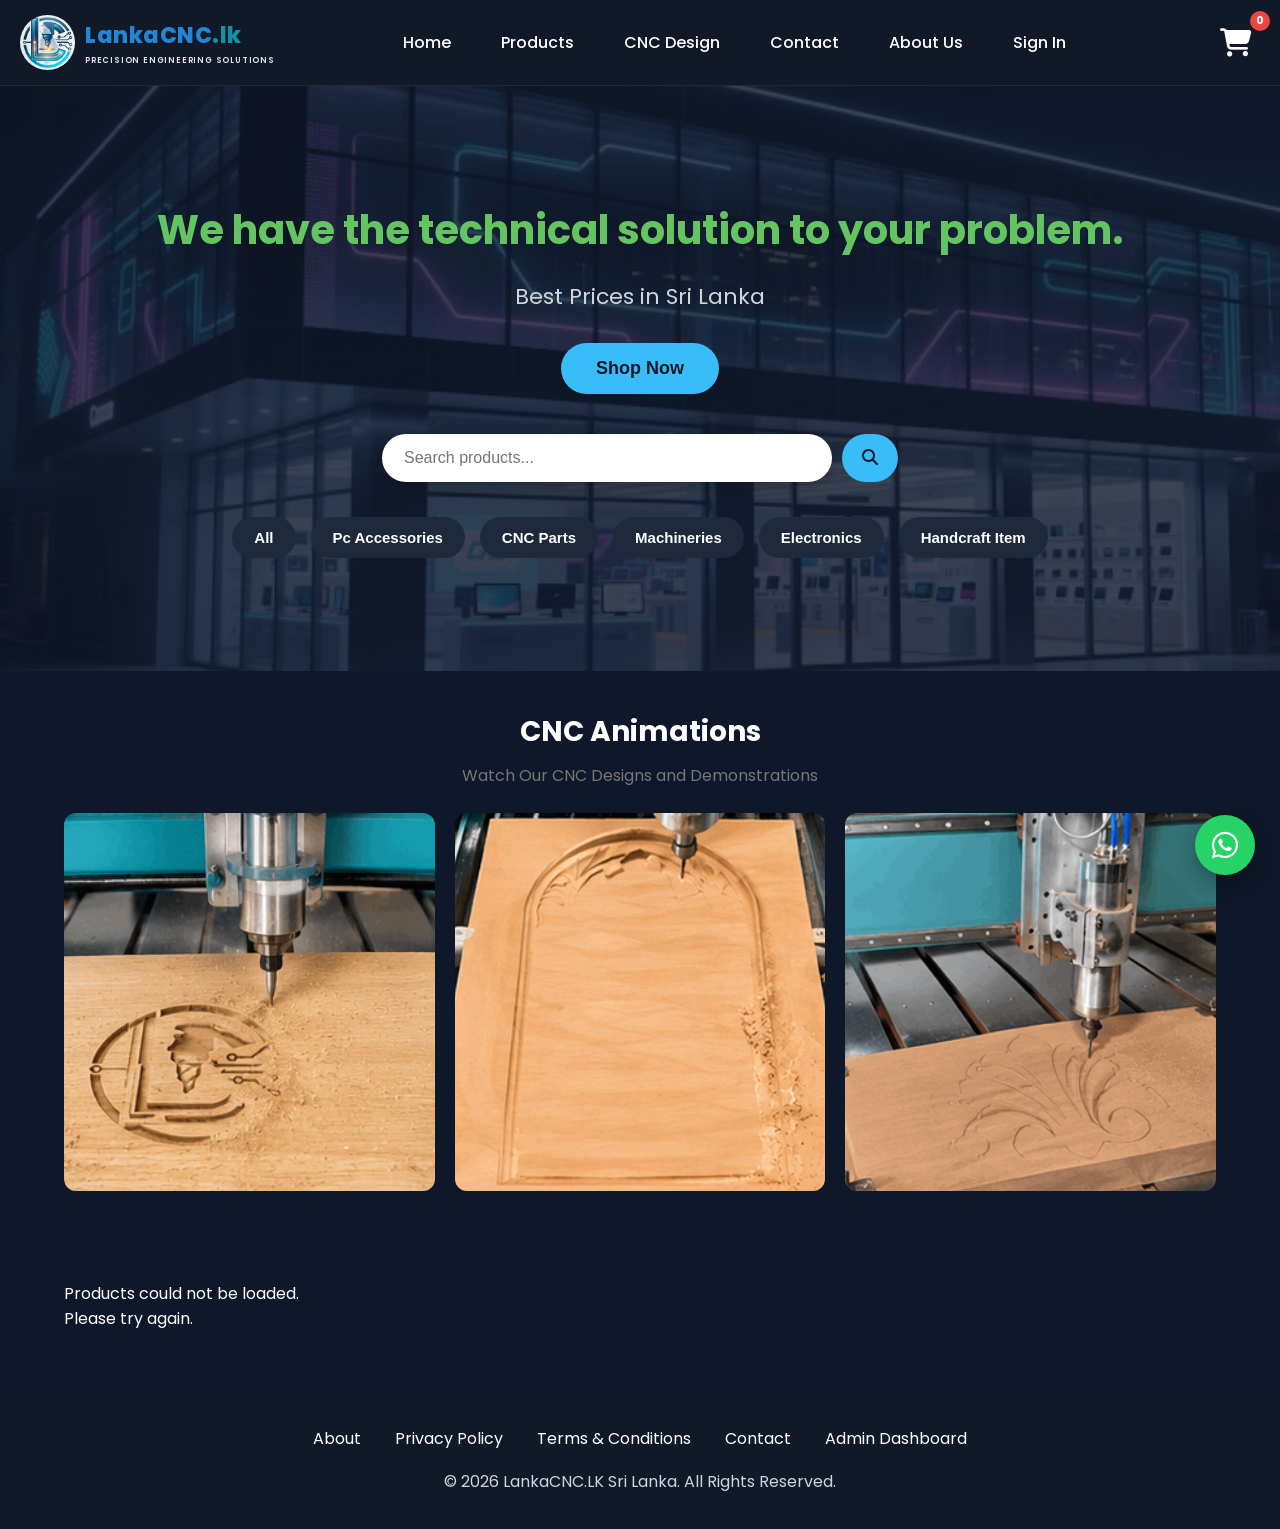
<file: index.html>
<!DOCTYPE html>
<html lang="en">
<head>

<meta name="theme-color" content="#0f172a">
<meta charset="UTF-8">
<meta name="viewport" content="width=device-width, initial-scale=1.0">
<title>LankaCNC | CNC Design, Electronics and pc accessories in Sri Lanka</title>

<link rel="stylesheet" href="style.css">

<meta
name="description"
content="Buy CNC Machine, CNC Parts, Electronic , Handcraft item and Pc Accessories at the best prices in Sri Lanka.">

<meta
name="keywords"
content="CNC design , CNC machine sri lanka , LankaCNC, CNC parts in sri lanka, Electronics, Pc Accessories, sri lanka,  Mouse, Keybord,handcraft">

<meta
name="author"
content="LankaCNC.lk">

<meta property="og:title"
      content="LankaCNC | CNC Design, Electronics and pc accessories in Sri Lanka">

<meta property="og:description"
      content="Buy CNC Machine, CNC Parts, Electronic , Handcraft item and Pc Accessories at the best prices in Sri Lanka.">

<meta property="og:image"
      content="https://www.lankacnc.lk/images/logo.png">

<meta property="og:url"
      content="https://www.lankacnc.lk/">

<meta name="google-site-verification" content="-dbCQNtnk6hAcx87Cb0XUlhyczqd01npxGWS7QN7RQI" />

<link
rel="stylesheet"
href="https://cdnjs.cloudflare.com/ajax/libs/font-awesome/6.6.0/css/all.min.css">


<link rel="icon"
      href="images/logo.png"
      type="image/png">


</head>

<body>

<header>

    <button class="menu-toggle" id="menu-toggle" aria-label="Open Menu">
        <i class="fa-solid fa-bars"></i>
    </button>

   <div class="logo">
    <img src="images/logo.png" alt="LankaCNC Logo">

    <div>
        <h2>LankaCNC<span>.lk</span></h2>
        <h5>PRECISION ENGINEERING SOLUTIONS</h5>
    </div>
</div>
    

    <nav id="nav-menu">

        <a href="index.html">Home</a>
        
        <a href="#product-list">Products</a>
        <a href="design.html">CNC Design</a>
        
        <a href="contact.html">Contact</a>

        <a href="about.html">About Us</a>

        <a href="signin.html" id="signin-link">
            Sign In
        </a>

        <span id="user-status"></span>

        <button id="logout-btn" style="display:none;">
            Logout
        </button>

        <a href="admin.html" id="admin-link" style="display:none;">
            Admin
        </a>
    </nav>
       <div class="cart-icon">
        <a href="cart.html">
            <i class="fa-solid fa-cart-shopping"></i>
            <span class="cart-count">0</span>
        </a>
    </div>

</header>
<main>
<section class="hero">

<h1>We have the technical solution to your problem.</h1>

<p>Best Prices in Sri Lanka</p>

<button onclick="location.href='index.html'">
    Shop Now
</button>

<div class="search-box">

    <input
        type="text"
        id="search"
        placeholder="Search products..."
        aria-label="Search products">

    <button id="search-btn" type="button">
        <i class="fa-solid fa-magnifying-glass"></i>
    </button>

</div>

<div class="filters">


   <button onclick="filterProducts('All')">
        All
    </button>

    <button onclick="filterProducts('Pc')">
         Pc Accessories 
    </button>

    <button onclick="filterProducts('CNC Parts')">
        CNC Parts
    </button>

    <button onclick="filterProducts('Machineries')">
       Machineries
    </button>

    <button onclick="filterProducts('Electronics')">
        Electronics
    </button>

    <button onclick="filterProducts('Handcraft')">
        Handcraft Item
    </button>

</div>
</section>

<!-- Animated GIF Section -->
<section class="video-section">

    <h2>CNC Animations</h2>
    <p>Watch Our CNC Designs and Demonstrations</p>

    <div class="video-container">

        <div class="video-card">
            <img src="videos/logo.gif"
                 alt="Product CNC Animation">
            <h3>Product Demo</h3>
        </div>

        <div class="video-card">
            <img src="videos/muragala.gif"
                 alt="CNC Carving Animation">
            <h3>CNC Demo</h3>
        </div>

        <div class="video-card">
            <img src="videos/image.gif"
                 alt="CNC Machine Animation">
            <h3>Machine Demo</h3>
        </div>

    </div>

</section>

<section class="products" id="product-list">

    <p>Loading products...</p>

</section>


</main>


<button id="topBtn">
    ↑
</button>

<a
href="https://wa.me/94764960463"
class="whatsapp-btn"
target="_blank"
rel="noopener noreferrer">

<i class="fa-brands fa-whatsapp"></i>

</a>


<footer>

    <div class="footer-links">

        <a href="about.html">About</a>

        <a href="privacy.html">Privacy Policy</a>

        <a href="terms.html">Terms & Conditions</a>

        <a href="contact.html">Contact</a>
<a href="admin.html">Admin Dashboard</a>
    </div>

    <p>&copy; 2026 LankaCNC.LK Sri Lanka. All Rights Reserved.</p>

</footer>


<script src="js/menu.js"></script>

<!-- Google Sheets API -->
<script src="js/products-api.js"></script>

<!-- Load products -->
<script src="js/products.js"></script>

<!-- Cart -->
<script src="js/indexcart.js"></script>

<!-- Search and Filters -->
<script src="js/filterproduct.js"></script>
<script src="js/search.js"></script>

<!-- Authentication -->
<script src="js/auth-api.js"></script>
<script src="js/auth.js"></script>

<script src="js/topbutton.js"></script>


</body>
</html>
</file>
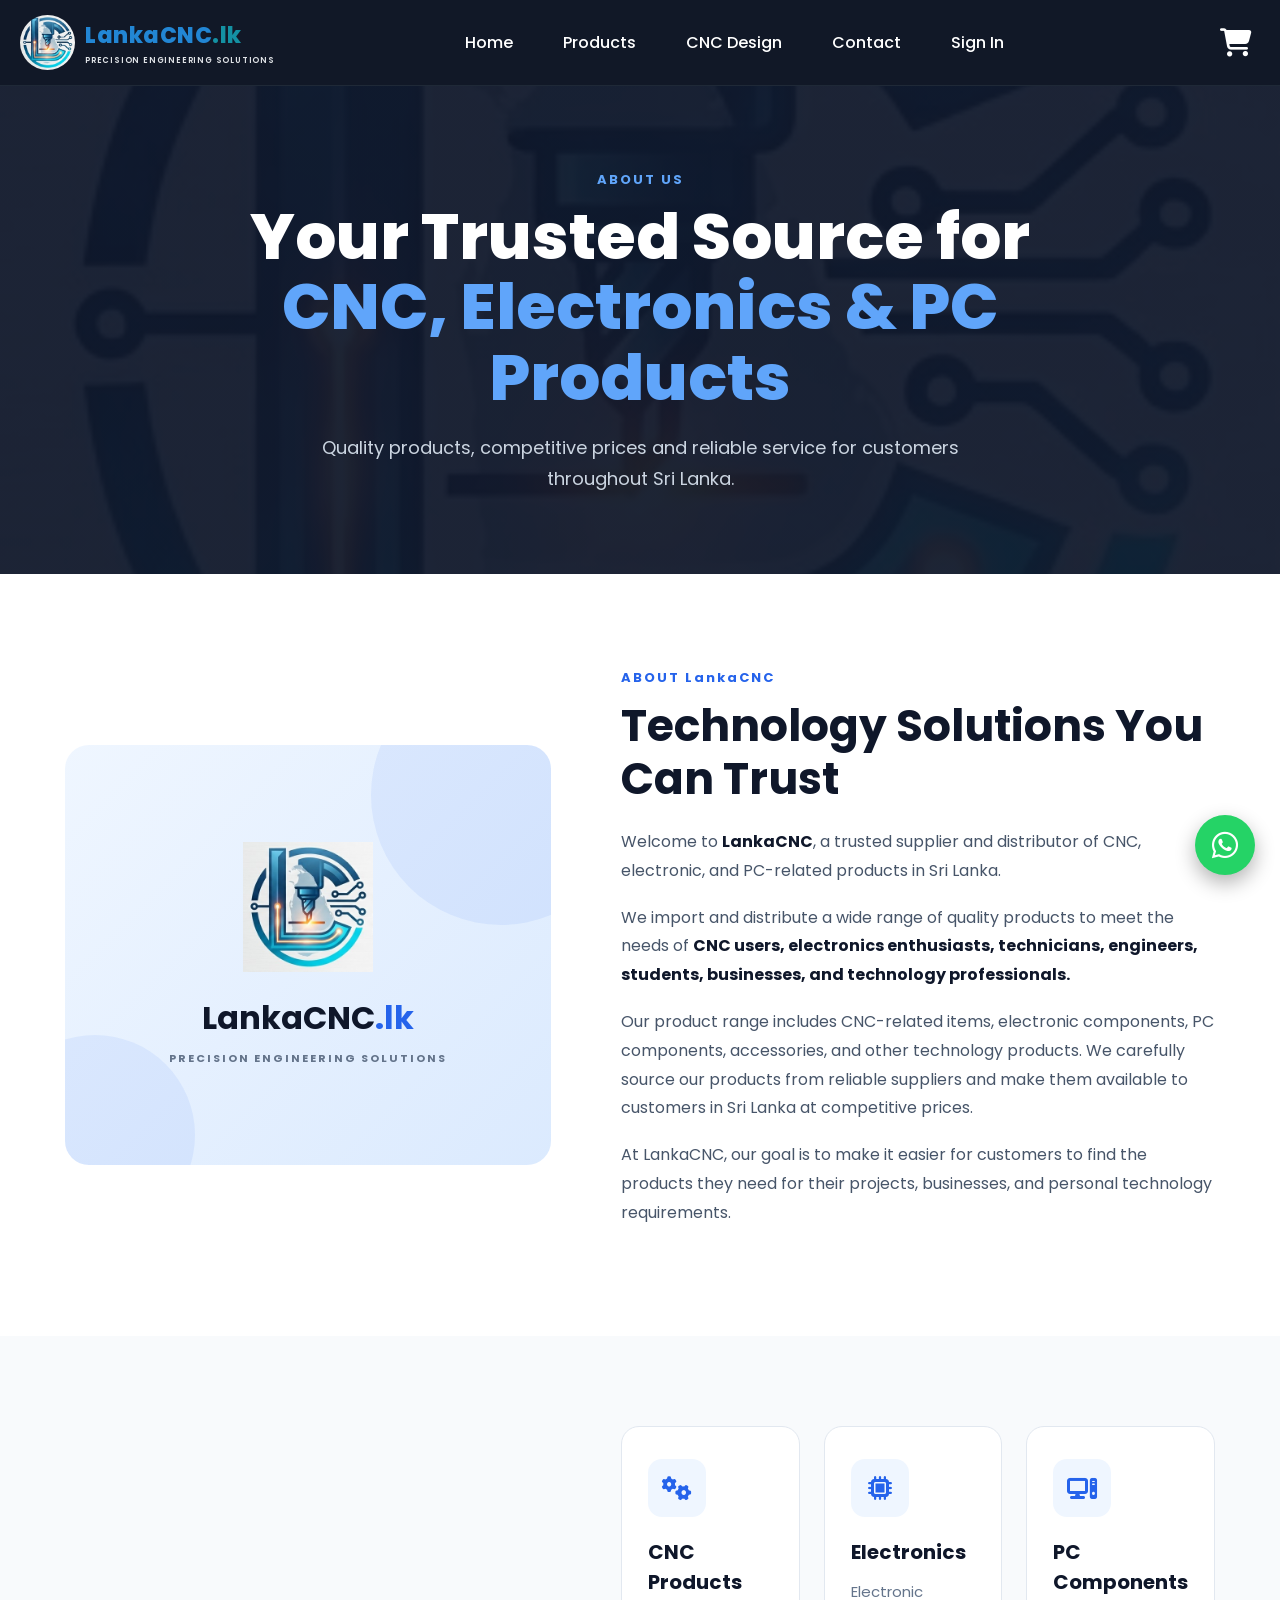
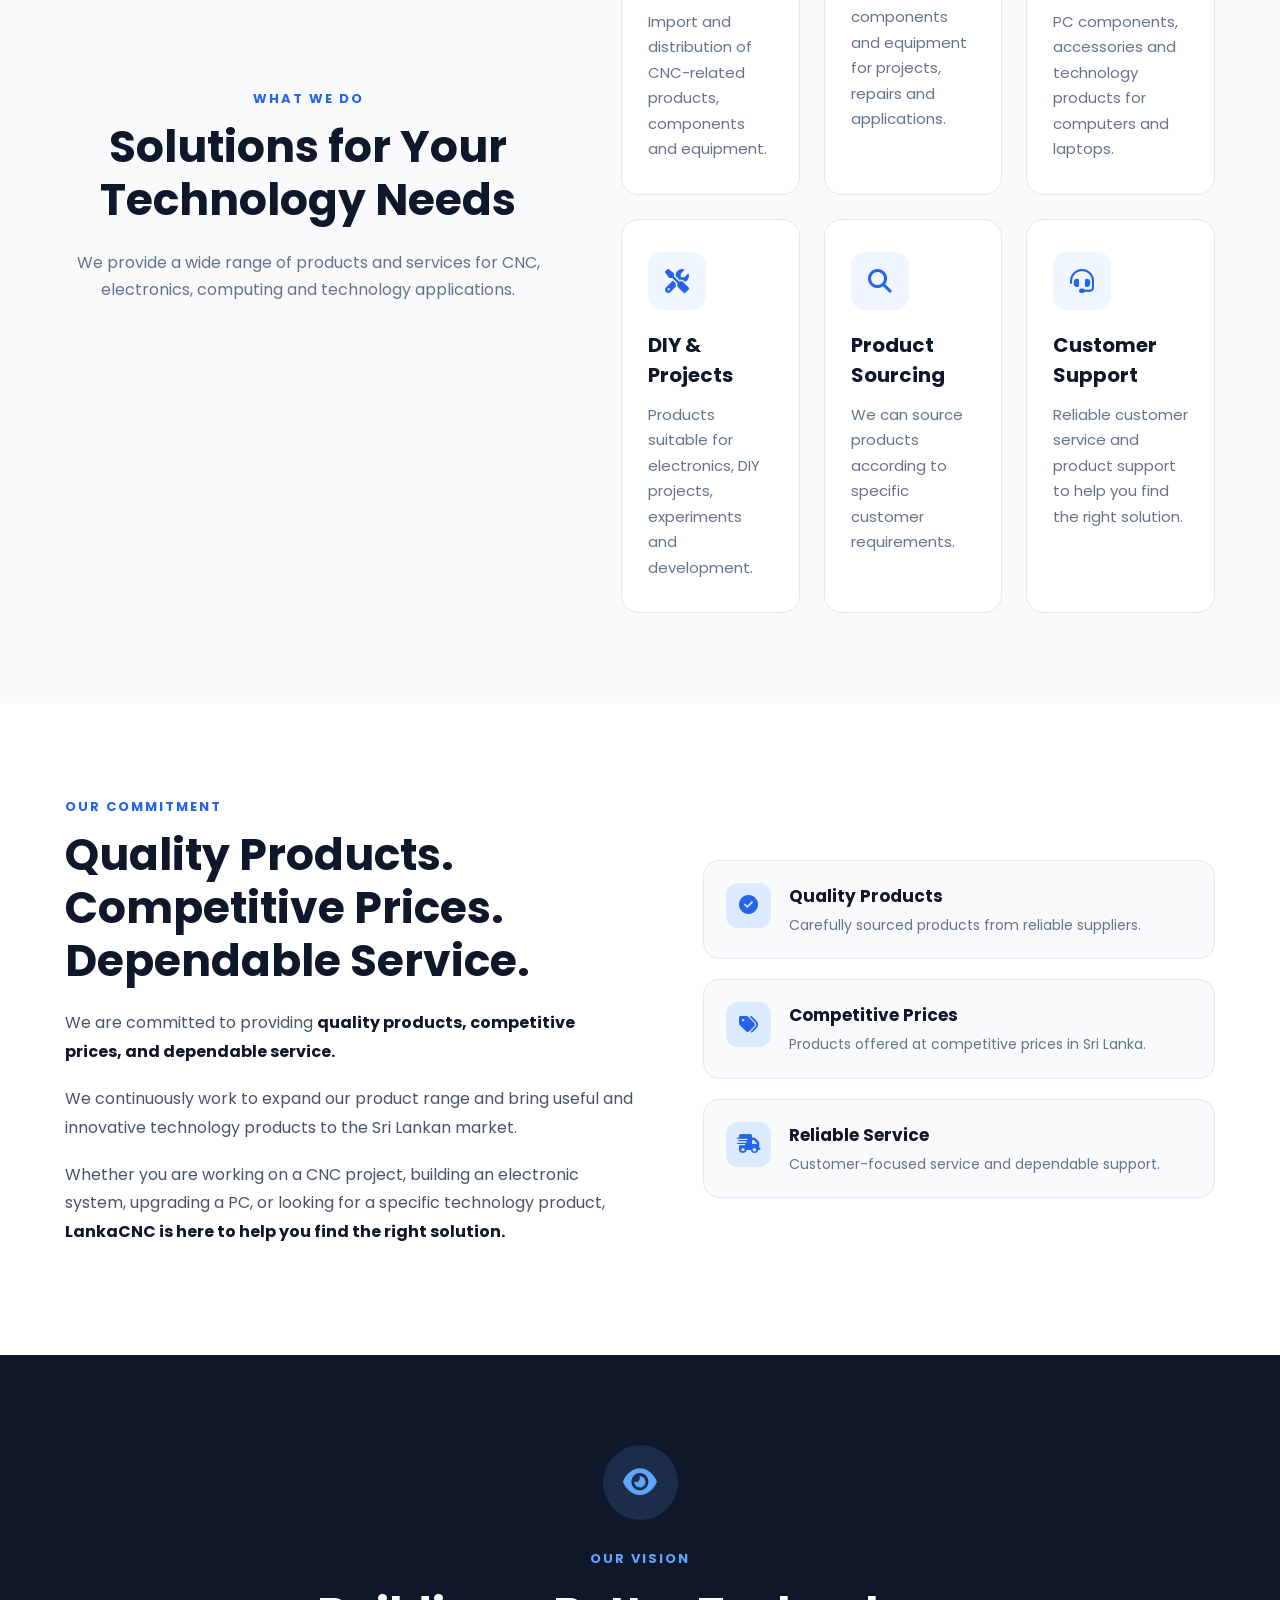
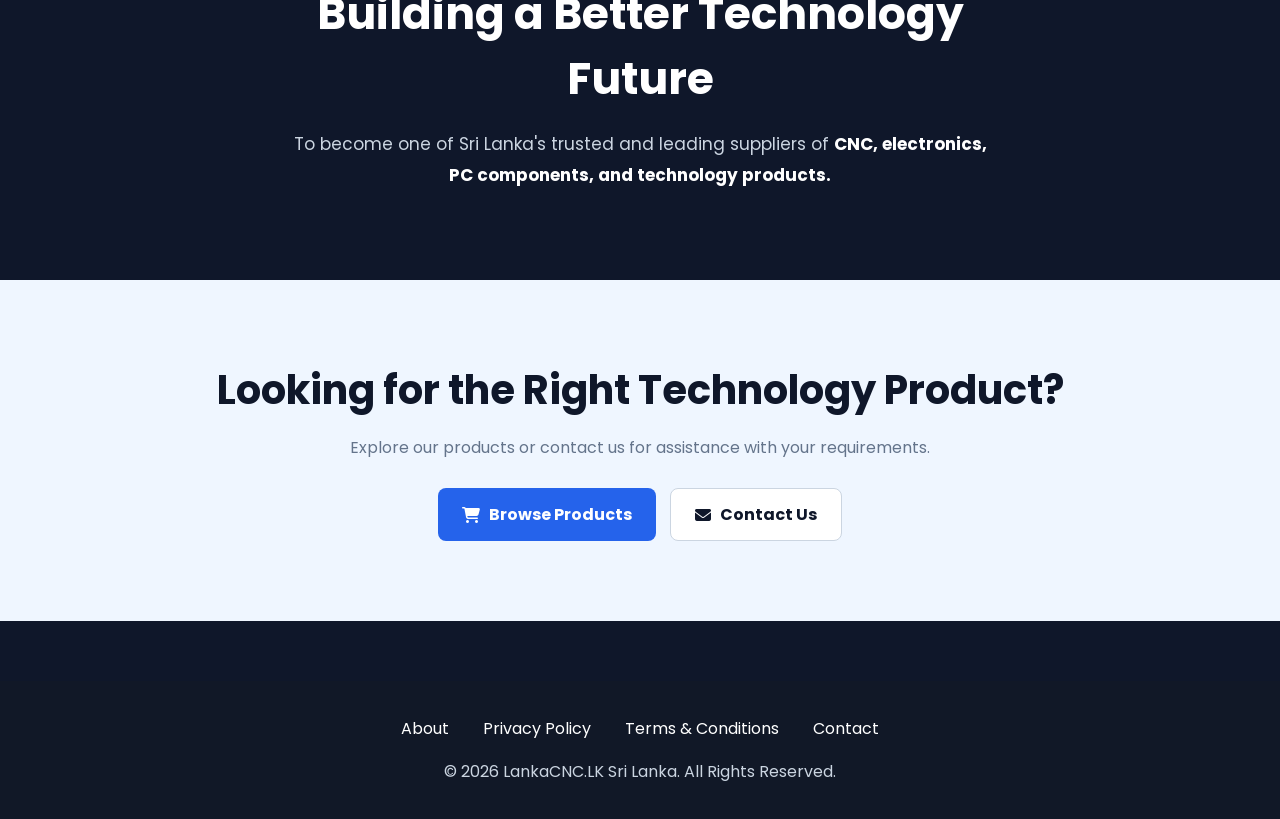
<file: about.html>
<!DOCTYPE html>
<html lang="en">
<head>

    <meta charset="UTF-8">
    <meta name="viewport" content="width=device-width, initial-scale=1.0">

    <meta name="theme-color" content="#0f172a">

    <title>About LankaCNC | CNC, Electronics & PC Products in Sri Lanka</title>

    <meta
        name="description"
        content="Learn about LankaCNC, a trusted supplier and distributor of CNC, electronics, PC components, accessories and technology products in Sri Lanka."
    >

    <meta
        name="keywords"
        content="About LankaCNC, LankaCNC Sri Lanka, CNC products Sri Lanka, electronics Sri Lanka, PC accessories Sri Lanka"
    >

    <meta name="author" content="LankaCNC.lk">

    <meta property="og:title" content="About LankaCNC">

    <meta
        property="og:description"
        content="Your trusted source for CNC, electronics, PC products and technology products in Sri Lanka."
    >

    <meta
        property="og:image"
        content="https://www.lankacnc.lk/images/logo.png"
    >

    <meta
        property="og:url"
        content="https://www.lankacnc.lk/about.html"
    >

    <meta name="google-site-verification" content="-dbCQNtnk6hAcx87Cb0XUlhyczqd01npxGWS7QN7RQI" />

    <link rel="icon" href="images/logo.png" type="image/png">

    <link
        rel="stylesheet"
        href="https://cdnjs.cloudflare.com/ajax/libs/font-awesome/6.6.0/css/all.min.css"
    >

    <link rel="stylesheet" href="style.css">

    <link rel="stylesheet" href="about.css">

</head>

<body>

<header>

    <!-- Mobile Menu Button -->
    <button
        class="menu-toggle"
        id="menu-toggle"
        aria-label="Open Menu">

        <i class="fa-solid fa-bars"></i>

    </button>


    <!-- Logo -->
   <div class="logo">
    <a href="index.html">
        <img src="images/logo.png" alt="LankaCNC Logo">

        <div>
            <h2>LankaCNC<span>.lk</span></h2>
            <h5>PRECISION ENGINEERING SOLUTIONS</h5>
        </div>
    </a>
</div>

    <!-- Navigation -->
    <nav id="nav-menu">

        <a href="index.html">
            Home
        </a>

        <a href="index.html#product-list">
            Products
        </a>

        <a href="design.html">
            CNC Design
        </a>

        <a href="contact.html">
            Contact
        </a>

        <a href="signin.html" id="signin-link">
            Sign In
        </a>

        <span id="user-status"></span>

        <button
            id="logout-btn"
            style="display:none;">
            Logout
        </button>

        <a
            href="admin.html"
            id="admin-link"
            style="display:none;">
            Admin
        </a>

    </nav>


    <!-- Cart -->
    <div class="cart-icon">

        <a href="cart.html">

            <i class="fa-solid fa-cart-shopping"></i>

            

        </a>

    </div>

</header>


<main>

    <!-- About Hero -->
    <section class="about-hero">

        <div class="about-hero-content">

            <span class="about-label">
                ABOUT US
            </span>

            <h1>
                Your Trusted Source for
                <span>CNC, Electronics & PC Products</span>
            </h1>

            <p>
                Quality products, competitive prices and reliable service
                for customers throughout Sri Lanka.
            </p>

        </div>

    </section>


    <!-- About Introduction -->
    <section class="about-section">

        <div class="about-container">

            <div class="about-image">

                <div class="about-logo-card">

                    <img
                        src="images/logo.png"
                        alt="LankaCNC"
                    >

                    <h2>
                        LankaCNC<span>.lk</span>
                    </h2>

                    <p>
                        PRECISION ENGINEERING SOLUTIONS
                    </p>

                </div>

            </div>


            <div class="about-content">

                <span class="section-label">
                    ABOUT LankaCNC
                </span>

                <h2>
                    Technology Solutions You Can Trust
                </h2>

                <p>
                    Welcome to <strong>LankaCNC</strong>, a trusted supplier
                    and distributor of CNC, electronic, and PC-related
                    products in Sri Lanka.
                </p>

                <p>
                    We import and distribute a wide range of quality
                    products to meet the needs of
                    <strong>
                        CNC users, electronics enthusiasts, technicians,
                        engineers, students, businesses, and technology
                        professionals.
                    </strong>
                </p>

                <p>
                    Our product range includes CNC-related items,
                    electronic components, PC components, accessories,
                    and other technology products. We carefully source
                    our products from reliable suppliers and make them
                    available to customers in Sri Lanka at competitive
                    prices.
                </p>

                <p>
                    At LankaCNC, our goal is to make it easier for
                    customers to find the products they need for their
                    projects, businesses, and personal technology
                    requirements.
                </p>

            </div>

        </div>

    </section>


    <!-- What We Do -->
    <section class="what-we-do">

        <div class="about-container">

            <div class="section-heading">

                <span class="section-label">
                    WHAT WE DO
                </span>

                <h2>
                    Solutions for Your Technology Needs
                </h2>

                <p>
                    We provide a wide range of products and services
                    for CNC, electronics, computing and technology
                    applications.
                </p>

            </div>


            <div class="service-grid">

                <div class="service-card">

                    <div class="service-icon">
                        <i class="fa-solid fa-gears"></i>
                    </div>

                    <h3>
                        CNC Products
                    </h3>

                    <p>
                        Import and distribution of CNC-related
                        products, components and equipment.
                    </p>

                </div>


                <div class="service-card">

                    <div class="service-icon">
                        <i class="fa-solid fa-microchip"></i>
                    </div>

                    <h3>
                        Electronics
                    </h3>

                    <p>
                        Electronic components and equipment
                        for projects, repairs and applications.
                    </p>

                </div>


                <div class="service-card">

                    <div class="service-icon">
                        <i class="fa-solid fa-computer"></i>
                    </div>

                    <h3>
                        PC Components
                    </h3>

                    <p>
                        PC components, accessories and technology
                        products for computers and laptops.
                    </p>

                </div>


                <div class="service-card">

                    <div class="service-icon">
                        <i class="fa-solid fa-screwdriver-wrench"></i>
                    </div>

                    <h3>
                        DIY & Projects
                    </h3>

                    <p>
                        Products suitable for electronics,
                        DIY projects, experiments and development.
                    </p>

                </div>


                <div class="service-card">

                    <div class="service-icon">
                        <i class="fa-solid fa-magnifying-glass"></i>
                    </div>

                    <h3>
                        Product Sourcing
                    </h3>

                    <p>
                        We can source products according to
                        specific customer requirements.
                    </p>

                </div>


                <div class="service-card">

                    <div class="service-icon">
                        <i class="fa-solid fa-headset"></i>
                    </div>

                    <h3>
                        Customer Support
                    </h3>

                    <p>
                        Reliable customer service and product
                        support to help you find the right solution.
                    </p>

                </div>

            </div>

        </div>

    </section>


    <!-- Commitment -->
    <section class="commitment-section">

        <div class="about-container">

            <div class="commitment-content">

                <span class="section-label">
                    OUR COMMITMENT
                </span>

                <h2>
                    Quality Products.
                    Competitive Prices.
                    Dependable Service.
                </h2>

                <p>
                    We are committed to providing
                    <strong>
                        quality products, competitive prices,
                        and dependable service.
                    </strong>
                </p>

                <p>
                    We continuously work to expand our product
                    range and bring useful and innovative technology
                    products to the Sri Lankan market.
                </p>

                <p>
                    Whether you are working on a CNC project,
                    building an electronic system, upgrading a PC,
                    or looking for a specific technology product,
                    <strong>
                        LankaCNC is here to help you find the
                        right solution.
                    </strong>
                </p>

            </div>


            <div class="commitment-features">

                <div class="feature">

                    <i class="fa-solid fa-circle-check"></i>

                    <div>

                        <h3>
                            Quality Products
                        </h3>

                        <p>
                            Carefully sourced products from
                            reliable suppliers.
                        </p>

                    </div>

                </div>


                <div class="feature">

                    <i class="fa-solid fa-tags"></i>

                    <div>

                        <h3>
                            Competitive Prices
                        </h3>

                        <p>
                            Products offered at competitive
                            prices in Sri Lanka.
                        </p>

                    </div>

                </div>


                <div class="feature">

                    <i class="fa-solid fa-truck-fast"></i>

                    <div>

                        <h3>
                            Reliable Service
                        </h3>

                        <p>
                            Customer-focused service and
                            dependable support.
                        </p>

                    </div>

                </div>

            </div>

        </div>

    </section>


    <!-- Vision -->
    <section class="vision-section">

        <div class="vision-container">

            <div class="vision-icon">

                <i class="fa-solid fa-eye"></i>

            </div>

            <span class="section-label">
                OUR VISION
            </span>

            <h2>
                Building a Better Technology Future
            </h2>

            <p>
                To become one of Sri Lanka's trusted and leading
                suppliers of
                <strong>
                    CNC, electronics, PC components,
                    and technology products.
                </strong>
            </p>

        </div>

    </section>


    <!-- Call To Action -->
    <section class="about-cta">

        <div>

            <h2>
                Looking for the Right Technology Product?
            </h2>

            <p>
                Explore our products or contact us for assistance
                with your requirements.
            </p>

            <div class="cta-buttons">

                <a
                    href="index.html#product-list"
                    class="cta-primary">

                    <i class="fa-solid fa-cart-shopping"></i>

                    Browse Products

                </a>


                <a
                    href="contact.html"
                    class="cta-secondary">

                    <i class="fa-solid fa-envelope"></i>

                    Contact Us

                </a>

            </div>

        </div>

    </section>

</main>


<!-- Back To Top -->
<button id="topBtn">
    ↑
</button>


<!-- WhatsApp -->
<a
    href="https://wa.me/94764960463"
    class="whatsapp-btn"
    target="_blank"
    rel="noopener noreferrer"
    aria-label="Contact LankaCNC on WhatsApp">

    <i class="fa-brands fa-whatsapp"></i>

</a>


<!-- Footer -->
<footer>

    <div class="footer-links">

        <a href="about.html">
            About
        </a>

        <a href="privacy.html">
            Privacy Policy
        </a>

        <a href="terms.html">
            Terms & Conditions
        </a>

        <a href="contact.html">
            Contact
        </a>

    </div>

    <p>
        &copy; 2026 LankaCNC.LK Sri Lanka.
        All Rights Reserved.
    </p>

</footer>


<!-- JavaScript -->
<script src="js/menu.js"></script>

<script src="js/auth-api.js"></script>

<script src="js/auth.js"></script>

<script src="js/topbutton.js"></script>

</body>
</html>
</file>
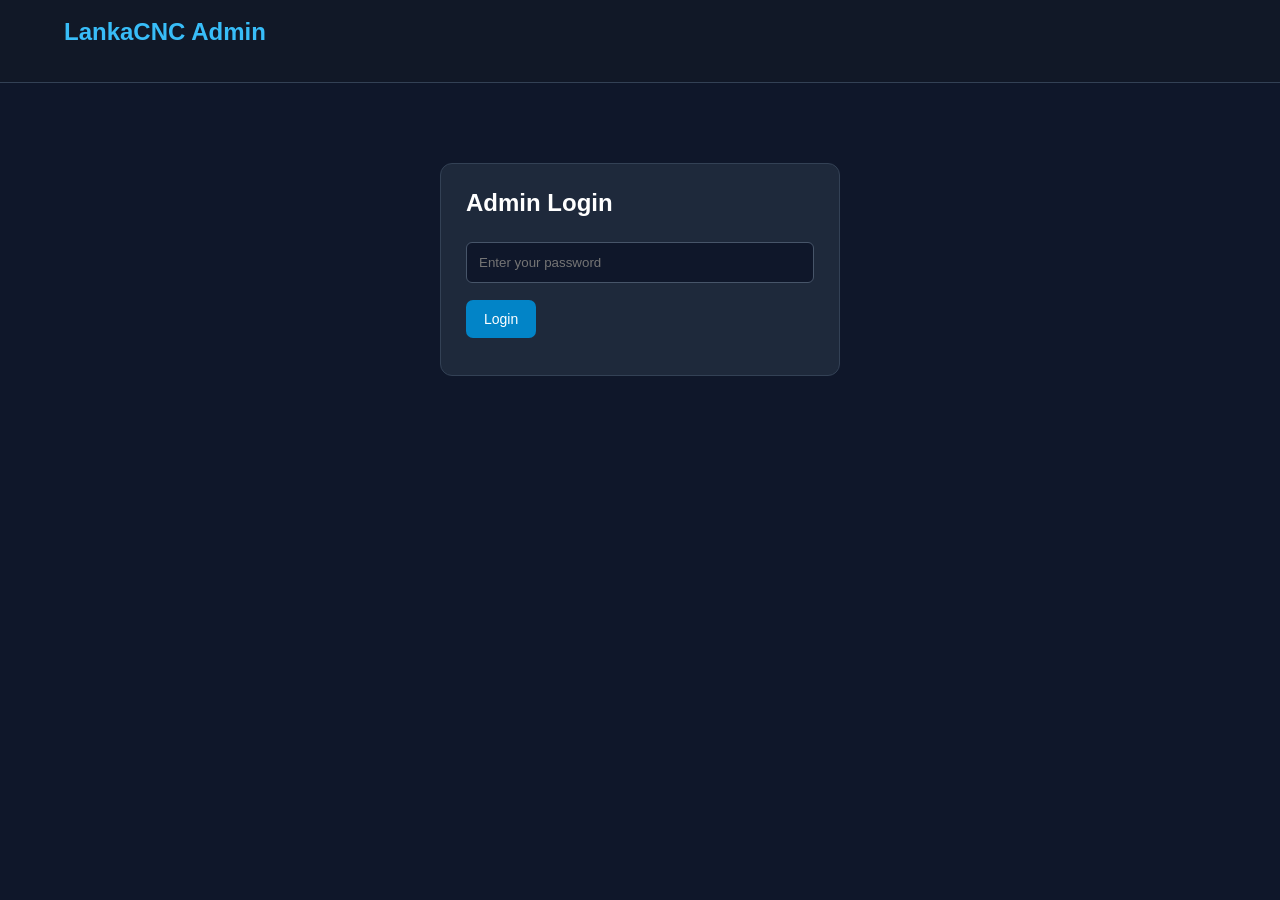
<file: admin.html>
<!DOCTYPE html>
<html lang="en">
<head>
  <meta charset="UTF-8">
  <meta name="viewport" content="width=device-width, initial-scale=1.0">
  <title>LankaCNC Admin Dashboard</title>
  <link rel="stylesheet" href="admin.css">
</head>
<body>

  <header class="admin-header">
    <h2>LankaCNC Admin</h2>
    <button id="logoutBtn" hidden>Logout</button>
  </header>

  <!-- ADMIN LOGIN -->
  <section id="loginSection" class="login-box">
    <h2>Admin Login</h2>

    <input type="password" id="adminKey"
      placeholder="Enter your password">

    <button id="loginBtn">Login</button>

    <p id="loginMessage"></p>
  </section>

  <!-- ADMIN DASHBOARD -->
  <main id="dashboard" hidden>

    <section class="dashboard-top">
      <h2>Product Management</h2>
      <button id="addProductBtn">+ Add Product</button>
    </section>

    <!-- PRODUCT FORM -->
    <section class="product-form-box" id="productFormBox" hidden>

      <h3 id="formTitle">Add Product</h3>

      <form id="productForm">

        <input type="hidden" id="productId">

        <label>Product Name</label>
        <input id="name" required>

        <label>Category</label>
        <select id="category" required>
          <option value="">Select Category</option>
          <option>CNC Parts</option>
          <option>Pc</option>
          <option>Electronics</option>
          <option>Machineries</option>
          <option>Handcraft</option>
        </select>

        <!-- PRODUCT IMAGE -->
        <label>Upload Product Image</label>
        <input type="file" id="imageFile" accept="image/*">

        <img id="imagePreview"
          alt="Image preview"
          hidden>

        <label>Or Paste Google Drive Image URL</label>
        <input
          type="url"
          id="image"
          placeholder="https://drive.google.com/file/d/FILE_ID/view">

        <p>Google Drive image links automatically convert to thumbnail URLs.</p>

        <div class="two-columns">
          <div>
            <label>Old Price</label>
            <input type="number" id="oldPrice" min="0">
          </div>

          <div>
            <label>Price</label>
            <input type="number" id="price" min="0" required>
          </div>
        </div>

        <div class="two-columns">
          <div>
            <label>Discount</label>
            <input id="discount" placeholder="10%">
          </div>

          <div>
            <label>Stock Quantity</label>
            <input type="number" id="stock" min="0" value="0">
          </div>
        </div>

        <label>Rating</label>
        <input id="rating" value="★★★★★">

        <label>Description</label>
        <textarea id="description" rows="5"></textarea>

        <!-- MANUAL PDF 1 -->
        <label>Manual PDF 1 - Upload</label>
        <input
          type="file"
          id="manualPdf1File"
          accept="application/pdf,.pdf">

        <label>Or Paste Manual PDF 1 Google Drive URL</label>
        <input
          type="url"
          id="manualPdf1"
          placeholder="https://drive.google.com/file/d/FILE_ID/view">

        <!-- MANUAL PDF 2 -->
        <label>Manual PDF 2 - Upload</label>
        <input
          type="file"
          id="manualPdf2File"
          accept="application/pdf,.pdf">

        <label>Or Paste Manual PDF 2 Google Drive URL</label>
        <input
          type="url"
          id="manualPdf2"
          placeholder="https://drive.google.com/file/d/FILE_ID/view">

        <p>PDF links automatically convert to direct download URLs.</p>

        <label>Size Options (JSON)</label>

        <textarea id="options" rows="6"
          placeholder='[{"size":"3.175x12mm","price":850,"stock":10}]'></textarea>

        <label class="active-label">
          <input type="checkbox" id="active" checked>
          Show product on website
        </label>

        <div class="form-buttons">
          <button type="submit" id="saveBtn">
            Save Product
          </button>

          <button type="button" id="cancelBtn">
            Cancel
          </button>
        </div>

        <p id="formMessage"></p>

      </form>
    </section>

    <!-- PRODUCTS TABLE -->
    <section class="products-table-box">

      <h3>All Products</h3>

      <input
        id="searchProducts"
        placeholder="Search products...">

      <div class="table-scroll">

        <table>

          <thead>
            <tr>
              <th>ID</th>
              <th>Image</th>
              <th>Name</th>
              <th>Price</th>
              <th>Stock</th>
              <th>Actions</th>
            </tr>
          </thead>

          <tbody id="productsTable">
            <tr>
              <td colspan="6">Loading...</td>
            </tr>
          </tbody>

        </table>

      </div>
    </section>

  </main>

  <script src="js/products-api.js"></script>
  <script src="js/admin.js"></script>

</body>
</html>
</file>
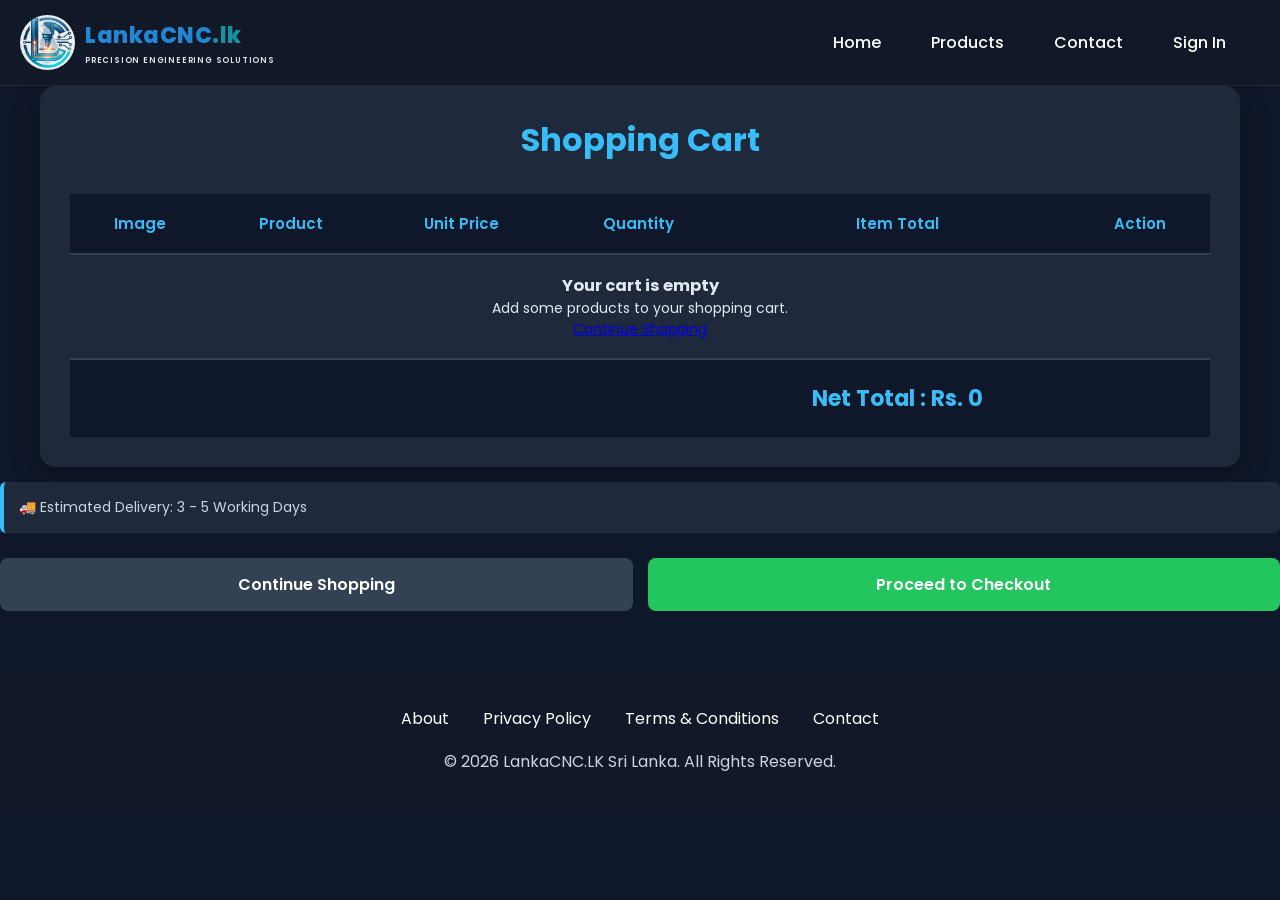
<file: cart.html>
<!DOCTYPE html>
<html lang="en">
<head>
    <meta charset="UTF-8">
    <meta name="viewport" content="width=device-width, initial-scale=1.0">
    <title>Shopping Cart - LankaCNC | CNC, Electronics & PC Products in Sri Lanka</title>

    <link rel="stylesheet" href="cart.css">

   <meta
name="description"
content="Buy CNC Machine, CNC Parts, Electronic accessories at the best prices in Sri Lanka.">

<meta
name="keywords"
content="CNC machine sri lanka, CNC parts, Electronics, Tech accessories">

<meta
name="author"
content="LankaCNC">

<meta property="og:title"
      content="Shopping Cart - LankaCNC | CNC, Electronics & PC Products in Sri Lanka">

<meta property="og:description"
      content="CNC Machine, CNC Parts, Electronic accessories.">

<meta property="og:image"
      content="https://www.lankacnc.lk/images/logo.png">

<meta property="og:url"
      content="https://www.lankacnc.lk/cart.html">

<link
rel="stylesheet"
href="https://cdnjs.cloudflare.com/ajax/libs/font-awesome/6.6.0/css/all.min.css">

<link rel="icon"
      href="images/logo.png"
      type="image/png">
</head>
<body>

<header>
    <button class="menu-toggle" id="menu-toggle" aria-label="Open Menu">
        <i class="fa-solid fa-bars"></i>
    </button>

    <div class="logo">
    <a href="index.html">
        <img src="images/logo.png" alt="LankaCNC Logo">

        <div>
            <h2>LankaCNC<span>.lk</span></h2>
            <h5>PRECISION ENGINEERING SOLUTIONS</h5>
        </div>
    </a>
</div>

<nav id="nav-menu">

        <a href="index.html">Home</a>
        <a href="index.html">Products</a>
        <a href="contact.html">Contact</a>

        <a href="signin.html" id="signin-link">
            Sign In
        </a>

        <span id="user-status"></span>

        <button id="logout-btn" style="display:none;">
            Logout
        </button>

        <a href="admin.html" id="admin-link" style="display:none;">
            Admin
        </a>
    </nav>

</header>

<div class="cart-container">

    <h1>Shopping Cart</h1>

    <table class="cart-table">

        <thead>

            <tr>

                <th>Image</th>
                <th>Product</th>
                <th>Unit Price</th>
                <th>Quantity</th>
                <th>Item Total</th>
                <th>Action</th>

            </tr>

        </thead>

        <tbody id="cart-items">

        </tbody>

        <tfoot>

            <tr>

                <td colspan="4"></td>

                <td>
                    <strong id="total">
                        Rs. 0
                    </strong>
                </td>

                <td></td>

            </tr>

        </tfoot>

    </table>

</div>



    <!-- Delivery -->
    <div class="delivery-info">
        <p>🚚 Estimated Delivery: 3 - 5 Working Days</p>
    </div>

    <!-- Buttons -->
    <div class="cart-buttons">


        <a href="index.html"
           class="continue-btn">
            Continue Shopping
        </a>

        <a href="checkout.html"
           id="checkout-link"
           class="checkout-btn">
            Proceed to Checkout
        </a>

    </div>

<footer>

    <div class="footer-links">

        <a href="about.html">About</a>

        <a href="privacy.html">Privacy Policy</a>

        <a href="terms.html">Terms & Conditions</a>

        <a href="contact.html">Contact</a>

    </div>

    <p>&copy; 2026 LankaCNC.LK Sri Lanka. All Rights Reserved.</p>

</footer>

<script src="js/menu.js"></script>
<script src="js/cart1.js"></script>

<script src="js/app.js"></script>
<!-- Authentication API must load first -->
<script src="js/auth-api.js"></script>
<script src="js/auth.js"></script>



</body>
</html>
</file>
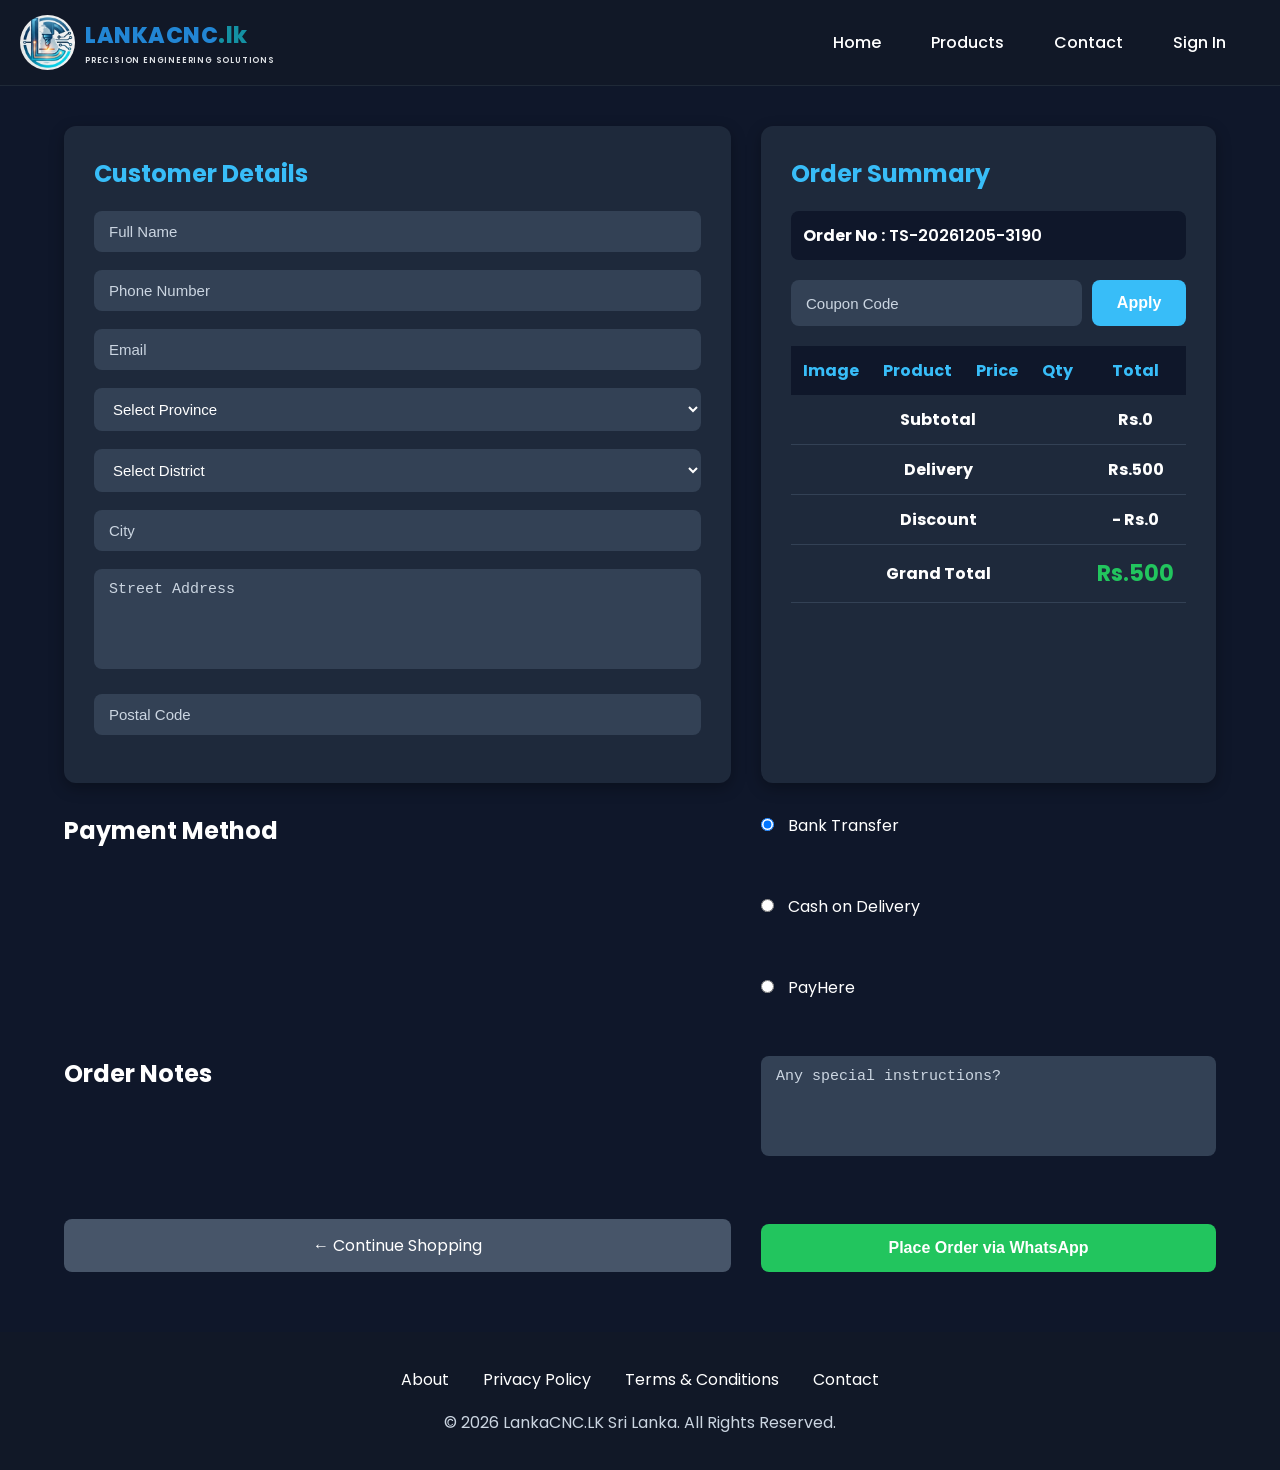
<file: checkout.html>
<!DOCTYPE html>
<html lang="en">
<head>
<meta charset="UTF-8">
<meta name="viewport" content="width=device-width, initial-scale=1.0">

<title>Checkout - LankaCNC | CNC, Electronics & PC Products in Sri Lanka</title>

<link rel="stylesheet" href="checkout.css">
<meta
name="description"
content="Buy CNC Machine, CNC Parts, Electronic accessories at the best prices in Sri Lanka.">

<meta
name="keywords"
content="CNC machine sri lanka, CNC parts, Electronics, Tech accessories">

<meta
name="author"
content="LankaCNC.LK">

<meta property="og:title"
      content="LankaCNC.LK">

<meta property="og:description"
      content="CNC Machine, CNC Parts, Electronic accessories.">

<meta property="og:image"
      content="images/logo.png">

<meta property="og:url"
      content="https://www.lankacnc.lk">

<link
rel="stylesheet"
href="https://cdnjs.cloudflare.com/ajax/libs/font-awesome/6.6.0/css/all.min.css">

<link rel="icon"
      href="images/logo.png"
      type="image/png">
</head>
<body>

<header>
    
<button class="menu-toggle" id="menu-toggle" aria-label="Open Menu">
        <i class="fa-solid fa-bars"></i>
    </button>

    <div class="logo">
    <a href="index.html">
        <img src="images/logo.png" alt="LankaCNC Logo">

        <div>
            <h2>LANKACNC<span>.lk</span></h2>
            <h5>PRECISION ENGINEERING SOLUTIONS</h5>
        </div>
    </a>
</div>

<nav id="nav-menu">

        <a href="index.html">Home</a>
        <a href="index.html">Products</a>
        <a href="contact.html">Contact</a>

        <a href="signin.html" id="signin-link">
            Sign In
        </a>

        <span id="user-status"></span>

        <button id="logout-btn" style="display:none;">
            Logout
        </button>

        <a href="admin.html" id="admin-link" style="display:none;">
            Admin
        </a>
    </nav>

</header>

<div class="container">

    <!-- Customer Details -->
    <div class="customer">

        <h2>Customer Details</h2>

        <input
            type="text"
            id="name"
            placeholder="Full Name"
            required
        >

        <input
            type="tel"
            id="phone"
            placeholder="Phone Number"
            required
        >

        <input
            type="email"
            id="email"
            placeholder="Email"
        >

        <select id="province" required>

            <option value="">Select Province</option>

            <option>Western</option>
            <option>Central</option>
            <option>Southern</option>
            <option>Northern</option>
            <option>Eastern</option>
            <option>North Western</option>
            <option>North Central</option>
            <option>Uva</option>
            <option>Sabaragamuwa</option>

        </select>

        <select id="district" required>
            <option value="">Select District</option>
        </select>

        <input
            type="text"
            id="city"
            placeholder="City"
            required
        >

        <textarea
            id="address"
            placeholder="Street Address"
            required
        ></textarea>

        <input
            type="text"
            id="postcode"
            placeholder="Postal Code"
        >

    </div>


    <!-- Order Summary -->
    <div class="order">

        <h2>Order Summary</h2>

        <div class="order-number">
            <strong>Order No :</strong>
            <span id="order-number"></span>
        </div>


        <!-- Coupon -->
        <div class="coupon">

            <input
                type="text"
                id="coupon"
                placeholder="Coupon Code"
            >

            <button id="apply-coupon">
                Apply
            </button>

        </div>


        <!-- Order Table -->
        <table>

            <thead>

                <tr>
                    <th>Image</th>
                    <th>Product</th>
                    <th>Price</th>
                    <th>Qty</th>
                    <th>Total</th>
                </tr>

            </thead>


            <tbody id="order-items">
            </tbody>


            <tfoot>

                <tr>
                    <td colspan="4">Subtotal</td>
                    <td id="subtotal">Rs.0</td>
                </tr>

                <tr>
                    <td colspan="4">Delivery</td>
                    <td id="delivery">Rs.500</td>
                </tr>

                <tr>
                    <td colspan="4">Discount</td>
                    <td id="discount">Rs.0</td>
                </tr>

                <tr>
                    <td colspan="4">
                        <strong>Grand Total</strong>
                    </td>

                    <td>
                        <strong id="grand-total">
                            Rs.0
                        </strong>
                    </td>
                </tr>

            </tfoot>

        </table>


        

    </div>

    <!-- Payment Method -->
        <h2>Payment Method</h2>

        <label>
            <input
                type="radio"
                name="payment"
                value="Bank Transfer"
                checked
            >
            Bank Transfer
        </label>

        <br>

        <label>
            <input
                type="radio"
                name="payment"
                value="Cash on Delivery"
            >
            Cash on Delivery
        </label>

        <br>

        <label>
            <input
                type="radio"
                name="payment"
                value="PayHere"
            >
            PayHere
        </label>


        <!-- Order Notes -->
        <h2>Order Notes</h2>

        <textarea
            id="notes"
            placeholder="Any special instructions?"
        ></textarea>



      <a href="index.html" class="continue-btn">
            ← Continue Shopping
        </a>  
      
        <!-- Buttons -->
        <button id="whatsapp-btn">

            
            Place Order via WhatsApp
        </button>

        

</div>
<footer>

    <div class="footer-links">

        <a href="about.html">About</a>

        <a href="privacy.html">Privacy Policy</a>

        <a href="terms.html">Terms & Conditions</a>

        <a href="contact.html">Contact</a>

    </div>

    <p>&copy; 2026 LankaCNC.LK Sri Lanka. All Rights Reserved.</p>

</footer>

<script src="js/menu.js"></script>
<script src="js/checkout.js"></script>
<script src="js/district.js"></script>
<script src="js/ordernum.js"></script>
<script src="js/pay.js"></script>
<script src="js/signin.js"></script>
<!-- Authentication API must load first -->
<script src="js/auth-api.js"></script>
<script src="js/auth.js"></script>


</body>
</html>
</file>
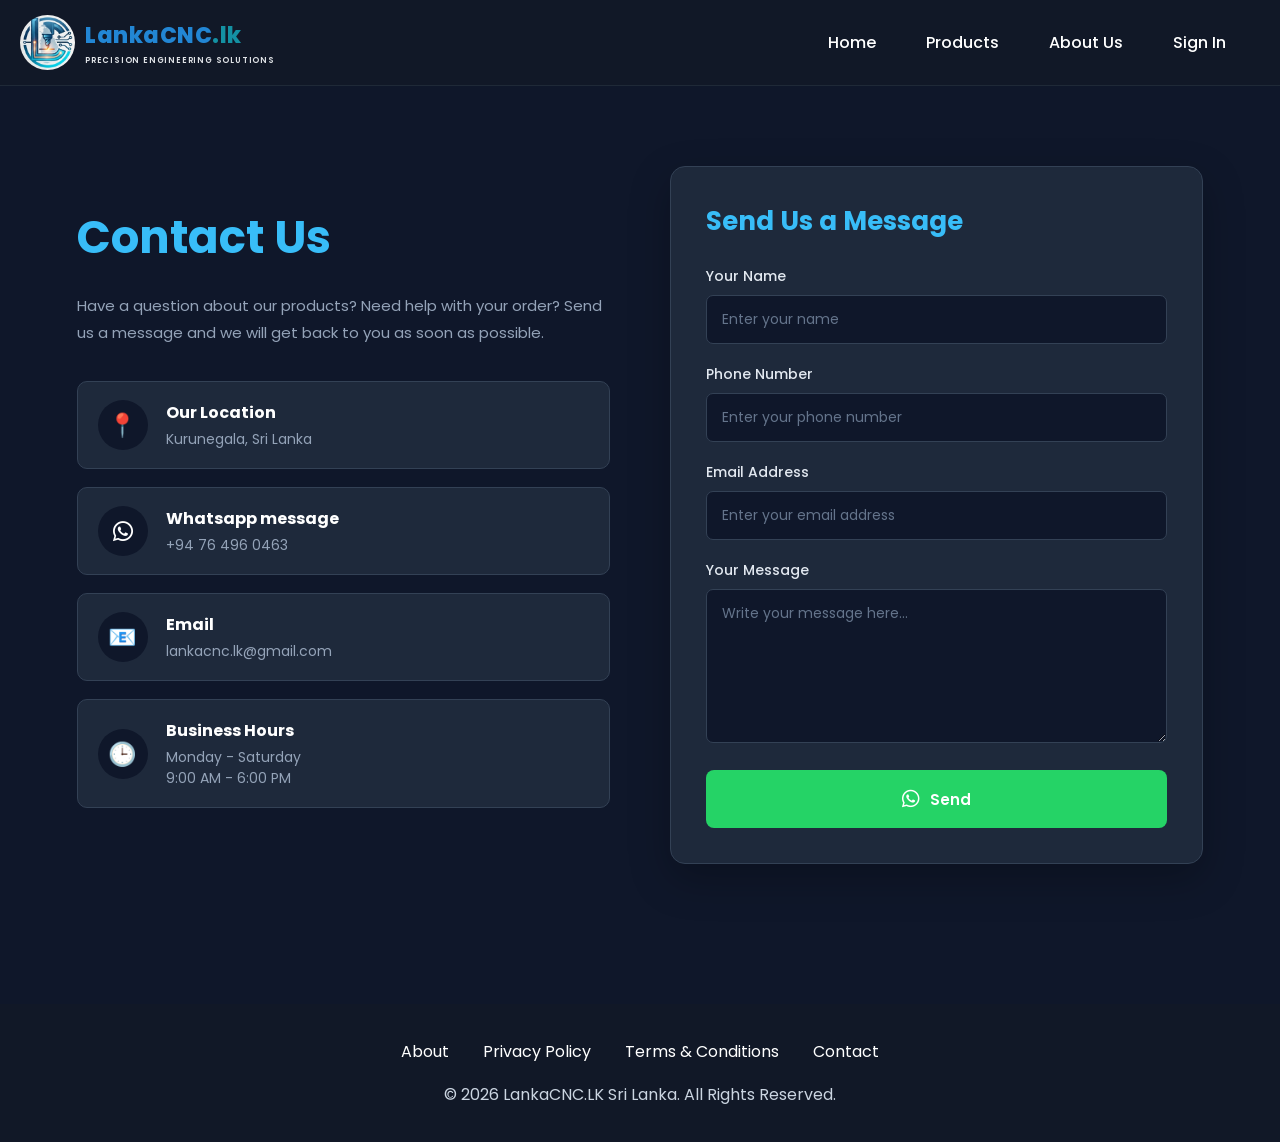
<file: contact.html>
<!DOCTYPE html>
<html lang="en">



<head>
    <meta charset="UTF-8">
    <meta name="viewport" content="width=device-width, initial-scale=1.0">
    <title>Contact Us - LankaCNC | CNC, Electronics & PC Products in Sri Lanka</title>

    <link rel="stylesheet" href="contact.css">

    <meta
name="description"
content="Buy CNC Machine, CNC Parts, Electronic accessories at the best prices in Sri Lanka.">

<meta
name="keywords"
content="CNC machine sri lanka, CNC parts, Electronics, Tech accessories">

<meta
name="author"
content="LankaCNC.LK Sri Lanka">

<meta property="og:title"
      content="LankaCNC.LK">

<meta property="og:description"
      content="CNC Machine, CNC Parts, Electronic accessories.">

<meta property="og:image"
      content="https://www.lankacnc.lk/images/logo.png">

<meta property="og:url"
      content="https://www.lankacnc.lk/contact.html">

    <meta name="google-site-verification" content="-dbCQNtnk6hAcx87Cb0XUlhyczqd01npxGWS7QN7RQI" />

    <link
rel="stylesheet"
href="https://cdnjs.cloudflare.com/ajax/libs/font-awesome/6.6.0/css/all.min.css">
    
</head>
<body>

<header>

    <button class="menu-toggle" id="menu-toggle" aria-label="Open Menu">
        <i class="fa-solid fa-bars"></i>
    </button>

   <div class="logo">
    <a href="index.html">
        <img src="images/logo.png" alt="LankaCNC Logo">

        <div>
            <h2>LankaCNC<span>.lk</span></h2>
            <h5>PRECISION ENGINEERING SOLUTIONS</h5>
        </div>
    </a>
</div>
    

    <nav id="nav-menu">

        <a href="index.html">Home</a>
        
        <a href="index.html">Products</a>
        
        
        <a href="about.html">About Us</a>

        <a href="signin.html" id="signin-link">
            Sign In
        </a>

        <span id="user-status"></span>

        <button id="logout-btn" style="display:none;">
            Logout
        </button>

        <a href="admin.html" id="admin-link" style="display:none;">
            Admin
        </a>
    </nav>
</header>



    <!-- ==============================
         CONTACT SECTION
    =============================== -->

    <section class="contact-section">

        <div class="contact-container">


            <!-- LEFT SIDE -->

            <div class="contact-info">

                <h1>Contact Us</h1>

                <p>
                    Have a question about our products?
                    Need help with your order?
                    Send us a message and we will get
                    back to you as soon as possible.
                </p>


                <div class="info-box">

                    <div class="info-icon">
                        📍
                    </div>

                    <div>

                        <h3>Our Location</h3>

                        <p>
                            Kurunegala, Sri Lanka
                        </p>

                    </div>

                </div>


                <div class="info-box">

                    <div class="info-icon">
                      
                          <i class="fa-brands fa-whatsapp"></i>
    
                    </div>

                    <div>

                        <h3>Whatsapp message</h3>

                        <p>
                            +94 76 496 0463
                        </p>

                    </div>

                </div>


                <div class="info-box">

                    <div class="info-icon">
                        📧
                    </div>

                    <div>

                        <h3>Email</h3>

                        <p>
                            lankacnc.lk@gmail.com
                        </p>

                    </div>

                </div>


                <div class="info-box">

                    <div class="info-icon">
                        🕒
                    </div>

                    <div>

                        <h3>Business Hours</h3>

                        <p>
                            Monday - Saturday
                        </p>

                        <p>
                            9:00 AM - 6:00 PM
                        </p>

                    </div>

                </div>

            </div>



            <!-- RIGHT SIDE CONTACT FORM -->

            <div class="contact-form-box">

                <h2>
                    Send Us a Message
                </h2>


                <form id="contactForm">


                    <!-- Name -->

                    <div class="form-group">

                        <label for="name">
                            Your Name
                        </label>

                        <input
                            type="text"
                            id="name"
                            placeholder="Enter your name"
                            required
                        >

                    </div>



                    <!-- Phone -->

                    <div class="form-group">

                        <label for="phone">
                            Phone Number
                        </label>

                        <input
                            type="tel"
                            id="phone"
                            placeholder="Enter your phone number"
                            required
                        >

                    </div>



                    <!-- Email -->

                    <div class="form-group">

                        <label for="email">
                            Email Address
                        </label>

                        <input
                            type="email"
                            id="email"
                            placeholder="Enter your email address"
                        >

                    </div>



                    <!-- Message -->

                    <div class="form-group">

                        <label for="message">
                            Your Message
                        </label>

                        <textarea
                            id="message"
                            rows="6"
                            placeholder="Write your message here..."
                            required
                        ></textarea>

                    </div>



                    <!-- WhatsApp Button -->

                    <button
                        type="submit"
                        class="whatsapp-btn"
                        target="_blank"
                        rel="noopener noreferrer">

                        <span>
                          <i class="fa-brands fa-whatsapp"></i>
                        </span>

                        Send 

                    </button>


                </form>

            </div>

        </div>

    </section>



    <!-- ==============================
         FOOTER
    =============================== -->

<footer>

    <div class="footer-links">

        <a href="about.html">About</a>

        <a href="privacy.html">Privacy Policy</a>

        <a href="terms.html">Terms & Conditions</a>

        <a href="contact.html">Contact</a>

    </div>

    <p>&copy; 2026 LankaCNC.LK Sri Lanka. All Rights Reserved.</p>

</footer>




    <!-- ==============================
         WHATSAPP JAVASCRIPT
    =============================== -->

    <script>

        document
            .getElementById("contactForm")
            .addEventListener("submit", function(event) {

                event.preventDefault();


                // =====================================
                // YOUR WHATSAPP NUMBER
                // =====================================

                // Replace this number with your number.
                // Sri Lanka format:
                // 94771234567
                //
                // Do NOT use:
                // +94771234567
                //
                // Do NOT use spaces.

                const whatsappNumber = "94764960463";


                // Get form values

                const name =
                    document
                    .getElementById("name")
                    .value
                    .trim();


                const phone =
                    document
                    .getElementById("phone")
                    .value
                    .trim();


                const email =
                    document
                    .getElementById("email")
                    .value
                    .trim();


                const message =
                    document
                    .getElementById("message")
                    .value
                    .trim();



                // Create WhatsApp message

                const whatsappMessage =

`Hello LankaCNC.LK,

I would like to contact you.

Name: ${name}

Phone: ${phone}

Email: ${email}

Message:
${message}`;



                // Encode message

                const encodedMessage =
                    encodeURIComponent(
                        whatsappMessage
                    );



                // Create WhatsApp URL

                const whatsappURL =
                    `https://wa.me/${whatsappNumber}?text=${encodedMessage}`;



                // Open WhatsApp

                window.open(
                    whatsappURL,
                    "_blank"
                );

            });

    </script>

<script src="js/menu.js"></script>
<script src="js/signin.js"></script>
<!-- Authentication API must load first -->
<script src="js/auth-api.js"></script>
<script src="js/auth.js"></script>

</body>

</html>
</file>
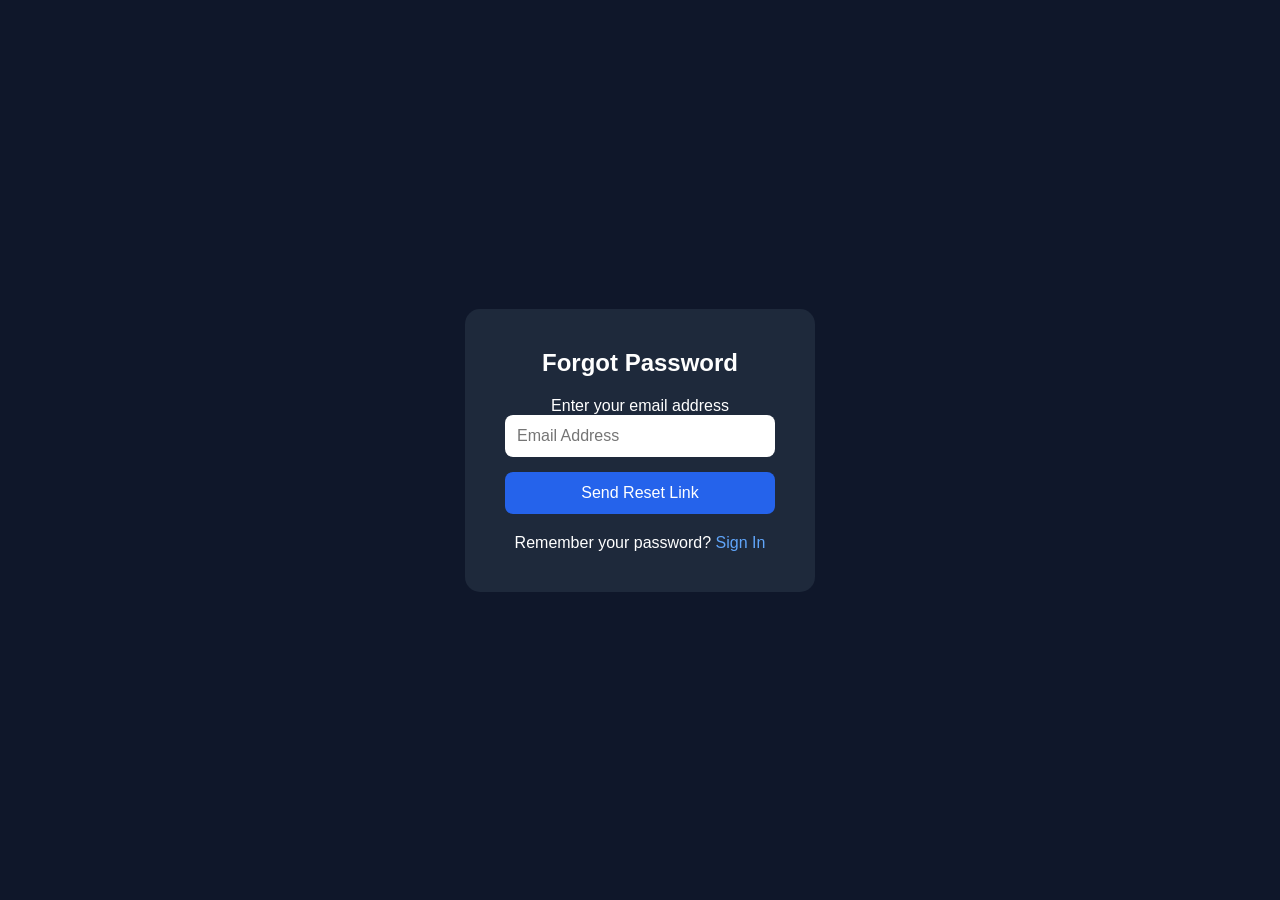
<file: forgot-password.html>
<!DOCTYPE html>
<html lang="en">
<head>
    <meta charset="UTF-8">
    <meta name="viewport" content="width=device-width, initial-scale=1.0">
    <title>Forgot Password - LankaCNC | CNC, Electronics & PC Products in Sri Lanka</title>
    <link rel="stylesheet" href="forgot.css">
    <meta name="description" content="CNC machines, CNC parts and electronic accessories in Sri Lanka.">
</head>
<body>
<div class="auth-container">
    <h2>Forgot Password</h2>
    <p>Enter your email address</p>

    <form id="forgot-password-form" novalidate>
        <input type="email" id="email" placeholder="Email Address" autocomplete="email" required>
        <button type="submit">Send Reset Link</button>
    </form>

    <p>
        Remember your password?
        <a href="signin.html">Sign In</a>
    </p>
</div>

<script src="js/auth-api.js"></script>
<script src="js/forgot-password.js"></script>
</body>
</html>
</file>
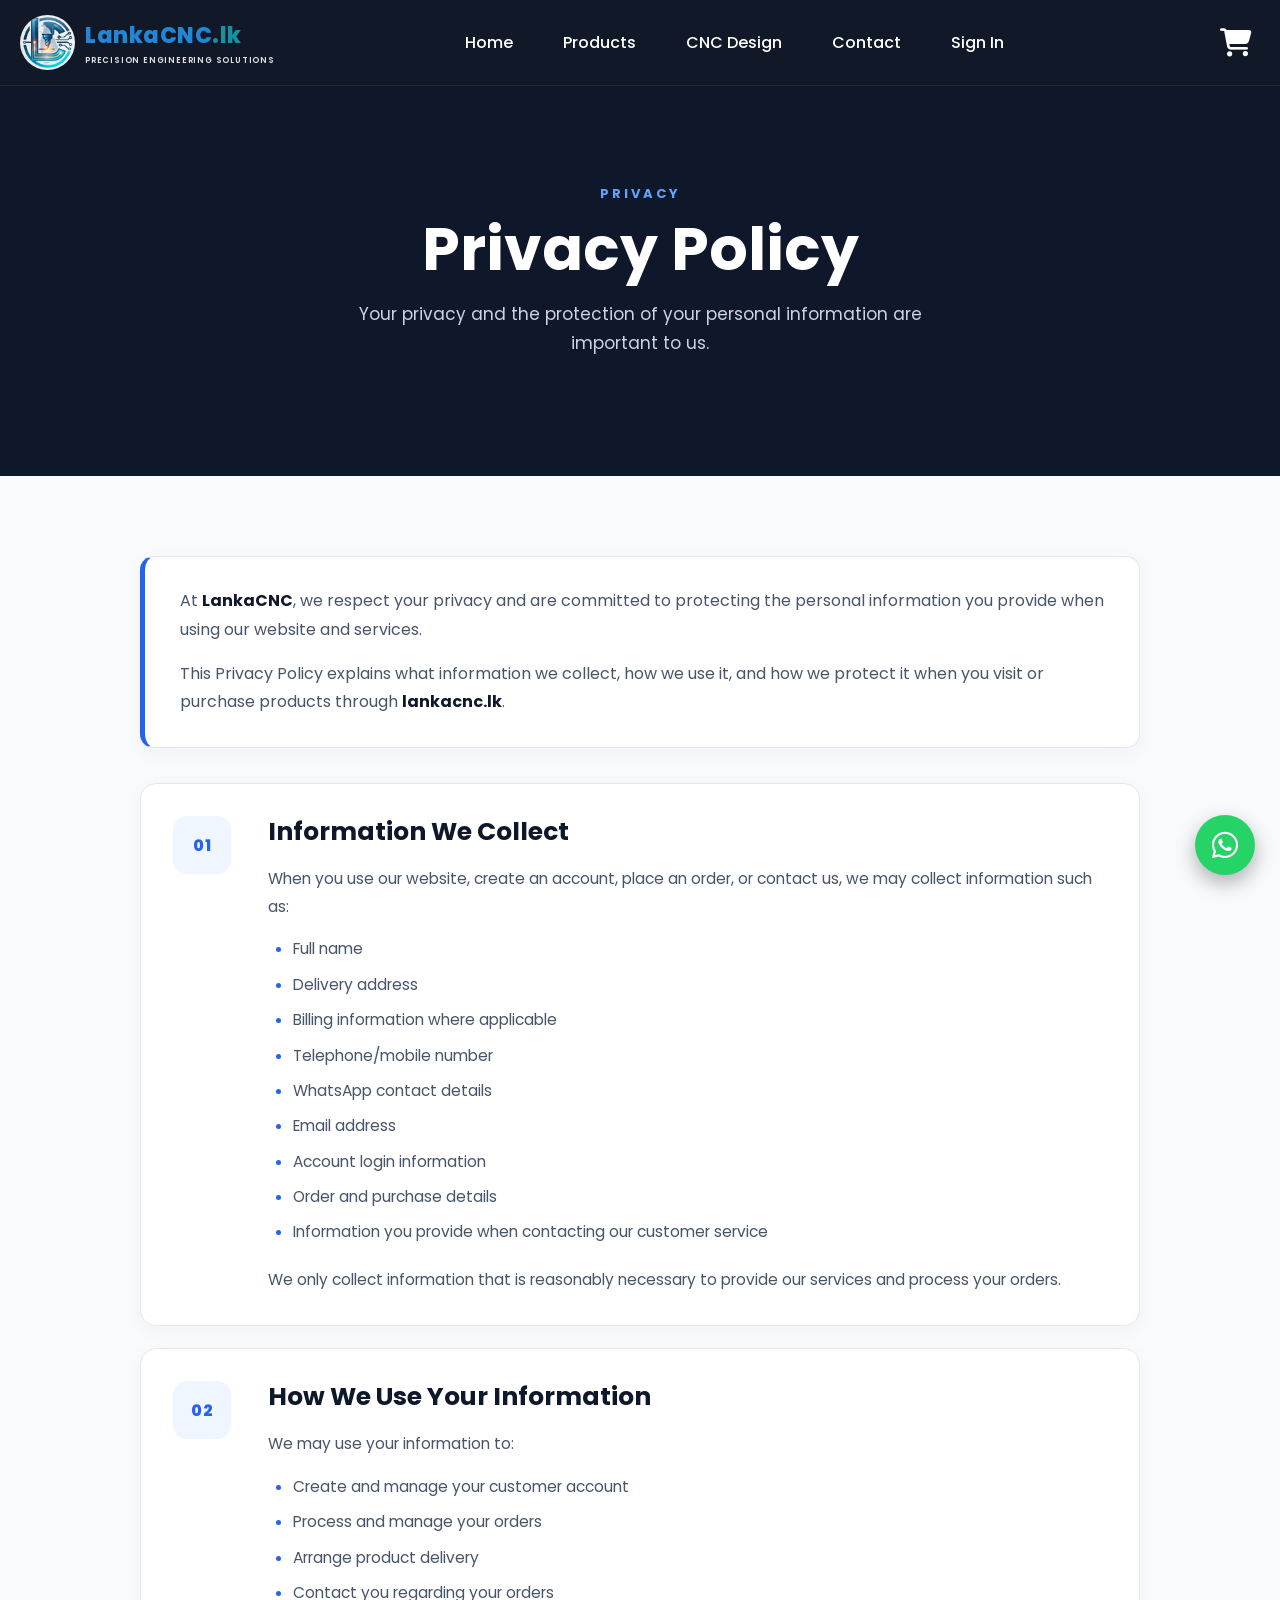
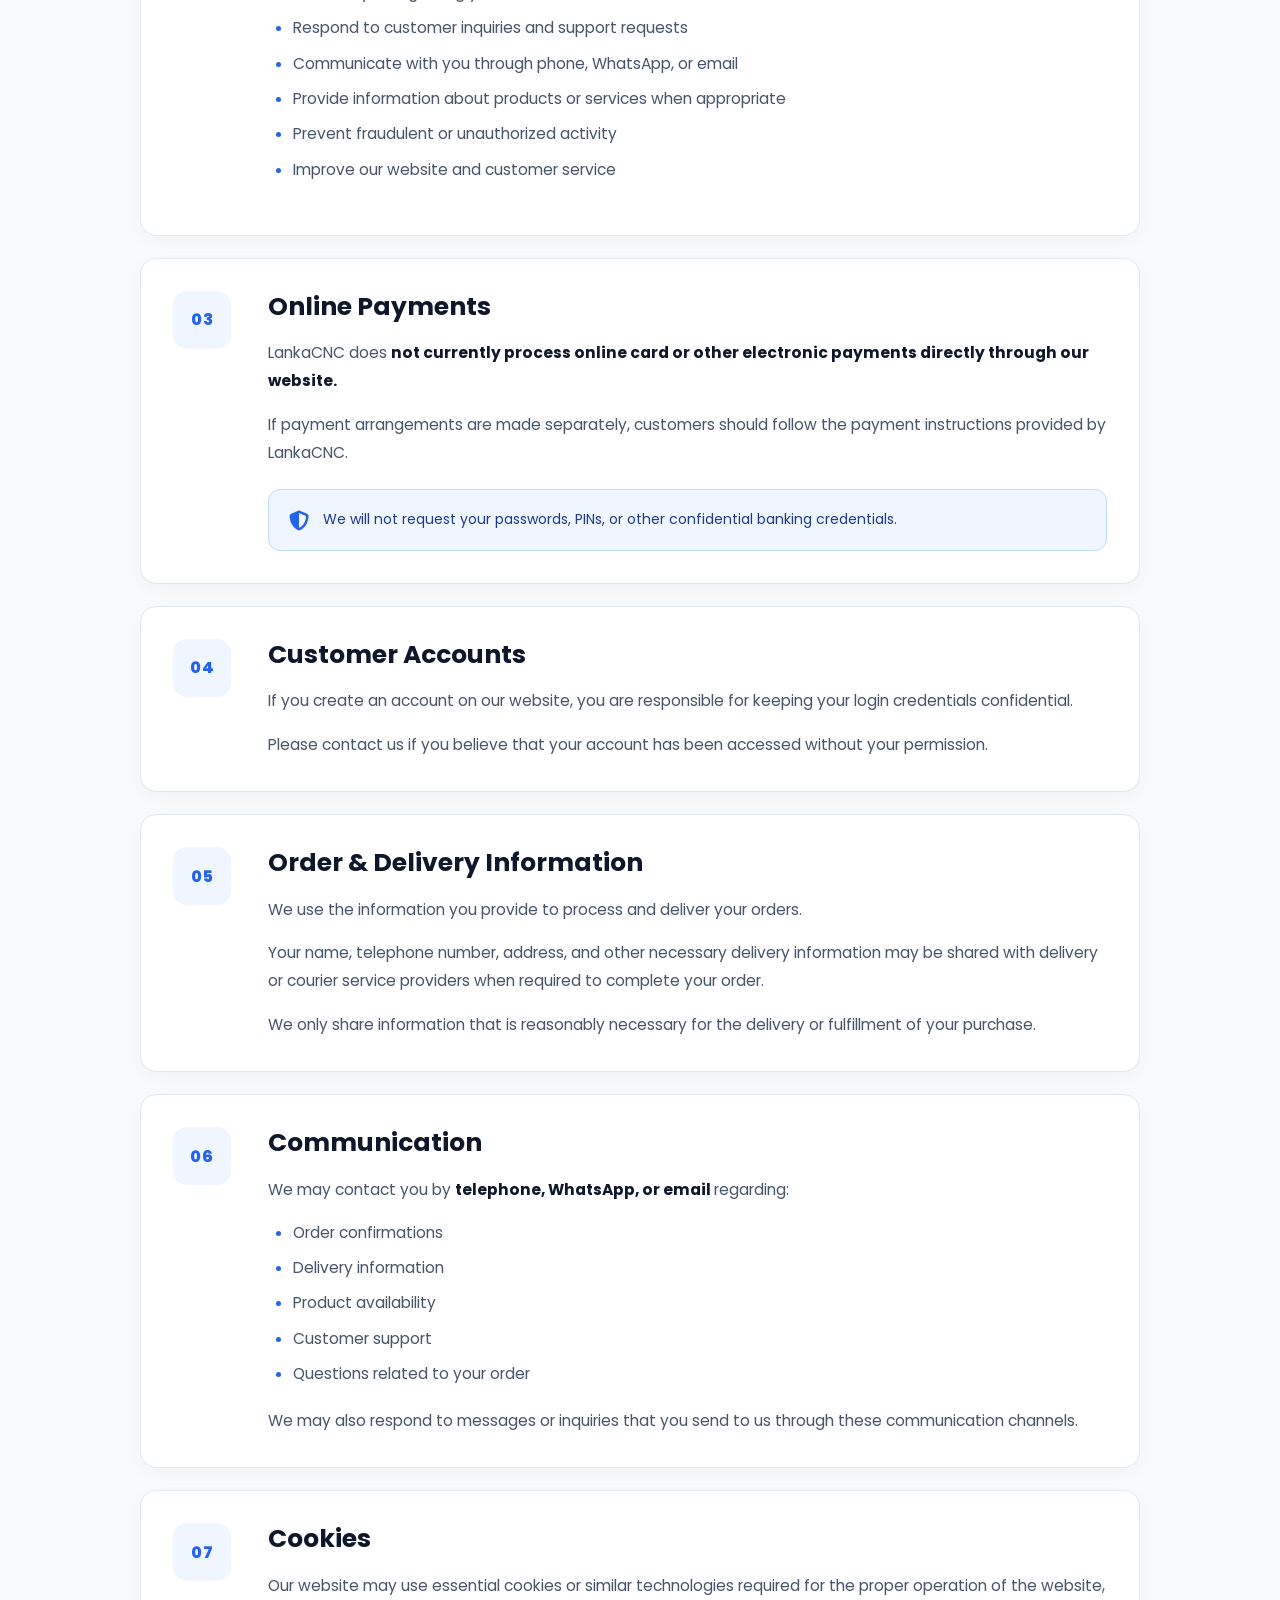
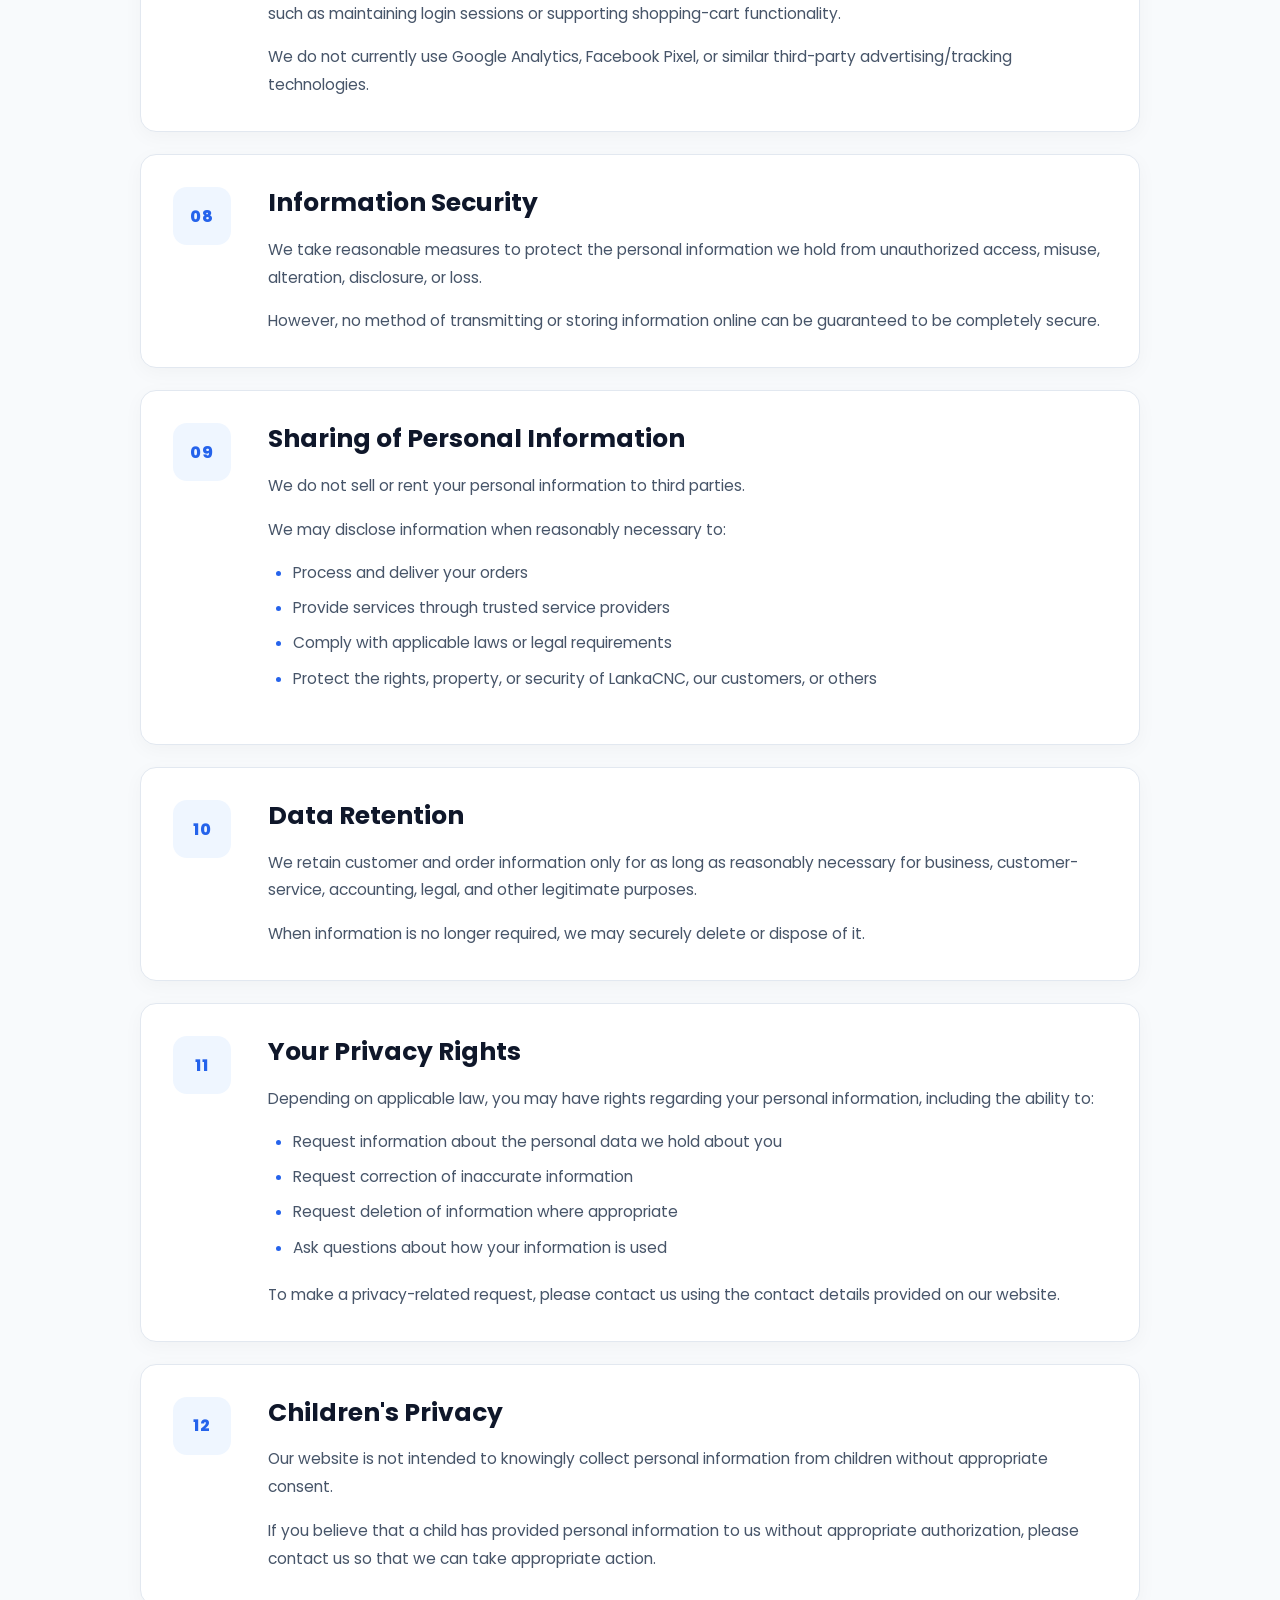
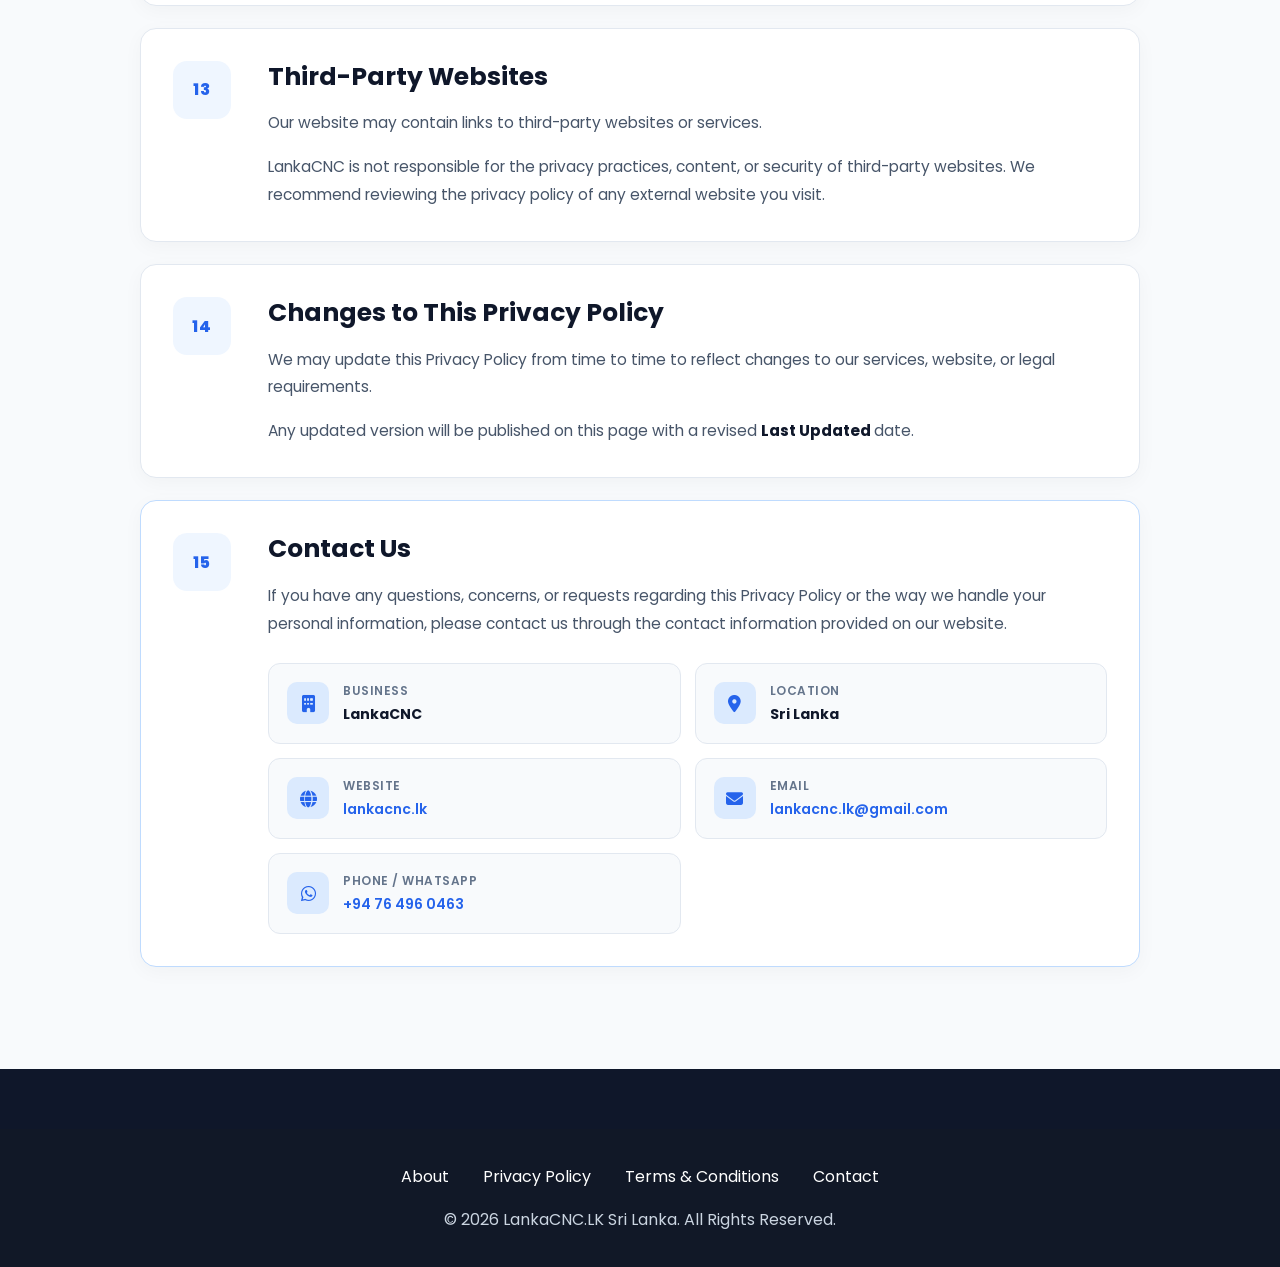
<file: privacy.html>
<!DOCTYPE html>
<html lang="en">
<head>

    <meta charset="UTF-8">
    <meta
        name="viewport"
        content="width=device-width, initial-scale=1.0"
    >

    <meta name="theme-color" content="#0f172a">

    <title>
        Privacy Policy | CNC, Electronics & PC Products in Sri Lanka
    </title>

    <meta
        name="description"
        content="LankaCNC Privacy Policy. Learn how we collect, use, protect and manage customer information when using our website and services."
    >

    <meta
        name="keywords"
        content="LankaCNC Privacy Policy, LankaCNC.lk, Privacy Policy Sri Lanka, CNC Sri Lanka"
    >

    <meta
        name="author"
        content="LankaCNC.lk"
    >

    <meta
        property="og:title"
        content="Privacy Policy | CNC, Electronics & PC Products in Sri Lanka"
    >

    <meta
        property="og:description"
        content="Learn how LankaCNC collects, uses and protects customer information."
    >

    <meta
        property="og:image"
        content="https://www.lankacnc.lk/images/logo.png"
    >

    <meta
        property="og:url"
        content="https://www.lankacnc.lk/privacy.html"
    >

    <link
        rel="icon"
        href="images/logo.png"
        type="image/png"
    >

    <link
        rel="stylesheet"
        href="https://cdnjs.cloudflare.com/ajax/libs/font-awesome/6.6.0/css/all.min.css"
    >

    <!-- Main Website CSS -->
    <link
        rel="stylesheet"
        href="style.css"
    >

    <!-- Privacy Page CSS -->
    <link
        rel="stylesheet"
        href="privacy.css"
    >

</head>


<body>


<!-- =====================================================
     HEADER
===================================================== -->

<header>

    <!-- Mobile Menu -->
    <button
        class="menu-toggle"
        id="menu-toggle"
        aria-label="Open Menu"
    >
        <i class="fa-solid fa-bars"></i>
    </button>


    <!-- Logo -->
    <div class="logo">
    <a href="index.html">
        <img src="images/logo.png" alt="LankaCNC Logo">

        <div>
            <h2>LankaCNC<span>.lk</span></h2>
            <h5>PRECISION ENGINEERING SOLUTIONS</h5>
        </div>
    </a>
</div>


    <!-- Navigation -->
    <nav id="nav-menu">

        <a href="index.html">
            Home
        </a>

        <a href="index.html#product-list">
            Products
        </a>

        <a href="design.html">
            CNC Design
        </a>

        <a href="contact.html">
            Contact
        </a>


        <!-- Sign In -->
        <a
            href="signin.html"
            id="signin-link"
        >
            Sign In
        </a>


        <!-- Logged User -->
        <span id="user-status"></span>


        <!-- Logout -->
        <button
            id="logout-btn"
            style="display:none;"
        >
            Logout
        </button>


        <!-- Admin -->
        <a
            href="admin.html"
            id="admin-link"
            style="display:none;"
        >
            Admin
        </a>

    </nav>


    <!-- Cart -->
    <div class="cart-icon">

        <a href="cart.html">

            <i class="fa-solid fa-cart-shopping"></i>

           

        </a>

    </div>

</header>



<!-- =====================================================
     MAIN
===================================================== -->

<main>


    <!-- Privacy Hero -->
    <section class="privacy-hero">

        <div class="privacy-hero-content">

            <span class="privacy-label">
                PRIVACY
            </span>

            <h1>
                Privacy Policy
            </h1>

            <p>
                Your privacy and the protection of your
                personal information are important to us.
            </p>

           

        </div>

    </section>



    <!-- Privacy Content -->
    <section class="privacy-section">

        <div class="privacy-container">


            <!-- Introduction -->
            <div class="privacy-intro">

                <p>
                    At <strong>LankaCNC</strong>, we respect your
                    privacy and are committed to protecting the
                    personal information you provide when using
                    our website and services.
                </p>

                <p>
                    This Privacy Policy explains what information
                    we collect, how we use it, and how we protect it
                    when you visit or purchase products through
                    <strong>lankacnc.lk</strong>.
                </p>

            </div>



            <!-- 1 -->
            <article class="privacy-card">

                <div class="privacy-number">
                    01
                </div>

                <div class="privacy-content">

                    <h2>
                        Information We Collect
                    </h2>

                    <p>
                        When you use our website, create an account,
                        place an order, or contact us, we may collect
                        information such as:
                    </p>

                    <ul>

                        <li>
                            Full name
                        </li>

                        <li>
                            Delivery address
                        </li>

                        <li>
                            Billing information where applicable
                        </li>

                        <li>
                            Telephone/mobile number
                        </li>

                        <li>
                            WhatsApp contact details
                        </li>

                        <li>
                            Email address
                        </li>

                        <li>
                            Account login information
                        </li>

                        <li>
                            Order and purchase details
                        </li>

                        <li>
                            Information you provide when contacting
                            our customer service
                        </li>

                    </ul>

                    <p>
                        We only collect information that is reasonably
                        necessary to provide our services and process
                        your orders.
                    </p>

                </div>

            </article>



            <!-- 2 -->
            <article class="privacy-card">

                <div class="privacy-number">
                    02
                </div>

                <div class="privacy-content">

                    <h2>
                        How We Use Your Information
                    </h2>

                    <p>
                        We may use your information to:
                    </p>

                    <ul>

                        <li>
                            Create and manage your customer account
                        </li>

                        <li>
                            Process and manage your orders
                        </li>

                        <li>
                            Arrange product delivery
                        </li>

                        <li>
                            Contact you regarding your orders
                        </li>

                        <li>
                            Respond to customer inquiries and
                            support requests
                        </li>

                        <li>
                            Communicate with you through phone,
                            WhatsApp, or email
                        </li>

                        <li>
                            Provide information about products or
                            services when appropriate
                        </li>

                        <li>
                            Prevent fraudulent or unauthorized activity
                        </li>

                        <li>
                            Improve our website and customer service
                        </li>

                    </ul>

                </div>

            </article>



            <!-- 3 -->
            <article class="privacy-card">

                <div class="privacy-number">
                    03
                </div>

                <div class="privacy-content">

                    <h2>
                        Online Payments
                    </h2>

                    <p>
                        LankaCNC does
                        <strong>
                            not currently process online card or
                            other electronic payments directly
                            through our website.
                        </strong>
                    </p>

                    <p>
                        If payment arrangements are made separately,
                        customers should follow the payment
                        instructions provided by LankaCNC.
                    </p>

                    <div class="notice-box">

                        <i class="fa-solid fa-shield-halved"></i>

                        <p>
                            We will not request your passwords,
                            PINs, or other confidential banking
                            credentials.
                        </p>

                    </div>

                </div>

            </article>



            <!-- 4 -->
            <article class="privacy-card">

                <div class="privacy-number">
                    04
                </div>

                <div class="privacy-content">

                    <h2>
                        Customer Accounts
                    </h2>

                    <p>
                        If you create an account on our website,
                        you are responsible for keeping your login
                        credentials confidential.
                    </p>

                    <p>
                        Please contact us if you believe that your
                        account has been accessed without your
                        permission.
                    </p>

                </div>

            </article>



            <!-- 5 -->
            <article class="privacy-card">

                <div class="privacy-number">
                    05
                </div>

                <div class="privacy-content">

                    <h2>
                        Order &amp; Delivery Information
                    </h2>

                    <p>
                        We use the information you provide to process
                        and deliver your orders.
                    </p>

                    <p>
                        Your name, telephone number, address, and
                        other necessary delivery information may be
                        shared with delivery or courier service
                        providers when required to complete your
                        order.
                    </p>

                    <p>
                        We only share information that is reasonably
                        necessary for the delivery or fulfillment of
                        your purchase.
                    </p>

                </div>

            </article>



            <!-- 6 -->
            <article class="privacy-card">

                <div class="privacy-number">
                    06
                </div>

                <div class="privacy-content">

                    <h2>
                        Communication
                    </h2>

                    <p>
                        We may contact you by
                        <strong>
                            telephone, WhatsApp, or email
                        </strong>
                        regarding:
                    </p>

                    <ul>

                        <li>
                            Order confirmations
                        </li>

                        <li>
                            Delivery information
                        </li>

                        <li>
                            Product availability
                        </li>

                        <li>
                            Customer support
                        </li>

                        <li>
                            Questions related to your order
                        </li>

                    </ul>

                    <p>
                        We may also respond to messages or inquiries
                        that you send to us through these
                        communication channels.
                    </p>

                </div>

            </article>



            <!-- 7 -->
            <article class="privacy-card">

                <div class="privacy-number">
                    07
                </div>

                <div class="privacy-content">

                    <h2>
                        Cookies
                    </h2>

                    <p>
                        Our website may use essential cookies or
                        similar technologies required for the proper
                        operation of the website, such as maintaining
                        login sessions or supporting shopping-cart
                        functionality.
                    </p>

                    <p>
                        We do not currently use Google Analytics,
                        Facebook Pixel, or similar third-party
                        advertising/tracking technologies.
                    </p>

                </div>

            </article>



            <!-- 8 -->
            <article class="privacy-card">

                <div class="privacy-number">
                    08
                </div>

                <div class="privacy-content">

                    <h2>
                        Information Security
                    </h2>

                    <p>
                        We take reasonable measures to protect the
                        personal information we hold from unauthorized
                        access, misuse, alteration, disclosure, or loss.
                    </p>

                    <p>
                        However, no method of transmitting or storing
                        information online can be guaranteed to be
                        completely secure.
                    </p>

                </div>

            </article>



            <!-- 9 -->
            <article class="privacy-card">

                <div class="privacy-number">
                    09
                </div>

                <div class="privacy-content">

                    <h2>
                        Sharing of Personal Information
                    </h2>

                    <p>
                        We do not sell or rent your personal information
                        to third parties.
                    </p>

                    <p>
                        We may disclose information when reasonably
                        necessary to:
                    </p>

                    <ul>

                        <li>
                            Process and deliver your orders
                        </li>

                        <li>
                            Provide services through trusted
                            service providers
                        </li>

                        <li>
                            Comply with applicable laws or legal
                            requirements
                        </li>

                        <li>
                            Protect the rights, property, or security
                            of LankaCNC, our customers, or others
                        </li>

                    </ul>

                </div>

            </article>



            <!-- 10 -->
            <article class="privacy-card">

                <div class="privacy-number">
                    10
                </div>

                <div class="privacy-content">

                    <h2>
                        Data Retention
                    </h2>

                    <p>
                        We retain customer and order information only
                        for as long as reasonably necessary for
                        business, customer-service, accounting, legal,
                        and other legitimate purposes.
                    </p>

                    <p>
                        When information is no longer required, we may
                        securely delete or dispose of it.
                    </p>

                </div>

            </article>



            <!-- 11 -->
            <article class="privacy-card">

                <div class="privacy-number">
                    11
                </div>

                <div class="privacy-content">

                    <h2>
                        Your Privacy Rights
                    </h2>

                    <p>
                        Depending on applicable law, you may have rights
                        regarding your personal information, including
                        the ability to:
                    </p>

                    <ul>

                        <li>
                            Request information about the personal
                            data we hold about you
                        </li>

                        <li>
                            Request correction of inaccurate information
                        </li>

                        <li>
                            Request deletion of information where
                            appropriate
                        </li>

                        <li>
                            Ask questions about how your information
                            is used
                        </li>

                    </ul>

                    <p>
                        To make a privacy-related request, please
                        contact us using the contact details provided
                        on our website.
                    </p>

                </div>

            </article>



            <!-- 12 -->
            <article class="privacy-card">

                <div class="privacy-number">
                    12
                </div>

                <div class="privacy-content">

                    <h2>
                        Children's Privacy
                    </h2>

                    <p>
                        Our website is not intended to knowingly collect
                        personal information from children without
                        appropriate consent.
                    </p>

                    <p>
                        If you believe that a child has provided personal
                        information to us without appropriate
                        authorization, please contact us so that we can
                        take appropriate action.
                    </p>

                </div>

            </article>



            <!-- 13 -->
            <article class="privacy-card">

                <div class="privacy-number">
                    13
                </div>

                <div class="privacy-content">

                    <h2>
                        Third-Party Websites
                    </h2>

                    <p>
                        Our website may contain links to third-party
                        websites or services.
                    </p>

                    <p>
                        LankaCNC is not responsible for the privacy
                        practices, content, or security of third-party
                        websites. We recommend reviewing the privacy
                        policy of any external website you visit.
                    </p>

                </div>

            </article>



            <!-- 14 -->
            <article class="privacy-card">

                <div class="privacy-number">
                    14
                </div>

                <div class="privacy-content">

                    <h2>
                        Changes to This Privacy Policy
                    </h2>

                    <p>
                        We may update this Privacy Policy from time
                        to time to reflect changes to our services,
                        website, or legal requirements.
                    </p>

                    <p>
                        Any updated version will be published on this
                        page with a revised
                        <strong>
                            Last Updated
                        </strong>
                        date.
                    </p>

                </div>

            </article>



            <!-- 15 -->
            <article class="privacy-card contact-policy-card">

                <div class="privacy-number">
                    15
                </div>

                <div class="privacy-content">

                    <h2>
                        Contact Us
                    </h2>

                    <p>
                        If you have any questions, concerns, or
                        requests regarding this Privacy Policy or the
                        way we handle your personal information,
                        please contact us through the contact
                        information provided on our website.
                    </p>


                    <div class="contact-details">

                        <div class="contact-item">

                            <i class="fa-solid fa-building"></i>

                            <div>

                                <span>
                                    Business
                                </span>

                                <strong>
                                    LankaCNC
                                </strong>

                            </div>

                        </div>


                        <div class="contact-item">

                            <i class="fa-solid fa-location-dot"></i>

                            <div>

                                <span>
                                    Location
                                </span>

                                <strong>
                                    Sri Lanka
                                </strong>

                            </div>

                        </div>


                        <div class="contact-item">

                            <i class="fa-solid fa-globe"></i>

                            <div>

                                <span>
                                    Website
                                </span>

                                <a
                                    href="https://www.lankacnc.lk/"
                                    target="_blank"
                                    rel="noopener noreferrer"
                                >
                                    lankacnc.lk
                                </a>

                            </div>

                        </div>


                        <div class="contact-item">

                            <i class="fa-solid fa-envelope"></i>

                            <div>

                                <span>
                                    Email
                                </span>

                                <a
                                    href="mailto:lankacnc.lk@gmail.com"
                                >
                                    lankacnc.lk@gmail.com
                                </a>

                            </div>

                        </div>


                        <div class="contact-item">

                            <i class="fa-brands fa-whatsapp"></i>

                            <div>

                                <span>
                                    Phone / WhatsApp
                                </span>

                                <a
                                    href="https://wa.me/94764960463"
                                    target="_blank"
                                    rel="noopener noreferrer"
                                >
                                    +94 76 496 0463
                                </a>

                            </div>

                        </div>

                    </div>

                </div>

            </article>


        </div>

    </section>


</main>



<!-- =====================================================
     BACK TO TOP
===================================================== -->

<button id="topBtn">
    ↑
</button>



<!-- =====================================================
     WHATSAPP
===================================================== -->

<a
    href="https://wa.me/94764960463"
    class="whatsapp-btn"
    target="_blank"
    rel="noopener noreferrer"
    aria-label="Contact LankaCNC on WhatsApp"
>

    <i class="fa-brands fa-whatsapp"></i>

</a>



<!-- =====================================================
     FOOTER
===================================================== -->

<footer>

    <div class="footer-links">

        <a href="about.html">
            About
        </a>

        <a href="privacy.html">
            Privacy Policy
        </a>

        <a href="terms.html">
            Terms &amp; Conditions
        </a>

        <a href="contact.html">
            Contact
        </a>

    </div>


    <p>
        &copy; 2026 LankaCNC.LK Sri Lanka.
        All Rights Reserved.
    </p>

</footer>



<!-- =====================================================
     JAVASCRIPT
===================================================== -->

<script src="js/menu.js"></script>

<script src="js/auth-api.js"></script>

<script src="js/auth.js"></script>

<script src="js/topbutton.js"></script>


</body>
</html>
</file>
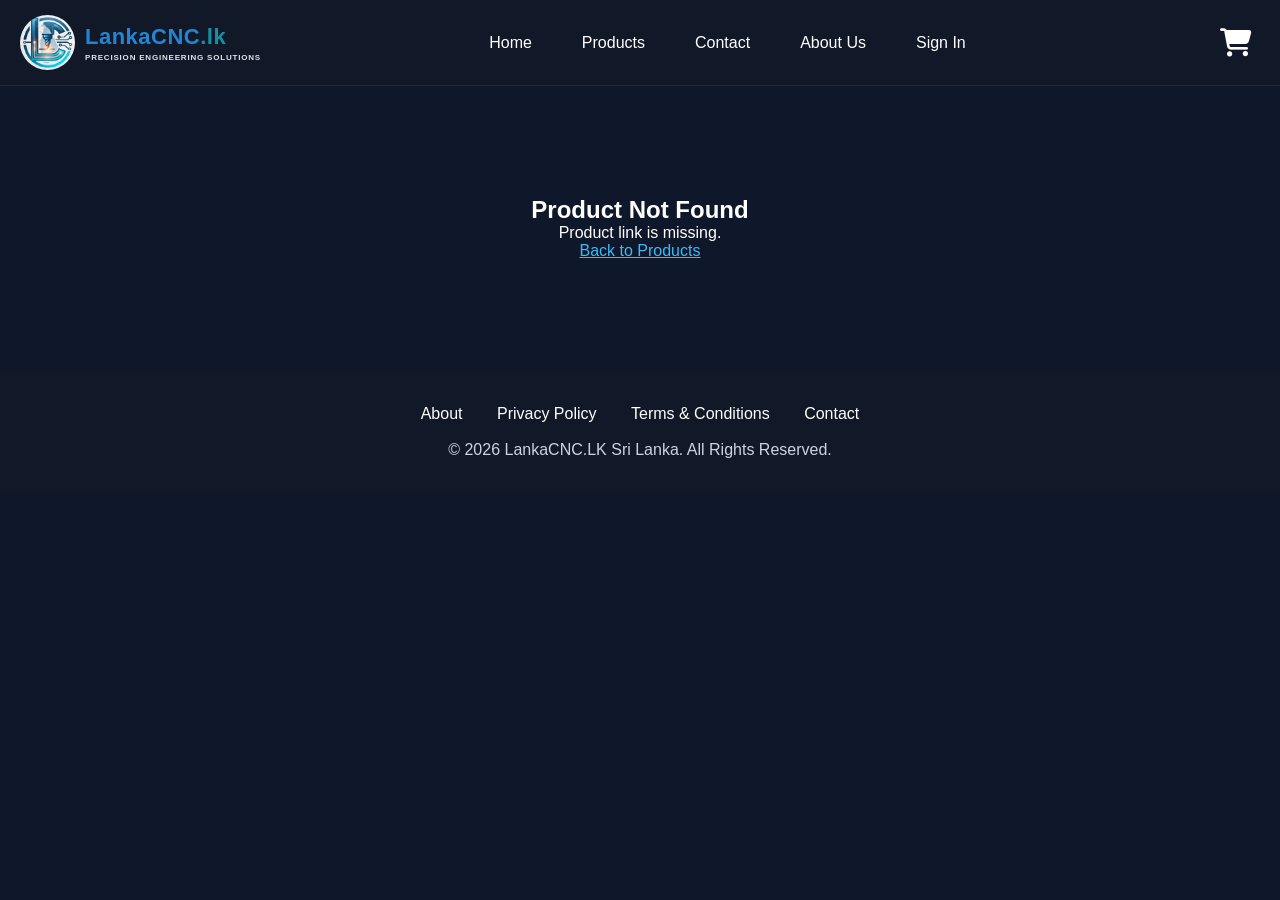
<file: product-details.html>
<!DOCTYPE html>
<html lang="en">

<head>

<meta charset="UTF-8">

<meta
    name="viewport"
    content="width=device-width, initial-scale=1.0"
>

<title>LankaCNC Product</title>

<meta
    name="description"
    content="Buy CNC, electronics and PC products from LankaCNC Sri Lanka."
>

<meta
    name="author"
    content="LankaCNC.LK"
>

<link
    id="canonical-url"
    rel="canonical"
>

<meta
    property="og:type"
    content="product"
>

<meta
    property="og:site_name"
    content="LankaCNC.LK"
>

<meta
    property="og:title"
    content="LankaCNC Product"
>

<meta
    property="og:description"
    content="CNC, electronics and PC products in Sri Lanka."
>

<meta
    property="og:image"
    content="https://www.lankacnc.lk/images/logo.png"
>

<meta
    property="og:url"
    content="https://www.lankacnc.lk/"
>

<link rel="stylesheet" href="style.css">
    <link rel="stylesheet" href="productd.css">

<link
    rel="stylesheet"
    href="https://cdnjs.cloudflare.com/ajax/libs/font-awesome/6.6.0/css/all.min.css"
>

</head>


<body>


<header>

<button class="menu-toggle" id="menu-toggle" aria-label="Open Menu">
        <i class="fa-solid fa-bars"></i>
    </button>

    <div class="logo">
    <a href="index.html">
        <img src="images/logo.png" alt="LankaCNC Logo">

        <div>
            <h2>LankaCNC<span>.lk</span></h2>
            <h5>PRECISION ENGINEERING SOLUTIONS</h5>
        </div>
    </a>
</div>

<nav id="nav-menu">

        <a href="index.html">Home</a>
       <a href="index.html">Products</a>
        <a href="contact.html">Contact</a>
        <a href="about.html">About Us</a>

        <a href="signin.html" id="signin-link">
            Sign In
        </a>

        <span id="user-status"></span>

        <button id="logout-btn" style="display:none;">
            Logout
        </button>

        <a href="admin.html" id="admin-link" style="display:none;">
            Admin
        </a>
    </nav>
       <div class="cart-icon">
        <a href="cart.html">
            <i class="fa-solid fa-cart-shopping"></i>
            
        </a>
    </div>


</header>




<!-- ==========================================
     PRODUCT DETAILS
========================================== -->


<section class="product-details-container">


<div id="product-details">


<!-- Product loads here -->

</div>


</section>  





<footer>

    <div class="footer-links">

        <a href="about.html">About</a>

        <a href="privacy.html">Privacy Policy</a>

        <a href="terms.html">Terms & Conditions</a>

        <a href="contact.html">Contact</a>

    </div>

    <p>&copy; 2026 LankaCNC.LK Sri Lanka. All Rights Reserved.</p>

</footer>
<script type="application/ld+json" id="product-schema">
{
    "@context": "https://schema.org",
    "@type": "Product",
    "name": "LankaCNC Product"
}
</script>

<script src="js/menu.js"></script>

<!-- Google Sheets API -->
<script src="js/products-api.js"></script>

<!-- Product Details -->
<script src="js/product-details.js"></script>

<!-- Authentication -->
<script src="js/auth-api.js"></script>
<script src="js/auth.js"></script>

</body>
</html>
</file>
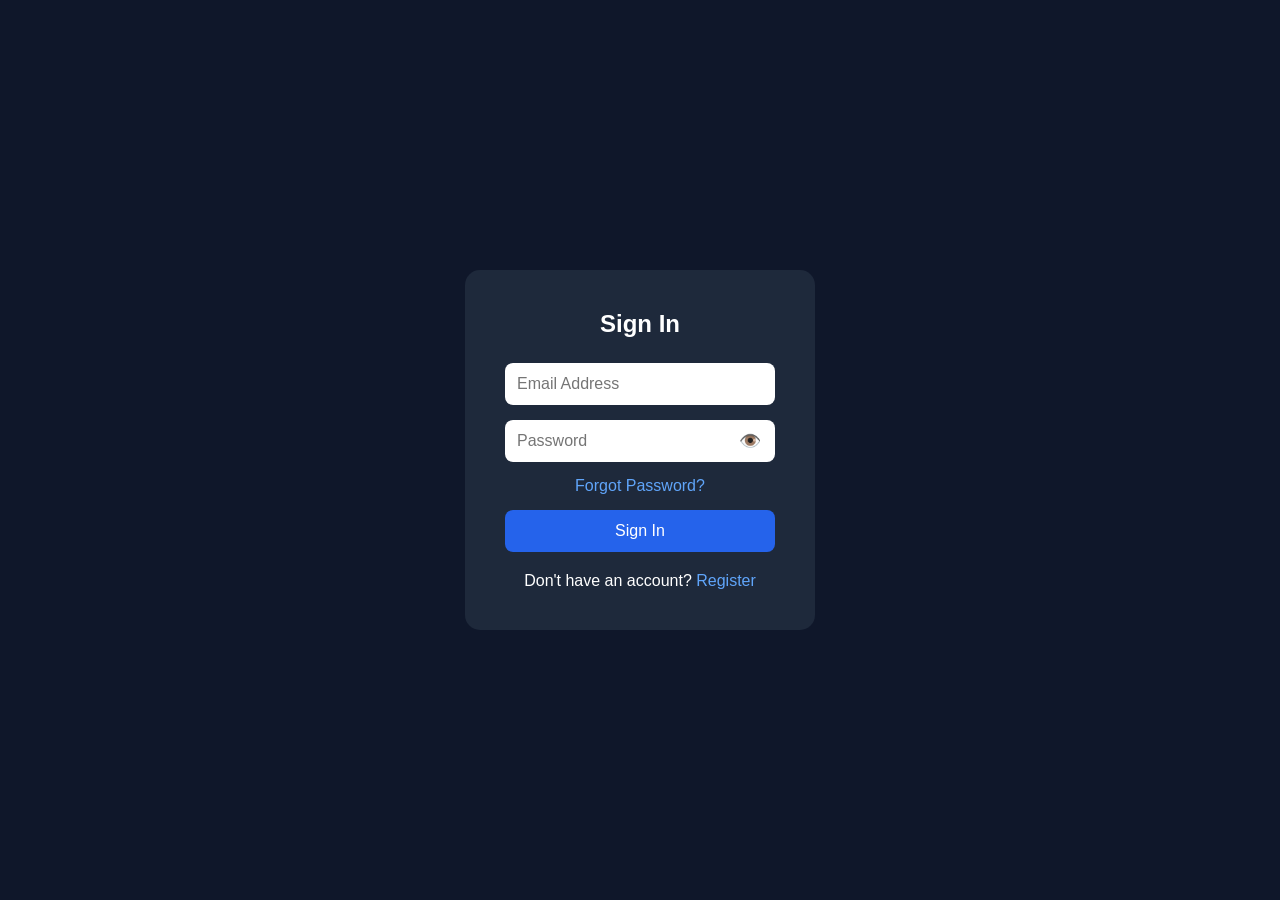
<file: reset-password.html>
<!DOCTYPE html>
<html lang="en">
<head>
    <meta charset="UTF-8">
    <meta name="viewport" content="width=device-width, initial-scale=1.0">
    <title>Reset Password - LankaCNC | CNC, Electronics & PC Products in Sri Lanka</title>
    <link rel="stylesheet" href="forgot.css">
    <meta name="description" content="Reset your LANKACNC.LK account password.">
</head>
<body>
<div class="auth-container">
    <h1>Reset Password</h1>

    <form id="reset-password-form" novalidate>
        <input type="password" id="password" placeholder="New Password" autocomplete="new-password" minlength="8" required>
        <input type="password" id="confirmPassword" placeholder="Confirm New Password" autocomplete="new-password" minlength="8" required>
        <button type="submit">Change Password</button>
    </form>

    <p><a href="signin.html">Back to Sign In</a></p>
</div>

<script src="js/auth-api.js"></script>
<script src="js/reset-password.js"></script>
</body>
</html>
</file>
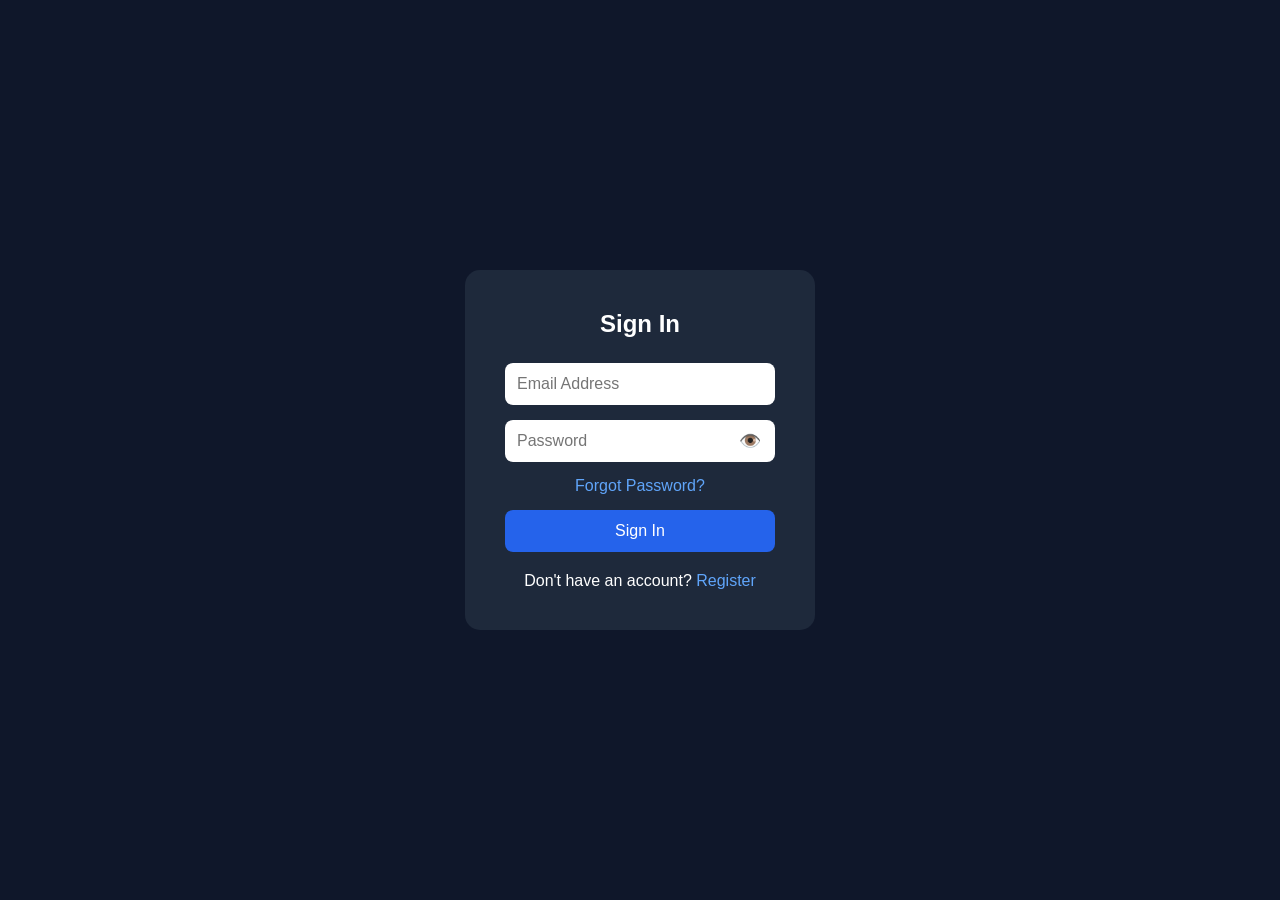
<file: signin.html>
<!DOCTYPE html>
<html lang="en">
<head>
    <meta charset="UTF-8">
    <meta name="viewport" content="width=device-width, initial-scale=1.0">
    <title>Sign In - LankaCNC | CNC, Electronics & PC Products in Sri Lanka</title>
    <link rel="stylesheet" href="signin.css">
</head>
<body>
<div class="signin-container">
    <h2>Sign In</h2>

    <form id="signin-form" novalidate>
        <input type="email" id="email" placeholder="Email Address" autocomplete="email" required>
        <div class="password-wrapper" style="position:relative;">
            <input type="password" id="password" placeholder="Password" autocomplete="current-password" required style="width:100%;box-sizing:border-box;padding-right:45px;">
            <button type="button" id="togglePassword" aria-label="Show password" style="position:absolute;right:10px;top:50%;transform:translateY(-50%);border:0;background:transparent;cursor:pointer;font-size:18px;padding:4px;">👁️</button>
        </div>

        <a href="forgot-password.html" class="forgot-link">Forgot Password?</a>

        <button type="submit">Sign In</button>
    </form>

    <p>
        Don't have an account?
        <a href="signup.html">Register</a>
    </p>
</div>

<script src="js/auth-api.js"></script>
<script src="js/signin.js"></script>
<script src="js/auth.js"></script>
<script>document.getElementById("togglePassword").addEventListener("click",function(){const p=document.getElementById("password"),h=p.type==="password";p.type=h?"text":"password";this.textContent=h?"🙈":"👁️";this.setAttribute("aria-label",h?"Hide password":"Show password");});</script>
</body>
</html>
</file>
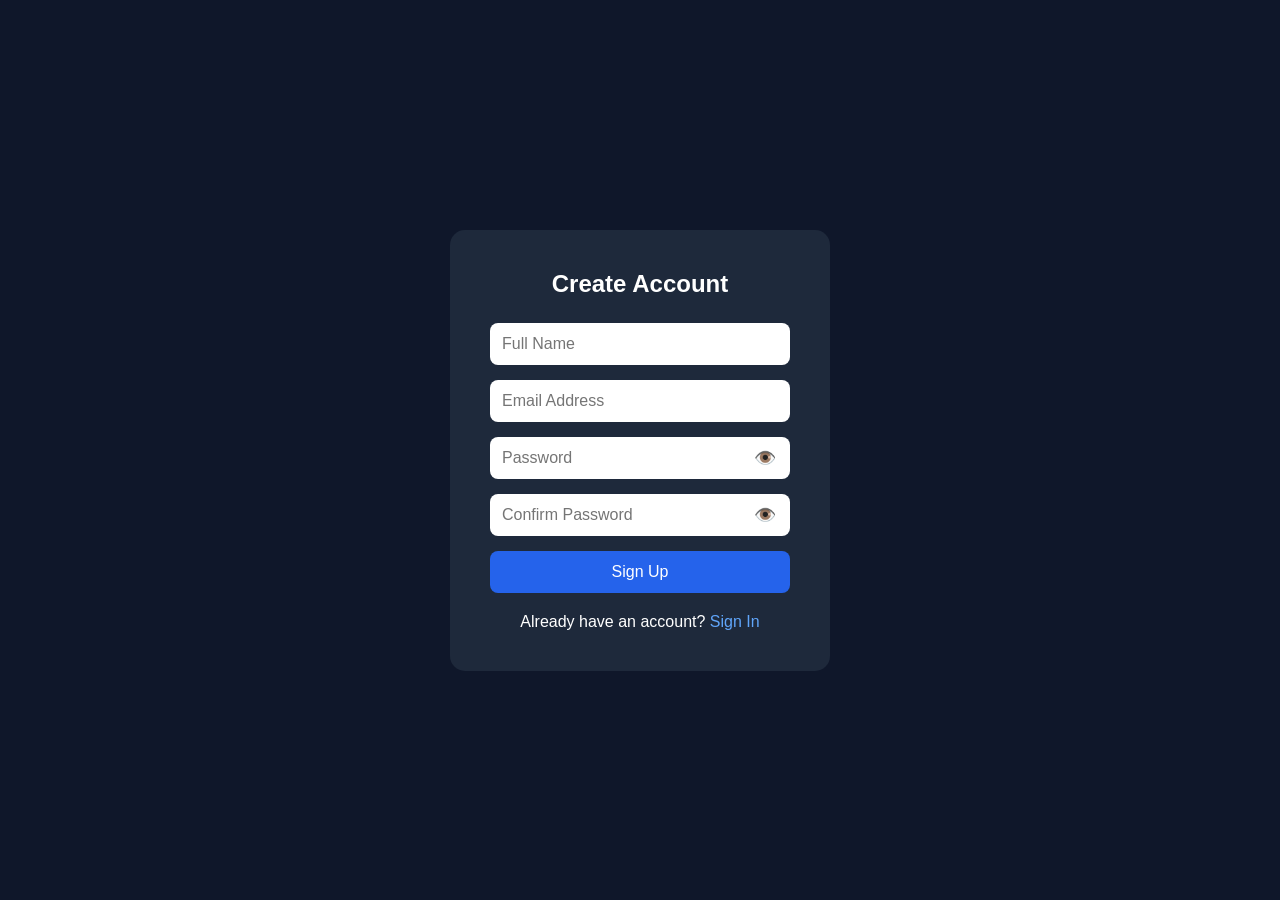
<file: signup.html>
<!DOCTYPE html>
<html lang="en">
<head>
    <meta charset="UTF-8">
    <meta name="viewport" content="width=device-width, initial-scale=1.0">
    <title>Sign Up - LankaCNC | CNC, Electronics & PC Products in Sri Lanka</title>
    <link rel="stylesheet" href="signup.css">
</head>
<body>
<div class="signup-container">
    <h2>Create Account</h2>

    <form id="signup-form" novalidate>
        <input type="text" id="name" placeholder="Full Name" autocomplete="name" maxlength="100" required>
        <input type="email" id="email" placeholder="Email Address" autocomplete="email" required>
        <div class="password-wrapper" style="position:relative;"><input type="password" id="password" placeholder="Password" autocomplete="new-password" minlength="8" required style="width:100%;box-sizing:border-box;padding-right:45px;"><button type="button" id="togglePassword" aria-label="Show password" style="position:absolute;right:10px;top:50%;transform:translateY(-50%);border:0;background:transparent;cursor:pointer;font-size:18px;padding:4px;">👁️</button></div>
        <div class="password-wrapper" style="position:relative;"><input type="password" id="confirmPassword" placeholder="Confirm Password" autocomplete="new-password" minlength="8" required style="width:100%;box-sizing:border-box;padding-right:45px;"><button type="button" id="toggleConfirmPassword" aria-label="Show password" style="position:absolute;right:10px;top:50%;transform:translateY(-50%);border:0;background:transparent;cursor:pointer;font-size:18px;padding:4px;">👁️</button></div>
        <button type="submit">Sign Up</button>
    </form>

    <p>
        Already have an account?
        <a href="signin.html">Sign In</a>
    </p>
</div>

<script src="js/auth-api.js"></script>
<script src="js/signup.js"></script>
<script src="js/auth.js"></script>
<script>function toggle(b,i){document.getElementById(b).addEventListener("click",function(){const p=document.getElementById(i),h=p.type==="password";p.type=h?"text":"password";this.textContent=h?"🙈":"👁️";this.setAttribute("aria-label",h?"Hide password":"Show password");});}toggle("togglePassword","password");toggle("toggleConfirmPassword","confirmPassword");</script>
</body>
</html>
</file>
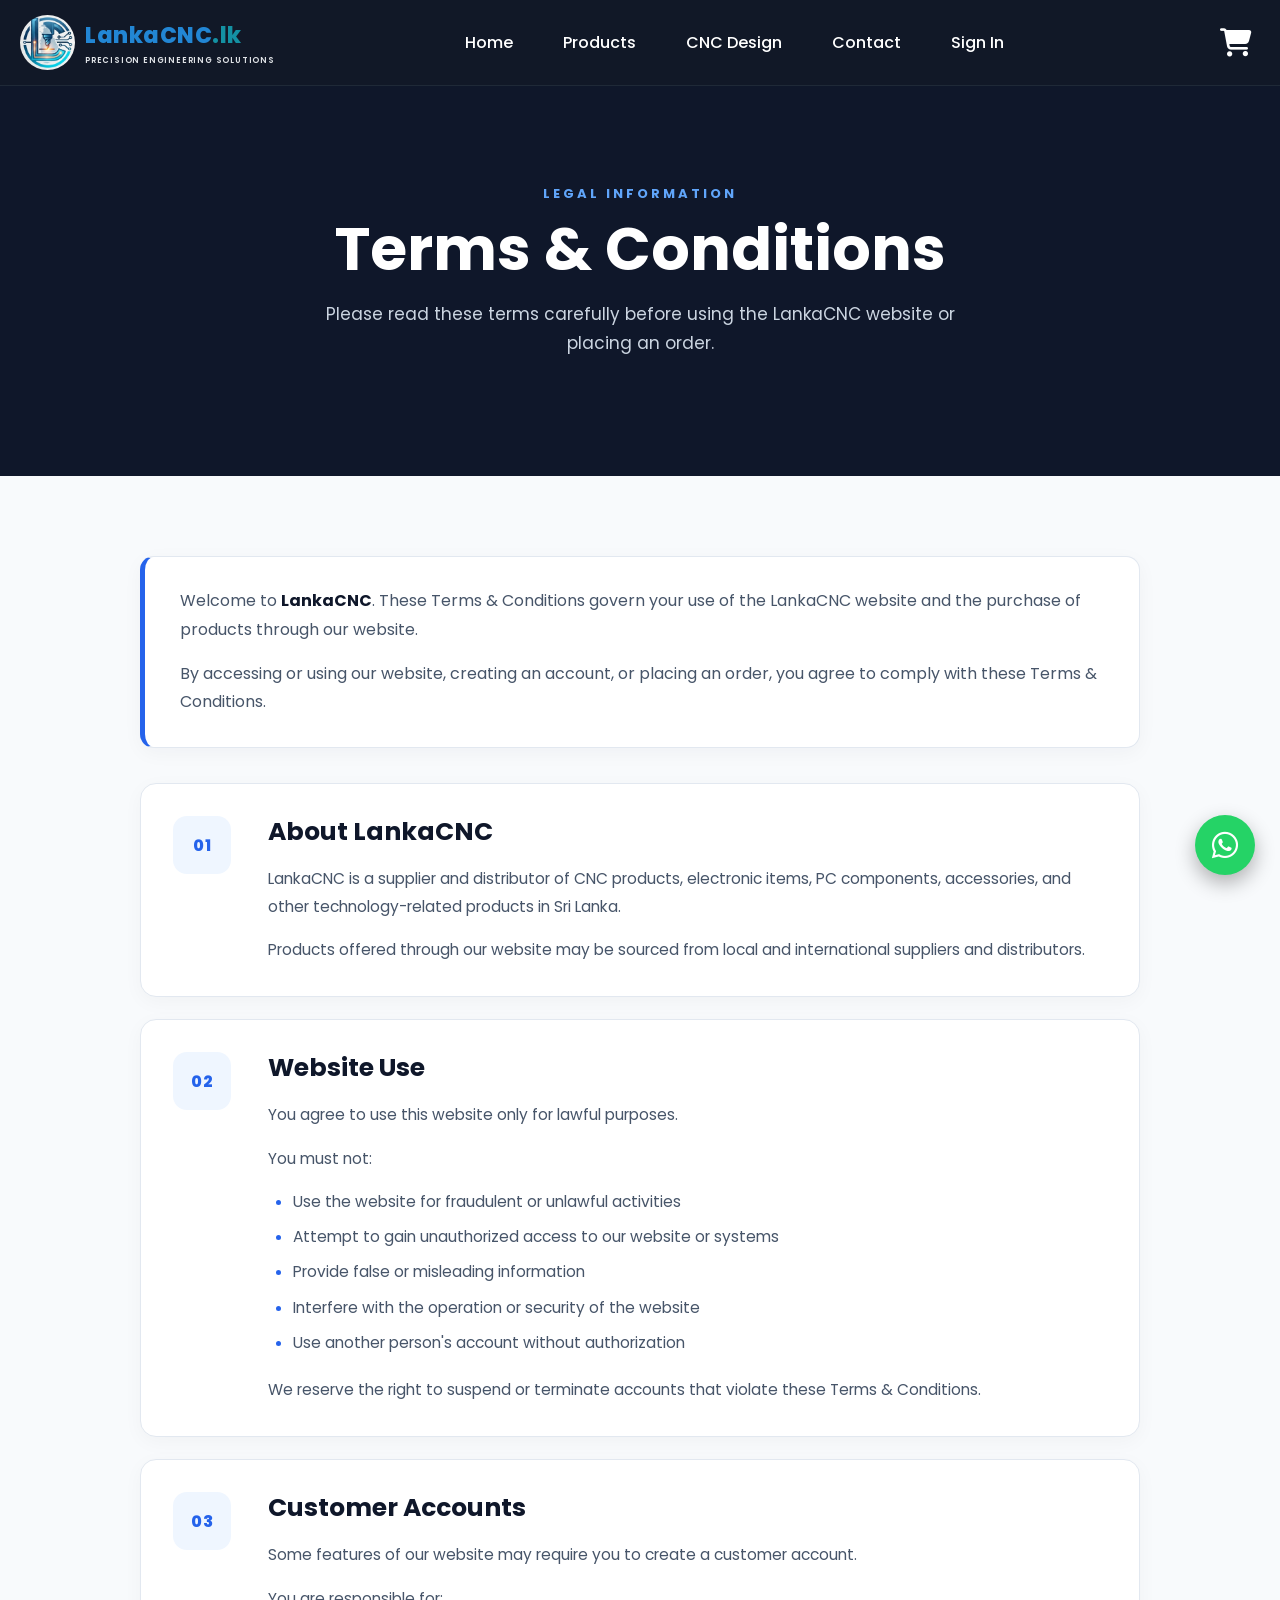
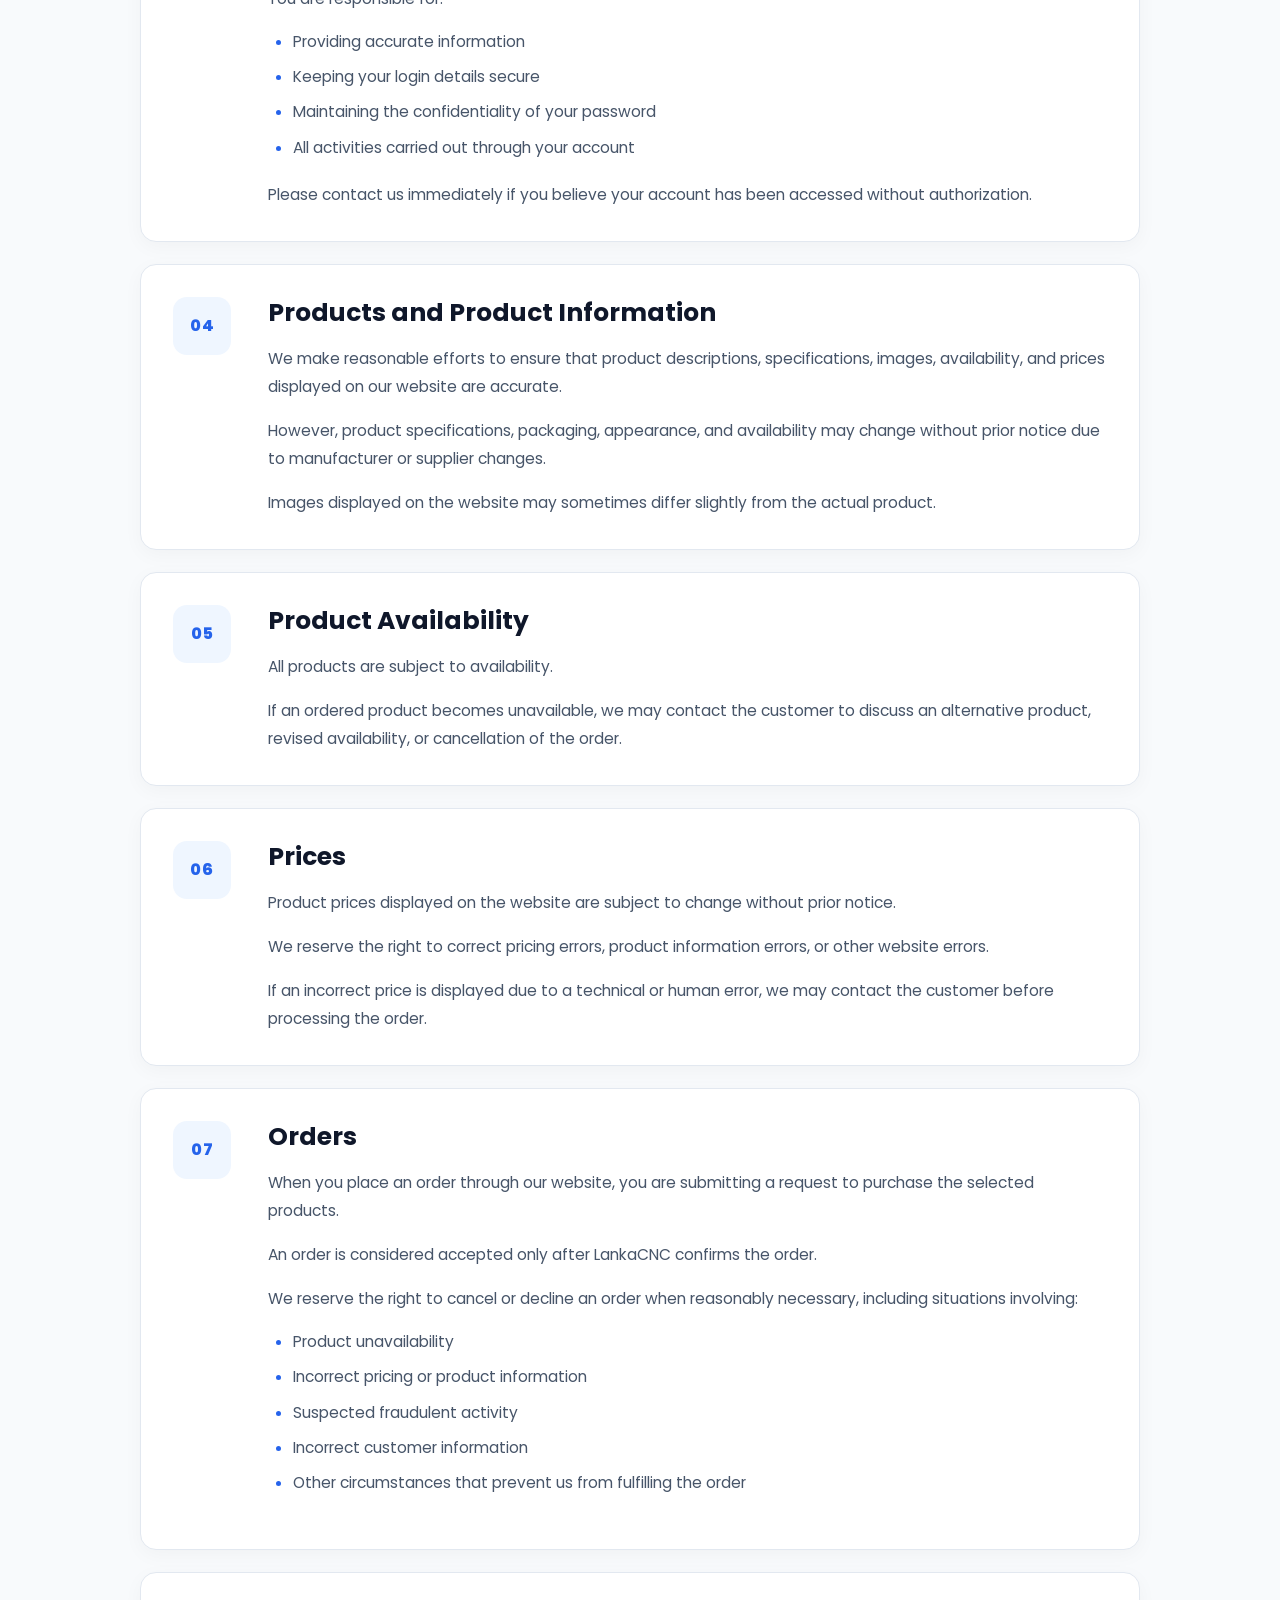
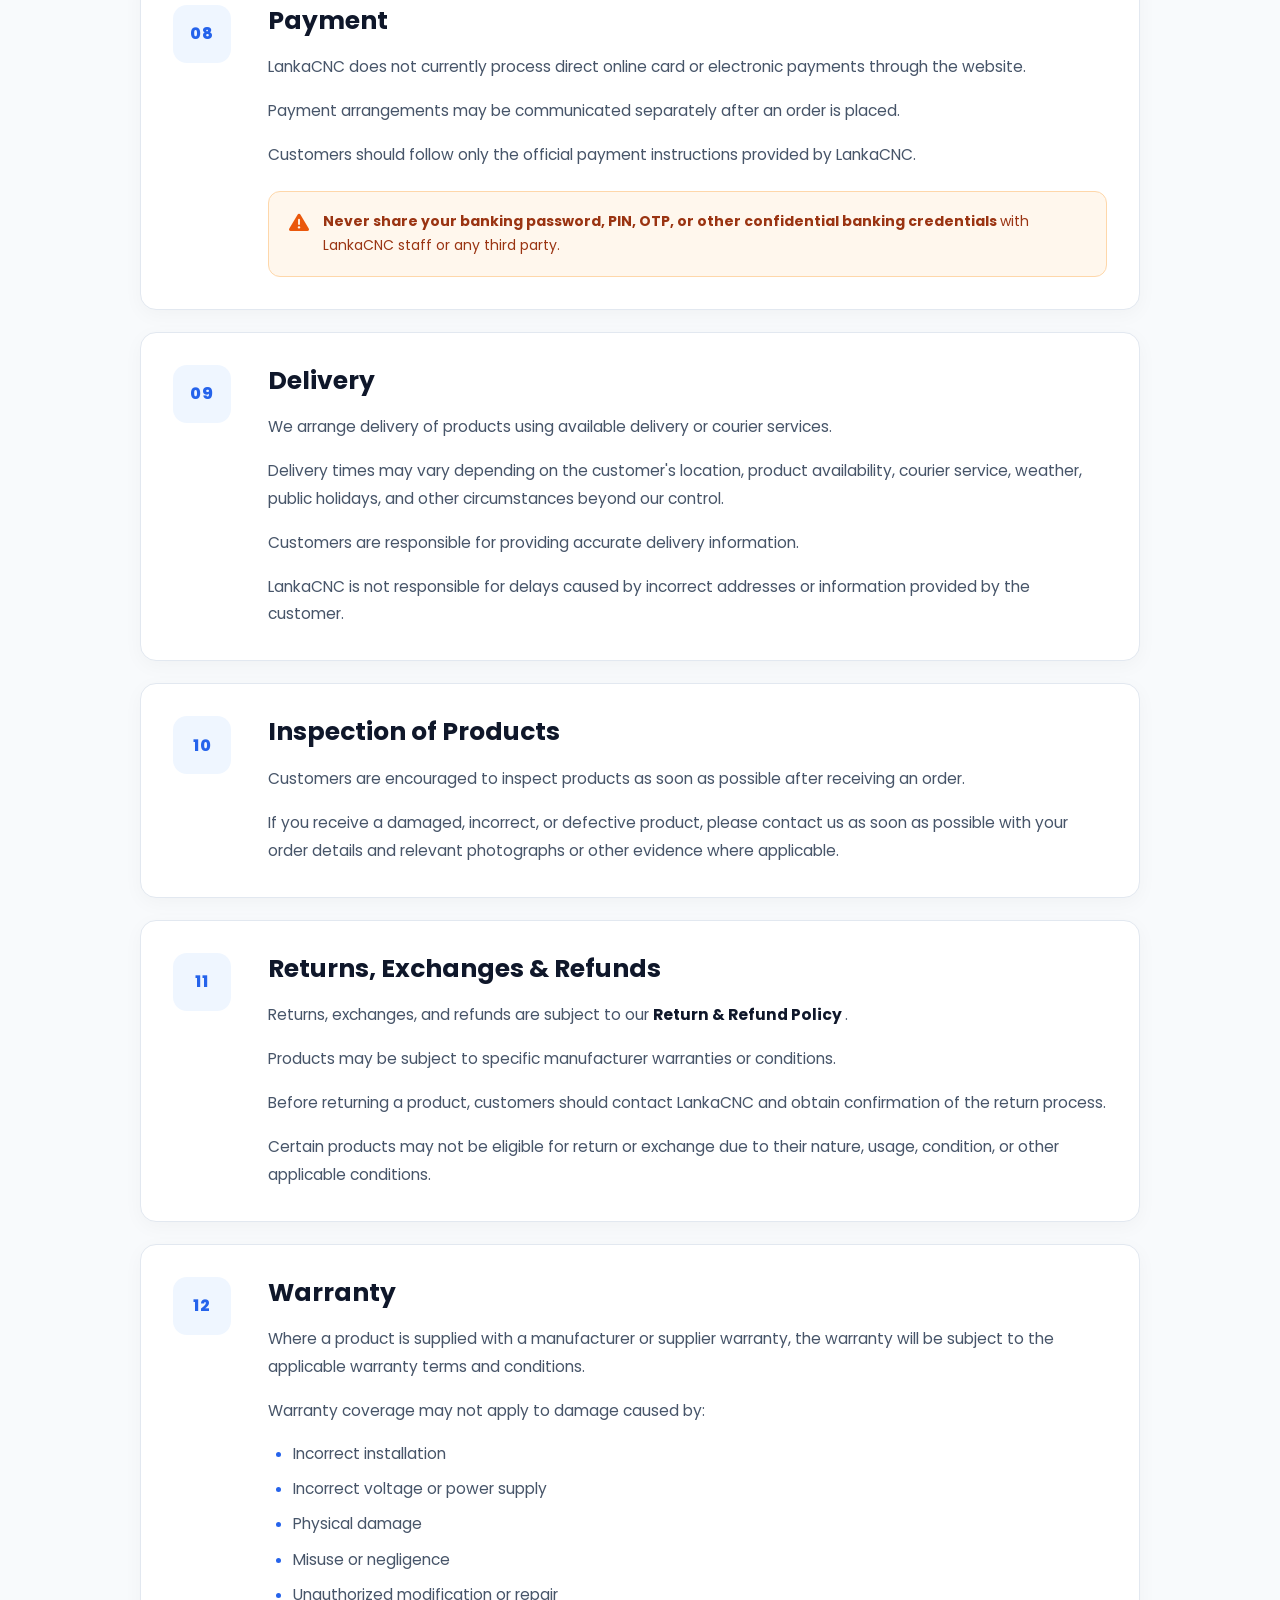
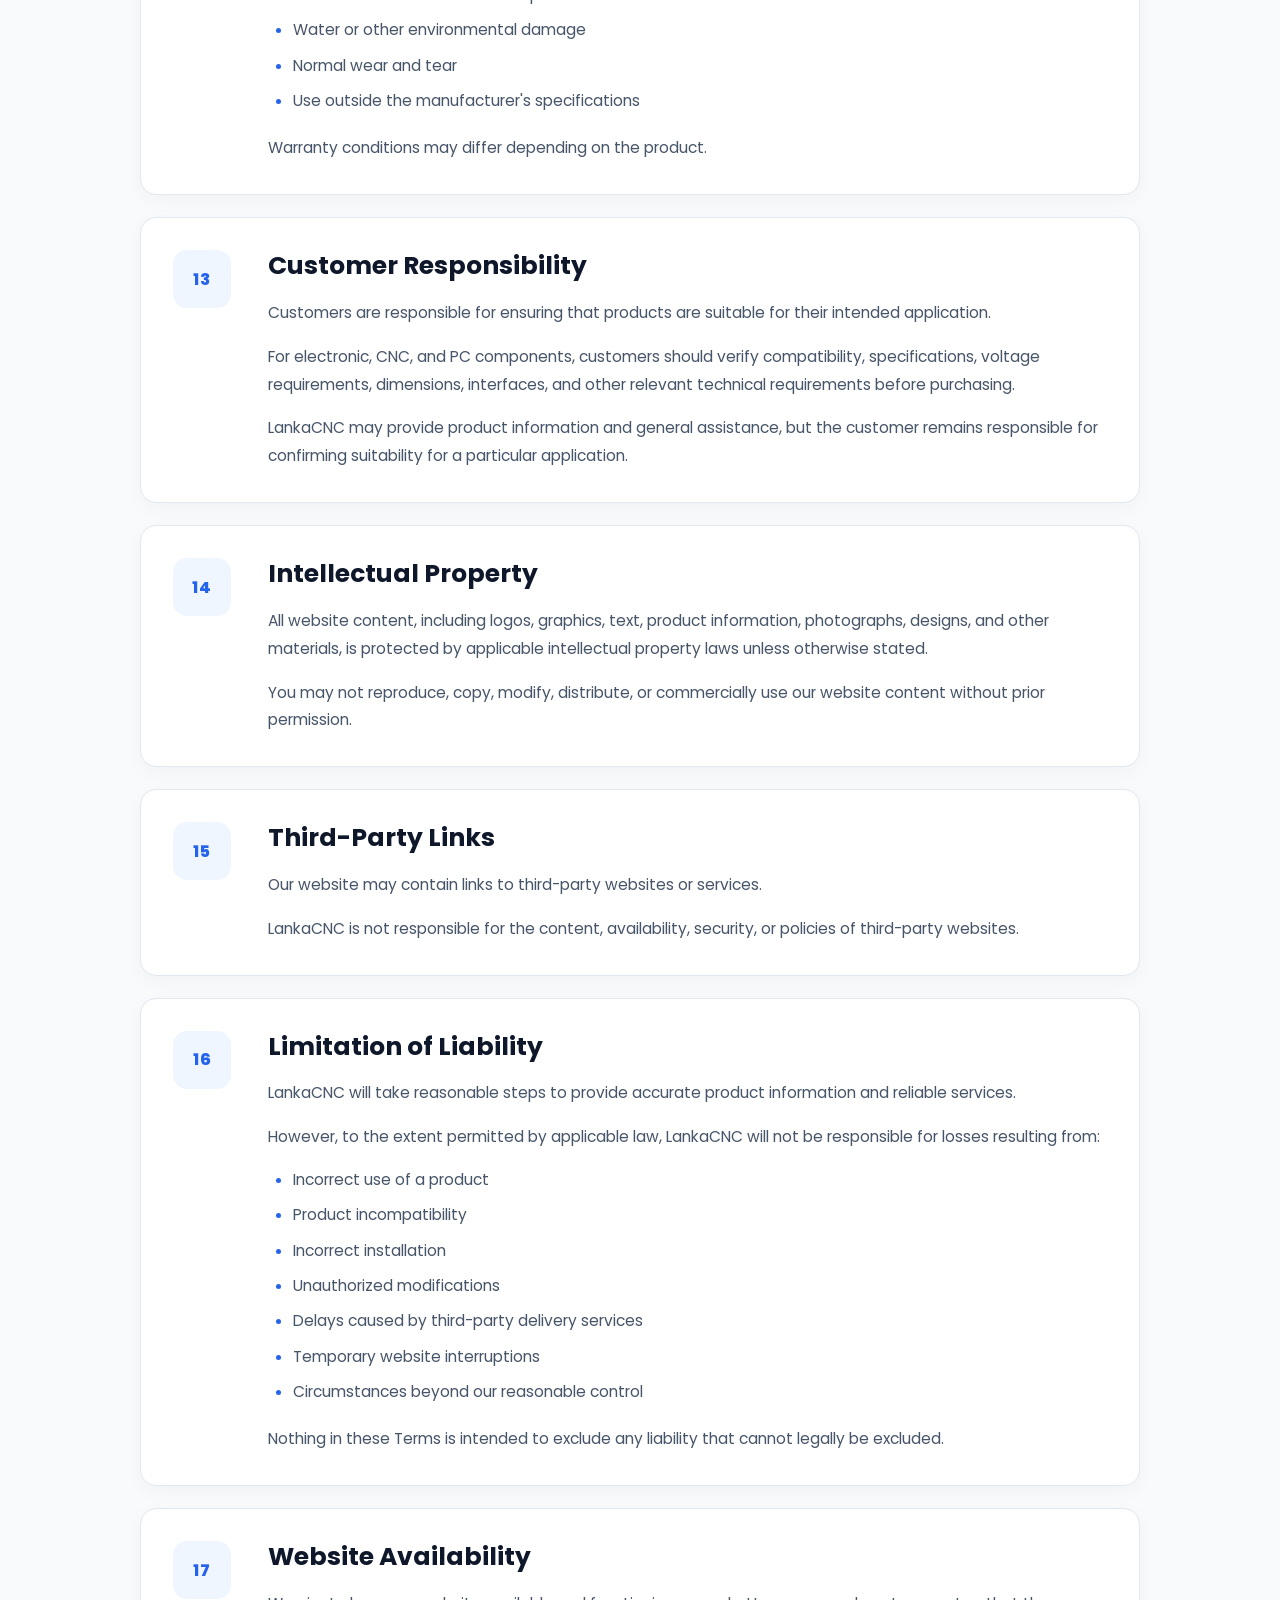
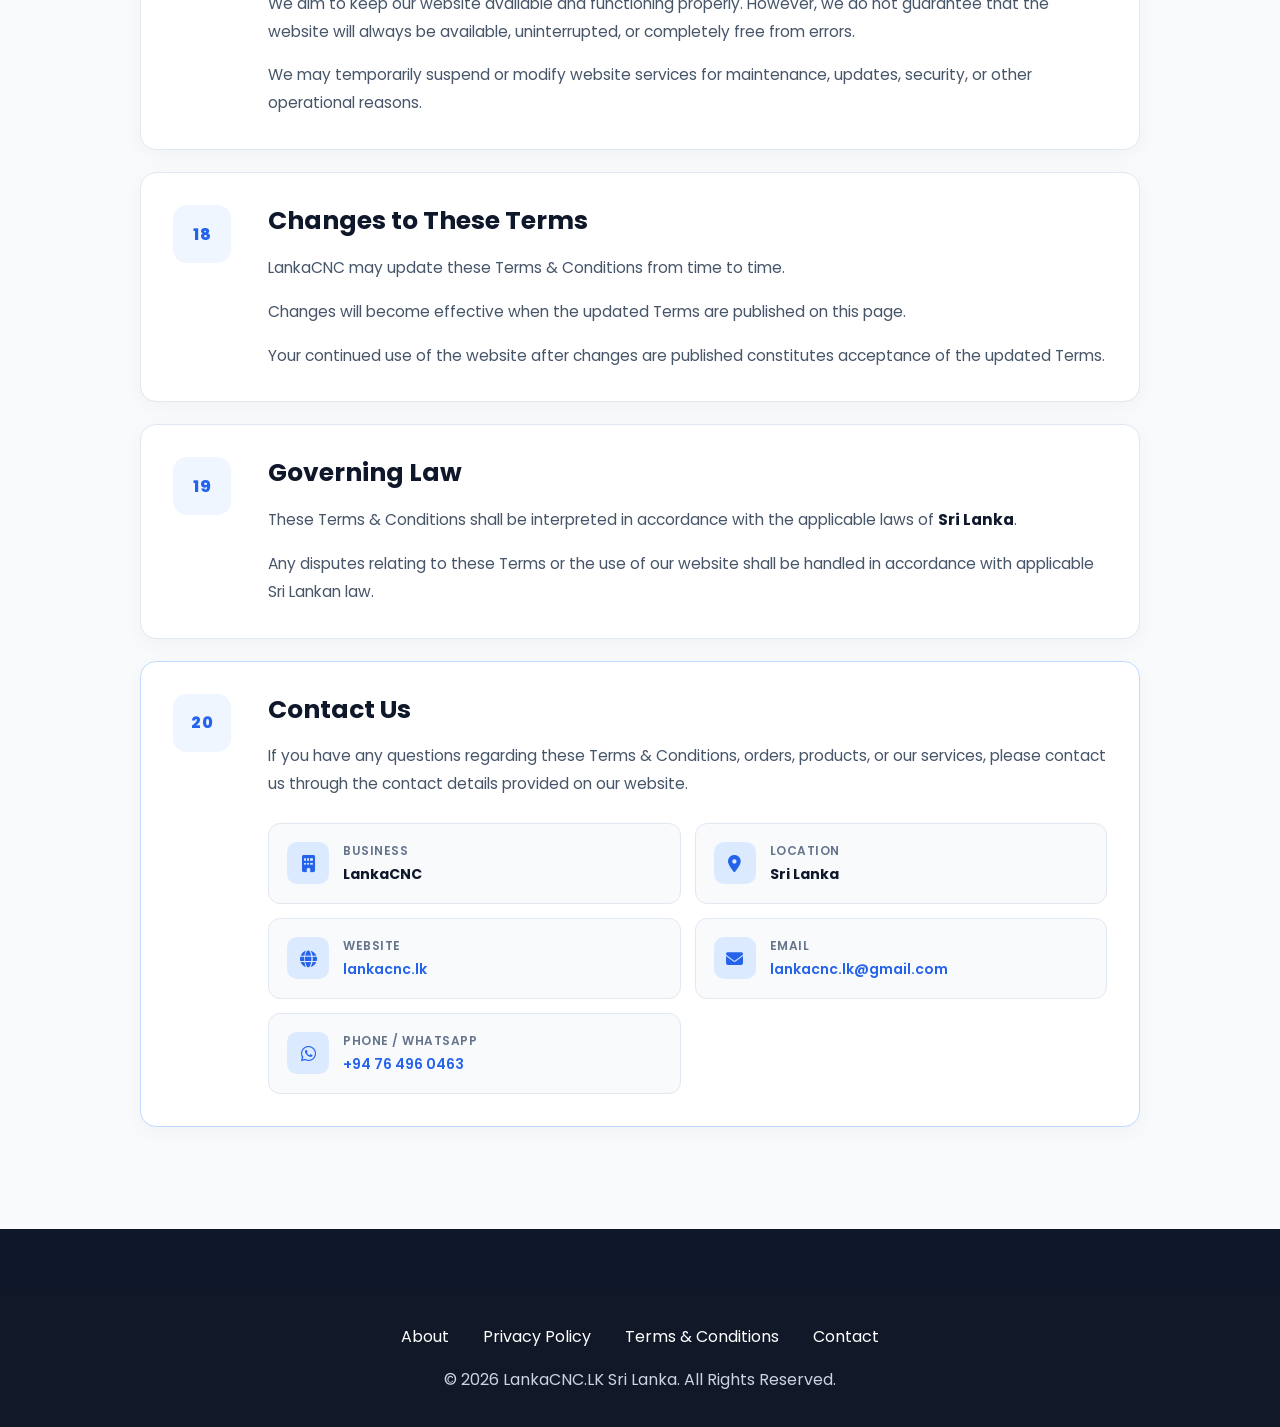
<file: terms.html>
<!DOCTYPE html>
<html lang="en">
<head>

    <meta charset="UTF-8">

    <meta
        name="viewport"
        content="width=device-width, initial-scale=1.0"
    >

    <meta
        name="theme-color"
        content="#0f172a"
    >

    <title>
        Terms & Conditions - LankaCNC | CNC, Electronics & PC Products in Sri Lanka
    </title>

    <meta
        name="description"
        content="Read the LankaCNC Terms & Conditions covering website use, customer accounts, products, orders, payments, delivery, returns, warranties and other services."
    >

    <meta
        name="keywords"
        content="LankaCNC Terms Conditions, LankaCNC Sri Lanka, CNC products Sri Lanka, electronics Sri Lanka"
    >

    <meta
        name="author"
        content="LankaCNC.lk"
    >

    <meta
        property="og:title"
        content="Terms & Conditions - LankaCNC | CNC, Electronics & PC Products in Sri Lanka"
    >

    <meta
        property="og:description"
        content="Terms and Conditions governing the use of the LankaCNC website and purchase of products."
    >

    <meta
        property="og:image"
        content="https://www.lankacnc.lk/images/logo.png"
    >

    <meta
        property="og:url"
        content="https://www.lankacnc.lk/terms.html"
    >

    <link
        rel="icon"
        href="images/logo.png"
        type="image/png"
    >

    <link
        rel="stylesheet"
        href="https://cdnjs.cloudflare.com/ajax/libs/font-awesome/6.6.0/css/all.min.css"
    >

    <!-- Main Website CSS -->
    <link
        rel="stylesheet"
        href="style.css"
    >

    <!-- Terms Page CSS -->
    <link
        rel="stylesheet"
        href="terms.css"
    >

</head>


<body>


<!-- =====================================================
     HEADER
===================================================== -->

<header>

    <!-- Mobile Menu -->
    <button
        class="menu-toggle"
        id="menu-toggle"
        aria-label="Open Menu"
    >
        <i class="fa-solid fa-bars"></i>
    </button>


    <!-- Logo -->
     <div class="logo">
    <a href="index.html">
        <img src="images/logo.png" alt="LankaCNC Logo">

        <div>
            <h2>LankaCNC<span>.lk</span></h2>
            <h5>PRECISION ENGINEERING SOLUTIONS</h5>
        </div>
    </a>
</div>


    <!-- Navigation -->
    <nav id="nav-menu">

        <a href="index.html">
            Home
        </a>

        <a href="index.html#product-list">
            Products
        </a>

        <a href="design.html">
            CNC Design
        </a>

        <a href="contact.html">
            Contact
        </a>

        <a
            href="signin.html"
            id="signin-link"
        >
            Sign In
        </a>

        <span id="user-status"></span>

        <button
            id="logout-btn"
            style="display:none;"
        >
            Logout
        </button>

        <a
            href="admin.html"
            id="admin-link"
            style="display:none;"
        >
            Admin
        </a>

    </nav>


    <!-- Cart -->
    <div class="cart-icon">

        <a href="cart.html">

            <i class="fa-solid fa-cart-shopping"></i>

           

        </a>

    </div>

</header>



<!-- =====================================================
     MAIN
===================================================== -->

<main>


    <!-- Terms Hero -->
    <section class="terms-hero">

        <div class="terms-hero-content">

            <span class="terms-label">
                LEGAL INFORMATION
            </span>

            <h1>
                Terms &amp; Conditions
            </h1>

            <p>
                Please read these terms carefully before using
                the LankaCNC website or placing an order.
            </p>

            

        </div>

    </section>



    <!-- Terms Content -->
    <section class="terms-section">

        <div class="terms-container">


            <!-- Introduction -->
            <div class="terms-intro">

                <p>
                    Welcome to <strong>LankaCNC</strong>.
                    These Terms &amp; Conditions govern your use
                    of the LankaCNC website and the purchase of
                    products through our website.
                </p>

                <p>
                    By accessing or using our website, creating an
                    account, or placing an order, you agree to comply
                    with these Terms &amp; Conditions.
                </p>

            </div>



            <!-- 1 -->
            <article class="terms-card">

                <div class="terms-number">
                    01
                </div>

                <div class="terms-content">

                    <h2>
                        About LankaCNC
                    </h2>

                    <p>
                        LankaCNC is a supplier and distributor of
                        CNC products, electronic items, PC components,
                        accessories, and other technology-related
                        products in Sri Lanka.
                    </p>

                    <p>
                        Products offered through our website may be
                        sourced from local and international suppliers
                        and distributors.
                    </p>

                </div>

            </article>



            <!-- 2 -->
            <article class="terms-card">

                <div class="terms-number">
                    02
                </div>

                <div class="terms-content">

                    <h2>
                        Website Use
                    </h2>

                    <p>
                        You agree to use this website only for
                        lawful purposes.
                    </p>

                    <p>
                        You must not:
                    </p>

                    <ul>

                        <li>
                            Use the website for fraudulent or
                            unlawful activities
                        </li>

                        <li>
                            Attempt to gain unauthorized access
                            to our website or systems
                        </li>

                        <li>
                            Provide false or misleading information
                        </li>

                        <li>
                            Interfere with the operation or security
                            of the website
                        </li>

                        <li>
                            Use another person's account without
                            authorization
                        </li>

                    </ul>

                    <p>
                        We reserve the right to suspend or terminate
                        accounts that violate these Terms &amp; Conditions.
                    </p>

                </div>

            </article>



            <!-- 3 -->
            <article class="terms-card">

                <div class="terms-number">
                    03
                </div>

                <div class="terms-content">

                    <h2>
                        Customer Accounts
                    </h2>

                    <p>
                        Some features of our website may require
                        you to create a customer account.
                    </p>

                    <p>
                        You are responsible for:
                    </p>

                    <ul>

                        <li>
                            Providing accurate information
                        </li>

                        <li>
                            Keeping your login details secure
                        </li>

                        <li>
                            Maintaining the confidentiality
                            of your password
                        </li>

                        <li>
                            All activities carried out through
                            your account
                        </li>

                    </ul>

                    <p>
                        Please contact us immediately if you believe
                        your account has been accessed without
                        authorization.
                    </p>

                </div>

            </article>



            <!-- 4 -->
            <article class="terms-card">

                <div class="terms-number">
                    04
                </div>

                <div class="terms-content">

                    <h2>
                        Products and Product Information
                    </h2>

                    <p>
                        We make reasonable efforts to ensure that
                        product descriptions, specifications, images,
                        availability, and prices displayed on our
                        website are accurate.
                    </p>

                    <p>
                        However, product specifications, packaging,
                        appearance, and availability may change
                        without prior notice due to manufacturer or
                        supplier changes.
                    </p>

                    <p>
                        Images displayed on the website may sometimes
                        differ slightly from the actual product.
                    </p>

                </div>

            </article>



            <!-- 5 -->
            <article class="terms-card">

                <div class="terms-number">
                    05
                </div>

                <div class="terms-content">

                    <h2>
                        Product Availability
                    </h2>

                    <p>
                        All products are subject to availability.
                    </p>

                    <p>
                        If an ordered product becomes unavailable,
                        we may contact the customer to discuss an
                        alternative product, revised availability,
                        or cancellation of the order.
                    </p>

                </div>

            </article>



            <!-- 6 -->
            <article class="terms-card">

                <div class="terms-number">
                    06
                </div>

                <div class="terms-content">

                    <h2>
                        Prices
                    </h2>

                    <p>
                        Product prices displayed on the website
                        are subject to change without prior notice.
                    </p>

                    <p>
                        We reserve the right to correct pricing
                        errors, product information errors, or
                        other website errors.
                    </p>

                    <p>
                        If an incorrect price is displayed due to
                        a technical or human error, we may contact
                        the customer before processing the order.
                    </p>

                </div>

            </article>



            <!-- 7 -->
            <article class="terms-card">

                <div class="terms-number">
                    07
                </div>

                <div class="terms-content">

                    <h2>
                        Orders
                    </h2>

                    <p>
                        When you place an order through our website,
                        you are submitting a request to purchase
                        the selected products.
                    </p>

                    <p>
                        An order is considered accepted only after
                        LankaCNC confirms the order.
                    </p>

                    <p>
                        We reserve the right to cancel or decline
                        an order when reasonably necessary,
                        including situations involving:
                    </p>

                    <ul>

                        <li>
                            Product unavailability
                        </li>

                        <li>
                            Incorrect pricing or product information
                        </li>

                        <li>
                            Suspected fraudulent activity
                        </li>

                        <li>
                            Incorrect customer information
                        </li>

                        <li>
                            Other circumstances that prevent us
                            from fulfilling the order
                        </li>

                    </ul>

                </div>

            </article>



            <!-- 8 -->
            <article class="terms-card">

                <div class="terms-number">
                    08
                </div>

                <div class="terms-content">

                    <h2>
                        Payment
                    </h2>

                    <p>
                        LankaCNC does not currently process direct
                        online card or electronic payments through
                        the website.
                    </p>

                    <p>
                        Payment arrangements may be communicated
                        separately after an order is placed.
                    </p>

                    <p>
                        Customers should follow only the official
                        payment instructions provided by LankaCNC.
                    </p>

                    <div class="security-warning">

                        <i class="fa-solid fa-triangle-exclamation"></i>

                        <p>
                            <strong>
                                Never share your banking password,
                                PIN, OTP, or other confidential
                                banking credentials
                            </strong>
                            with LankaCNC staff or any third party.
                        </p>

                    </div>

                </div>

            </article>



            <!-- 9 -->
            <article class="terms-card">

                <div class="terms-number">
                    09
                </div>

                <div class="terms-content">

                    <h2>
                        Delivery
                    </h2>

                    <p>
                        We arrange delivery of products using
                        available delivery or courier services.
                    </p>

                    <p>
                        Delivery times may vary depending on the
                        customer's location, product availability,
                        courier service, weather, public holidays,
                        and other circumstances beyond our control.
                    </p>

                    <p>
                        Customers are responsible for providing
                        accurate delivery information.
                    </p>

                    <p>
                        LankaCNC is not responsible for delays
                        caused by incorrect addresses or information
                        provided by the customer.
                    </p>

                </div>

            </article>



            <!-- 10 -->
            <article class="terms-card">

                <div class="terms-number">
                    10
                </div>

                <div class="terms-content">

                    <h2>
                        Inspection of Products
                    </h2>

                    <p>
                        Customers are encouraged to inspect products
                        as soon as possible after receiving an order.
                    </p>

                    <p>
                        If you receive a damaged, incorrect, or
                        defective product, please contact us as soon
                        as possible with your order details and
                        relevant photographs or other evidence where
                        applicable.
                    </p>

                </div>

            </article>



            <!-- 11 -->
            <article class="terms-card">

                <div class="terms-number">
                    11
                </div>

                <div class="terms-content">

                    <h2>
                        Returns, Exchanges &amp; Refunds
                    </h2>

                    <p>
                        Returns, exchanges, and refunds are subject
                        to our
                        <strong>
                            Return &amp; Refund Policy
                        </strong>.
                    </p>

                    <p>
                        Products may be subject to specific
                        manufacturer warranties or conditions.
                    </p>

                    <p>
                        Before returning a product, customers should
                        contact LankaCNC and obtain confirmation of
                        the return process.
                    </p>

                    <p>
                        Certain products may not be eligible for
                        return or exchange due to their nature,
                        usage, condition, or other applicable
                        conditions.
                    </p>

                </div>

            </article>



            <!-- 12 -->
            <article class="terms-card">

                <div class="terms-number">
                    12
                </div>

                <div class="terms-content">

                    <h2>
                        Warranty
                    </h2>

                    <p>
                        Where a product is supplied with a manufacturer
                        or supplier warranty, the warranty will be
                        subject to the applicable warranty terms and
                        conditions.
                    </p>

                    <p>
                        Warranty coverage may not apply to damage
                        caused by:
                    </p>

                    <ul>

                        <li>
                            Incorrect installation
                        </li>

                        <li>
                            Incorrect voltage or power supply
                        </li>

                        <li>
                            Physical damage
                        </li>

                        <li>
                            Misuse or negligence
                        </li>

                        <li>
                            Unauthorized modification or repair
                        </li>

                        <li>
                            Water or other environmental damage
                        </li>

                        <li>
                            Normal wear and tear
                        </li>

                        <li>
                            Use outside the manufacturer's
                            specifications
                        </li>

                    </ul>

                    <p>
                        Warranty conditions may differ depending
                        on the product.
                    </p>

                </div>

            </article>



            <!-- 13 -->
            <article class="terms-card">

                <div class="terms-number">
                    13
                </div>

                <div class="terms-content">

                    <h2>
                        Customer Responsibility
                    </h2>

                    <p>
                        Customers are responsible for ensuring that
                        products are suitable for their intended
                        application.
                    </p>

                    <p>
                        For electronic, CNC, and PC components,
                        customers should verify compatibility,
                        specifications, voltage requirements,
                        dimensions, interfaces, and other relevant
                        technical requirements before purchasing.
                    </p>

                    <p>
                        LankaCNC may provide product information and
                        general assistance, but the customer remains
                        responsible for confirming suitability for
                        a particular application.
                    </p>

                </div>

            </article>



            <!-- 14 -->
            <article class="terms-card">

                <div class="terms-number">
                    14
                </div>

                <div class="terms-content">

                    <h2>
                        Intellectual Property
                    </h2>

                    <p>
                        All website content, including logos,
                        graphics, text, product information,
                        photographs, designs, and other materials,
                        is protected by applicable intellectual
                        property laws unless otherwise stated.
                    </p>

                    <p>
                        You may not reproduce, copy, modify,
                        distribute, or commercially use our website
                        content without prior permission.
                    </p>

                </div>

            </article>



            <!-- 15 -->
            <article class="terms-card">

                <div class="terms-number">
                    15
                </div>

                <div class="terms-content">

                    <h2>
                        Third-Party Links
                    </h2>

                    <p>
                        Our website may contain links to third-party
                        websites or services.
                    </p>

                    <p>
                        LankaCNC is not responsible for the content,
                        availability, security, or policies of
                        third-party websites.
                    </p>

                </div>

            </article>



            <!-- 16 -->
            <article class="terms-card">

                <div class="terms-number">
                    16
                </div>

                <div class="terms-content">

                    <h2>
                        Limitation of Liability
                    </h2>

                    <p>
                        LankaCNC will take reasonable steps to provide
                        accurate product information and reliable
                        services.
                    </p>

                    <p>
                        However, to the extent permitted by applicable
                        law, LankaCNC will not be responsible for
                        losses resulting from:
                    </p>

                    <ul>

                        <li>
                            Incorrect use of a product
                        </li>

                        <li>
                            Product incompatibility
                        </li>

                        <li>
                            Incorrect installation
                        </li>

                        <li>
                            Unauthorized modifications
                        </li>

                        <li>
                            Delays caused by third-party delivery
                            services
                        </li>

                        <li>
                            Temporary website interruptions
                        </li>

                        <li>
                            Circumstances beyond our reasonable control
                        </li>

                    </ul>

                    <p>
                        Nothing in these Terms is intended to exclude
                        any liability that cannot legally be excluded.
                    </p>

                </div>

            </article>



            <!-- 17 -->
            <article class="terms-card">

                <div class="terms-number">
                    17
                </div>

                <div class="terms-content">

                    <h2>
                        Website Availability
                    </h2>

                    <p>
                        We aim to keep our website available and
                        functioning properly. However, we do not
                        guarantee that the website will always be
                        available, uninterrupted, or completely
                        free from errors.
                    </p>

                    <p>
                        We may temporarily suspend or modify website
                        services for maintenance, updates, security,
                        or other operational reasons.
                    </p>

                </div>

            </article>



            <!-- 18 -->
            <article class="terms-card">

                <div class="terms-number">
                    18
                </div>

                <div class="terms-content">

                    <h2>
                        Changes to These Terms
                    </h2>

                    <p>
                        LankaCNC may update these Terms &amp; Conditions
                        from time to time.
                    </p>

                    <p>
                        Changes will become effective when the updated
                        Terms are published on this page.
                    </p>

                    <p>
                        Your continued use of the website after
                        changes are published constitutes acceptance
                        of the updated Terms.
                    </p>

                </div>

            </article>



            <!-- 19 -->
            <article class="terms-card">

                <div class="terms-number">
                    19
                </div>

                <div class="terms-content">

                    <h2>
                        Governing Law
                    </h2>

                    <p>
                        These Terms &amp; Conditions shall be
                        interpreted in accordance with the applicable
                        laws of <strong>Sri Lanka</strong>.
                    </p>

                    <p>
                        Any disputes relating to these Terms or the
                        use of our website shall be handled in
                        accordance with applicable Sri Lankan law.
                    </p>

                </div>

            </article>



            <!-- 20 -->
            <article class="terms-card contact-terms-card">

                <div class="terms-number">
                    20
                </div>

                <div class="terms-content">

                    <h2>
                        Contact Us
                    </h2>

                    <p>
                        If you have any questions regarding these
                        Terms &amp; Conditions, orders, products,
                        or our services, please contact us through
                        the contact details provided on our website.
                    </p>


                    <div class="contact-details">


                        <!-- Business -->
                        <div class="contact-item">

                            <i class="fa-solid fa-building"></i>

                            <div>

                                <span>
                                    Business
                                </span>

                                <strong>
                                    LankaCNC
                                </strong>

                            </div>

                        </div>


                        <!-- Location -->
                        <div class="contact-item">

                            <i class="fa-solid fa-location-dot"></i>

                            <div>

                                <span>
                                    Location
                                </span>

                                <strong>
                                    Sri Lanka
                                </strong>

                            </div>

                        </div>


                        <!-- Website -->
                        <div class="contact-item">

                            <i class="fa-solid fa-globe"></i>

                            <div>

                                <span>
                                    Website
                                </span>

                                <a
                                    href="https://www.lankacnc.lk/"
                                    target="_blank"
                                    rel="noopener noreferrer"
                                >
                                    lankacnc.lk
                                </a>

                            </div>

                        </div>


                        <!-- Email -->
                        <div class="contact-item">

                            <i class="fa-solid fa-envelope"></i>

                            <div>

                                <span>
                                    Email
                                </span>

                                <a
                                    href="mailto:lankacnc.lk@gmail.com"
                                >
                                    lankacnc.lk@gmail.com
                                </a>

                            </div>

                        </div>


                        <!-- WhatsApp -->
                        <div class="contact-item">

                            <i class="fa-brands fa-whatsapp"></i>

                            <div>

                                <span>
                                    Phone / WhatsApp
                                </span>

                                <a
                                    href="https://wa.me/94764960463"
                                    target="_blank"
                                    rel="noopener noreferrer"
                                >
                                    +94 76 496 0463
                                </a>

                            </div>

                        </div>

                    </div>

                </div>

            </article>


        </div>

    </section>


</main>



<!-- =====================================================
     BACK TO TOP
===================================================== -->

<button id="topBtn">
    ↑
</button>



<!-- =====================================================
     WHATSAPP
===================================================== -->

<a
    href="https://wa.me/94764960463"
    class="whatsapp-btn"
    target="_blank"
    rel="noopener noreferrer"
    aria-label="Contact LankaCNC on WhatsApp"
>

    <i class="fa-brands fa-whatsapp"></i>

</a>



<!-- =====================================================
     FOOTER
===================================================== -->

<footer>

    <div class="footer-links">

        <a href="about.html">
            About
        </a>

        <a href="privacy.html">
            Privacy Policy
        </a>

        <a href="terms.html">
            Terms &amp; Conditions
        </a>

        <a href="contact.html">
            Contact
        </a>

    </div>


    <p>
        &copy; 2026 LankaCNC.LK Sri Lanka.
        All Rights Reserved.
    </p>

</footer>



<!-- =====================================================
     JAVASCRIPT
===================================================== -->

<script src="js/menu.js"></script>

<script src="js/auth-api.js"></script>

<script src="js/auth.js"></script>

<script src="js/topbutton.js"></script>


</body>
</html>
</file>
<file: style.css>
/*=========================================
  LankaCNC
  STYLE.CSS
=========================================*/

/* Google Font */
@import url('https://fonts.googleapis.com/css2?family=Poppins:wght@300;400;500;600;700;800&display=swap');

/* Reset */

*{
    margin:0;
    padding:0;
    box-sizing:border-box;
}

html{
    scroll-behavior:smooth;
}

body{
    font-family:'Poppins',sans-serif;
    background:#0f172a;
    color:#ffffff;
    overflow-x:hidden;
}

/* Scrollbar */

::-webkit-scrollbar{
    width:10px;
}

::-webkit-scrollbar-track{
    background:#111827;
}

::-webkit-scrollbar-thumb{
    background:#38bdf8;
    border-radius:10px;
}

::-webkit-scrollbar-thumb:hover{
    background:#0ea5e9;
}

::selection{
    background:#38bdf8;
    color:#fff;
}

/*=========================================
HEADER
=========================================*/

header{

    width:100%;

    display:flex;

    justify-content:space-between;

    align-items:center;

    padding:18px 8%;

    background:#111827;

    position:sticky;

    top:0;

    z-index:999;

    border-bottom:1px solid #1f2937;

}

/* Logo */

.logo {
    display: flex;
    align-items: center;
    gap: 10px;
}

.logo img {
    width: 55px;
    height: 55px;
    object-fit: cover;
    border-radius: 50%;
}


.logo h2 {
    margin: 0;
    font-size: 22px;
    font-weight: 800;
    color: #2286d4;
    letter-spacing: 0.5px;
}

.logo h2 span {
    color: #1491a3;
}

.logo h5 {
    margin: 3px 0 0;
    font-size: 8px;
    font-weight: 600;
    letter-spacing: 0.8px;
    color: #e1e4e8;
}
.logo a {
    display: flex;
    align-items: center;
    gap: 10px;
    color: inherit;
    text-decoration: none;
}



/*=========================================
Navigation
=========================================*/

nav{

    display:flex;

    align-items:center;

    gap:18px;

}

nav a{

    color:white;

    text-decoration:none;

    padding:10px 16px;

    border-radius:8px;

    transition:.3s;

    font-weight:500;

}

nav a:hover{

    background:#38bdf8;

    color:#111827;

}

#user-status{

    color:#38bdf8;

    font-weight:600;

}

#logout-btn{

    border:none;

    padding:10px 16px;

    border-radius:8px;

    background:#ef4444;

    color:white;

    cursor:pointer;

    transition:.3s;

}

#logout-btn:hover{

    background:#dc2626;

}

/*=========================================
Cart
=========================================*/

.cart-icon{
    position:relative;
}

.cart-icon a{
    position:relative;
    display:flex;
    align-items:center;
    justify-content:center;
    width:48px;
    height:48px;
    color:#fff;
    font-size:28px;
    text-decoration:none;
}

.cart-count{
    position:absolute;
    top:-6px;
    right:-6px;
    min-width:20px;
    height:20px;
    padding:0 5px;
    border-radius:50%;
    background:#ef4444;
    color:#fff;
    font-size:11px;
    font-weight:700;
    display:flex;
    justify-content:center;
    align-items:center;
    line-height:1;
}



/*=========================================
Hero
=========================================*/

.hero{
    height: 65vh;
    background: linear-gradient(
        rgba(15,23,42,0.8),
        rgba(15,23,42,0.8)
    ),
    url("images/hero.jpg") center/cover no-repeat;
    
    display: flex;
    flex-direction: column;
    justify-content: center;
    align-items: center;
    
    text-align: center;
    padding: 20px;
}

.hero h1{

    font-size:40px;

    margin-bottom:20px;

    color:#65c462;

    font-weight:700;

}

.hero p{

    font-size:22px;

    color:#d1d5db;

    margin-bottom:30px;

}

.hero button{

    padding:15px 35px;

    border:none;

    border-radius:40px;

    background:#38bdf8;

    color:#111827;

    font-size:18px;

    font-weight:600;

    cursor:pointer;

    transition:.3s;

}

.hero button:hover{

    transform:translateY(-4px);

    background:#0ea5e9;

}

/*=========================================
Search
=========================================*/

.search-box{

    margin-top:40px;

    width:100%;

    display:flex;

    justify-content:center;

}

.search-box input{

    width:450px;

    max-width:95%;

    padding:15px 22px;

    border:none;

    outline:none;

    border-radius:40px;

    font-size:16px;

    background:white;

    color:#111827;

    box-shadow:0 5px 15px rgba(0,0,0,.2);

}

.search-box input:focus{

    border:2px solid #38bdf8;

}



.search-box button{
    margin-left:10px;
    padding:15px 20px;
    border:none;
    border-radius:40px;
    background:#38bdf8;
    color:#111827;
    cursor:pointer;
    font-size:16px;
    transition:.3s;
}

.search-box button:hover{
    background:#0ea5e9;
}
/*=========================================
Category Filters
=========================================*/

.filters{

    margin-top:35px;

    display:flex;

    justify-content:center;

    align-items:center;

    flex-wrap:wrap;

    gap:15px;

}

.filters button{

    padding:12px 22px;

    border:none;

    border-radius:30px;

    background:#1e293b;

    color:white;

    cursor:pointer;

    transition:.3s;

    font-size:15px;

}

.filters button:hover{

    background:#38bdf8;

    color:#111827;
  

}

/*=========================================
Buttons
=========================================*/

button{

    transition:.3s;
cursor: pointer;
}

button:hover{

    transform:translateY(-2px);

}


.buy-btn {
    background: #22c55e;
    color: white;
    padding: 15px 30px;
    border: none;
    border-radius: 10px;
    cursor: pointer;
    font-size: 18px;
}

/*=========================================
Links
=========================================*/

a{

    transition:.3s;

}


/* =========================================================
PRODUCTS SECTION
========================================================= */

.products {
width: 90%;
max-width: 1200px;
margin: 50px auto;
display: grid;
grid-template-columns: repeat(4, 1fr);
gap: 30px;
}

/* =========================================================
PRODUCT CARD
========================================================= */

.card {
position: relative;
background: #111827;
border: 1px solid #1f2937;
border-radius: 15px;
padding: 20px;
text-align: center;
transition: 0.3s ease;
box-shadow: 0 10px 30px rgba(0, 0, 0, 0.25);
overflow: hidden;
}

.card:hover {
transform: translateY(-8px);
border-color: #38bdf8;
box-shadow: 0 15px 35px rgba(56, 189, 248, 0.15);
}

/* =========================================================
PRODUCT IMAGE LINK
========================================================= */

.card > a {
display: block;
text-decoration: none;
}

.card img {
width: 100%;
height: 220px;
object-fit: cover;
border-radius: 10px;
margin-bottom: 15px;
transition: 0.3s ease;
}

.card:hover img {
transform: scale(1.03);
}

/* =========================================================
PRODUCT CATEGORY
========================================================= */

.category {
display: inline-block;
margin: 5px 0 8px;
color: #94a3b8;
font-size: 14px;
}

/* =========================================================
PRODUCT NAME
========================================================= */

.card h3 {
font-size: 16px;
color: #ffffff;
margin-bottom: 8px;
}

/* =========================================================
PRODUCT RATING
========================================================= */

.rating {
margin: 10px 0;
color: #facc15;
font-size: 18px;
letter-spacing: 2px;
}

/* =========================================================
PRODUCT PRICE
========================================================= */

.price {
margin: 12px 0;
}

.price del {
color: #94a3b8;
margin-right: 8px;
font-size: 15px;
}

.price strong {
color: #38bdf8;
font-size: 15px;
font-weight: 500;
}

/* =========================================================
DISCOUNT BADGE
========================================================= */

.discount {
position: absolute;
top: 15px;
left: 15px;
background: #ef4444;
color: #ffffff;
padding: 6px 12px;
border-radius: 25px;
font-size: 13px;
font-weight: 600;
z-index: 10;
}

/* =========================================================
STOCK LABEL
========================================================= */

.stock {
    display: inline-block;
    margin: 8px 0;
    font-weight: 600;
}

.stock.in-stock {
    color: #16a34a;
}

.stock.out-of-stock {
    color: #dc2626;
}

.add-cart:disabled {
    opacity: 0.6;
    cursor: not-allowed;
}
/* =========================================================
ADD TO CART BUTTON
========================================================= */

.add-cart {
width: 100%;
padding: 12px 20px;
border: none;
border-radius: 8px;
background: #38bdf8;
color: #111827;
font-family: 'Poppins', sans-serif;
font-size: 16px;
font-weight: 600;
cursor: pointer;
transition: 0.3s ease;
}

.add-cart:hover {
background: #0ea5e9;
transform: translateY(-2px);
}

.add-cart:active {
transform: scale(0.98);
}

/* =========================================================
PRODUCT ID
========================================================= */

.product-id {
margin: 0 0 10px;
color: #64748b;
font-size: 13px;
}

/* =========================================================
FADE ANIMATION
========================================================= */

.card {
animation: fadeProduct 0.6s ease;
}

@keyframes fadeProduct {


from {
    opacity: 0;
    transform: translateY(30px);
}

to {
    opacity: 1;
    transform: translateY(0);
}


}

/*=========================================
Responsive
=========================================*/

@media(max-width:950px){

.products{

grid-template-columns:repeat(2,1fr);
padding:50px 20px;
}

}

@media(max-width:700px){

.products{

grid-template-columns:1fr;

padding:50px 20px;

}

.card img{

height:220px;

}

.section-title{

font-size:26px;

}

}

@media(max-width:480px){

.card h3{

font-size:20px;

}

.price strong{

font-size:22px;

}

.add-cart{

font-size:15px;

}

}

/*=========================================
  SHOPPING CART
=========================================*/

.cart-container{
    width:90%;
    max-width:1200px;
    margin:50px auto;
}

.cart-title{
    text-align:center;
    margin-bottom:40px;
    font-size:38px;
    color:#38bdf8;
}

.cart-item{
    display:flex;
    align-items:center;
    gap:20px;
    background:#1e293b;
    border-radius:15px;
    padding:20px;
    margin-bottom:25px;
}

.cart-item img{
    width:120px;
    height:120px;
    object-fit:cover;
    border-radius:12px;
}

.cart-info{
    flex:1;
}

.cart-info h3{
    margin-bottom:10px;
}

.cart-info p{
    color:#38bdf8;
    font-size:18px;
}

.quantity{
    display:flex;
    align-items:center;
    gap:10px;
    margin-top:12px;
}

.quantity button{
    width:35px;
    height:35px;
    border:none;
    background:#38bdf8;
    color:#111827;
    border-radius:8px;
    cursor:pointer;
    font-weight:bold;
}

.quantity input{
    width:55px;
    text-align:center;
    background:#0f172a;
    color:#fff;
    border:1px solid #334155;
    border-radius:8px;
    padding:6px;
}

.remove-btn{
    background:#ef4444;
    color:#fff;
    border:none;
    padding:10px 18px;
    border-radius:8px;
    cursor:pointer;
}

.remove-btn:hover{
    background:#dc2626;
}

/* =================================
   BIT SIZE
================================= */

.bit-sizes {
    display: flex;

    flex-direction: column;

    gap: 4px;
}


.bit-sizes label {
    display: flex;

    align-items: center;

    gap: 6px;

    font-size: 14px;

    color: #e8e8e8;

    cursor: pointer;
}


.bit-sizes input[type="radio"] {
    margin: 0;

    cursor: pointer;
}

.cart-summary{
    background:#1e293b;
    padding:25px;
    border-radius:15px;
    margin-top:30px;
}

.summary-row{
    display:flex;
    justify-content:space-between;
    margin:15px 0;
}

.total-row{
    border-top:1px solid #334155;
    padding-top:15px;
    font-size:22px;
    font-weight:bold;
}

.checkout-btn,
.continue-btn,
.clear-btn{
    display:inline-block;
    margin-top:20px;
    padding:14px 25px;
    border:none;
    border-radius:10px;
    text-decoration:none;
    cursor:pointer;
    font-weight:600;
}

.checkout-btn{
    background:#38bdf8;
    color:#111827;
}

.continue-btn{
    background:#22c55e;
    color:#fff;
}

.clear-btn{
    background:#ef4444;
    color:#fff;
}

/*=========================================
CHECKOUT
=========================================*/

.checkout-container{
    width:90%;
    max-width:800px;
    margin:60px auto;
    background:#1e293b;
    padding:35px;
    border-radius:18px;
}

.checkout-container h2{
    margin-bottom:25px;
    color:#38bdf8;
}

.checkout-container input,
.checkout-container textarea,
.checkout-container select{
    width:100%;
    padding:14px;
    margin-bottom:18px;
    border:none;
    border-radius:10px;
    background:#0f172a;
    color:#fff;
}

.checkout-container textarea{
    resize:vertical;
    min-height:120px;
}

.checkout-container button{
    width:100%;
    padding:15px;
    border:none;
    border-radius:10px;
    background:#38bdf8;
    color:#111827;
    font-size:17px;
    cursor:pointer;
}

/*=========================================
LOGIN / REGISTER
=========================================*/

.form-container{
    width:90%;
    max-width:450px;
    margin:80px auto;
    background:#1e293b;
    padding:35px;
    border-radius:18px;
}

.form-container h2{
    text-align:center;
    margin-bottom:25px;
    color:#38bdf8;
}

.form-container input{
    width:100%;
    padding:14px;
    margin-bottom:18px;
    border:none;
    border-radius:10px;
    background:#0f172a;
    color:#fff;
}

.form-container button{
    width:100%;
    padding:14px;
    background:#38bdf8;
    color:#111827;
    border:none;
    border-radius:10px;
    font-size:16px;
    font-weight:600;
    cursor:pointer;
}

.form-container p{
    text-align:center;
    margin-top:20px;
}

.form-container a{
    color:#38bdf8;
}

/*=========================================
CONTACT PAGE
=========================================*/

.contact-container{
    width:90%;
    max-width:900px;
    margin:70px auto;
}

.contact-container h2{
    text-align:center;
    margin-bottom:35px;
    color:#38bdf8;
}

.contact-container form{
    background:#1e293b;
    padding:35px;
    border-radius:18px;
}

.contact-container input,
.contact-container textarea{
    width:100%;
    padding:15px;
    margin-bottom:18px;
    border:none;
    border-radius:10px;
    background:#0f172a;
    color:#fff;
}

.contact-container textarea{
    min-height:150px;
}

.contact-container button{
    width:100%;
    padding:15px;
    background:#38bdf8;
    color:#111827;
    border:none;
    border-radius:10px;
    cursor:pointer;
}

/*=========================================
FOOTER
=========================================*/

footer{
    background:#111827;
    text-align:center;
    padding:35px;
    margin-top:60px;
}

.footer-links{
    margin-bottom:18px;
}

.footer-links a{
    color:#fff;
    text-decoration:none;
    margin:0 15px;
}

.footer-links a:hover{
    color:#38bdf8;
}

footer p{
    color:#cbd5e1;
}

/*=========================================
WHATSAPP BUTTON
=========================================*/

.whatsapp-btn{
    position:fixed;
    right:25px;
    bottom:25px;
    width:60px;
    height:60px;
    border-radius:50%;
    background:#25D366;
    display:flex;
    justify-content:center;
    align-items:center;
    color:#fff;
    font-size:30px;
    text-decoration:none;
    box-shadow:0 8px 20px rgba(0,0,0,.3);
    z-index:999;
    transition:.3s;
}

.whatsapp-btn:hover{
    transform:scale(1.1);
}

/*=========================================
LOADER
=========================================*/

.loader{
    width:60px;
    height:60px;
    border:6px solid #334155;
    border-top:6px solid #38bdf8;
    border-radius:50%;
    animation:spin 1s linear infinite;
    margin:100px auto;
}

@keyframes spin{
    100%{
        transform:rotate(360deg);
    }
}

/*=========================================
UTILITY CLASSES
=========================================*/

.text-center{
    text-align:center;
}

.mt-20{
    margin-top:20px;
}

.mt-40{
    margin-top:40px;
}

.mb-20{
    margin-bottom:20px;
}

.mb-40{
    margin-bottom:40px;
}

.hidden{
    display:none;
}

.flex{
    display:flex;
}

.space-between{
    justify-content:space-between;
}

.align-center{
    align-items:center;
}

/*=========================================
MOBILE RESPONSIVE
=========================================*/

@media(max-width:992px){

.cart-item{
    flex-direction:column;
    text-align:center;
}

.quantity{
    justify-content:center;
}

}

@media(max-width:768px){

.cart-container,
.checkout-container,
.contact-container,
.form-container{
    width:95%;
}

.summary-row{
    font-size:15px;
}

.checkout-btn,
.continue-btn,
.clear-btn{
    width:100%;
    margin-bottom:15px;
}

.footer-links{
    display:flex;
    flex-direction:column;
    gap:12px;
}

.whatsapp-btn{
    width:55px;
    height:55px;
    font-size:26px;
}

}

@media(max-width:480px){

.cart-item img{
    width:100px;
    height:100px;
}

.cart-title{
    font-size:30px;
}

.checkout-container,
.form-container,
.contact-container{
    padding:25px;
}

}

/*====================================
PRODUCT DETAILS PAGE
====================================*/


.product-details-container{

width:90%;

max-width:1100px;

margin:60px auto;

}



.product-details{

display:grid;

grid-template-columns:1fr 1fr;

gap:40px;

background:#1e293b;

padding:40px;

border-radius:20px;

}



.product-details img{

width:100%;

border-radius:15px;

}



.product-info h1{

font-size:35px;

margin-bottom:15px;

}



.product-info .category{

color:#94a3b8;

}



.product-info .price strong{

font-size:30px;

}

.product-stock {
    display: inline-block;
    margin: 8px 0;
    font-weight: 600;
}

.product-stock.in-stock {
    color: #16a34a;
}

.product-stock.out-of-stock {
    color: #dc2626;
}

.product-add-cart:disabled {
    opacity: 0.6;
    cursor: not-allowed;
}

.product-description{

color:#cbd5e1;

line-height:1.8;

margin:20px 0;

}

.product-description-list {
    margin: 10px 0;
    padding-left: 25px;
}

.product-description-list li {
    margin-bottom: 6px;
    line-height: 1.6;
}


.product-options {
    margin-top: 20px;
    font-family: Arial, sans-serif;
}


/* Quantity */

.quantity-section {
    margin-bottom: 8px;
}

.quantity-section > label,
.bit-size-section > label {
    display: block;
    font-size: 14px;
    font-weight: 500;
    margin-bottom: 6px;
}


.quantity-box {
    display: flex;
    align-items: center;
    gap: 4px;
}


.quantity-box input {
    width: 78px;
    height: 27px;

    border: 1px solid #bfc3c7;

    padding: 4px 8px;

    font-size: 14px;

    background: white;
}


.quantity-box button {
    width: 27px;
    height: 27px;

    border: 1px solid #bfc3c7;

    background: #f5f5f5;

    color: #aaa;

    font-size: 20px;

    line-height: 20px;

    cursor: pointer;
}


.quantity-box button:hover {
    background: #e8e8e8;
}


/* Bit Size */

.bit-size-section {
    margin-top: 5px;
}


#bitSizes {
    display: flex;
    flex-direction: column;
    gap: 3px;
}


.size-option {
    display: flex;
    align-items: center;

    font-size: 14px;

    color: #e8e6e6;

    cursor: pointer;

    width: fit-content;
}


.size-option input {
    margin: 0 7px 0 0;

    width: 13px;
    height: 13px;

    cursor: pointer;
}


.size-option span {
    line-height: 17px;
}


/* Selected price */

.selected-price {
    margin-top: 15px;

    font-size: 22px;

    font-weight: 600;

    color: #196e1d;
}



@media(max-width:768px){


.product-details{

grid-template-columns:1fr;

}


}

#topBtn{
    position:fixed;
    bottom:100px;
    right:25px;
    width:55px;
    height:55px;
    border:none;
    border-radius:50%;
    background:#38bdf8;
    color:#111827;
    font-size:22px;
    cursor:pointer;
    display:none;
    z-index:999;
    box-shadow:0 5px 15px rgba(0,0,0,.3);
}

#topBtn:hover{
    background:#0ea5e9;
    color:white;
}

/* ==========================================
   EXTRA MOBILE RESPONSIVE IMPROVEMENTS
========================================== */

@media (max-width: 700px){

    header{
        padding:15px;
    }

   .logo {
        gap: 12px;
    }

    .logo img {
        width: 120px;
    }

    .logo-text h2 {
        font-size: 28px;
    }

    .logo-text h5 {
        font-size: 11px;
        letter-spacing: 0.5px;
    }

    nav{
        width:100%;
        display:flex;
        flex-direction:column;
        align-items:center;
        gap:10px;
    }

    nav a,
    #logout-btn{
        width:100%;
        text-align:center;
    }

   .hero {
        height: 70vh;
    background: linear-gradient(
        rgba(15,23,42,0.8),
        rgba(15,23,42,0.8)
    ),
    url("images/hero.jpg") center/cover no-repeat;
    
    display: flex;
    flex-direction: column;
    justify-content: center;
    align-items: center;
    
    text-align: center;
    padding: 20px;
    }
 
    .hero h1 {
        margin-top:40px;
        font-size: 28px;
        line-height: 1.3;
    }

    .hero p {
        font-size: 16px;
    }

    .shop-btn {
        width: 100%;
        max-width: 300px;
        margin: 20px auto;
    }

    .search-box {
        width: 100%;
        max-width: 100%;
        display: flex;
    }

    .search-box input {
        width: 100%;
        min-width: 0;
    }

    .search-box button {
        flex-shrink: 0;
    }

    .filters {
        display: flex;
        flex-wrap: wrap;
        justify-content: center;
        gap: 10px;
    }

    .filters button {
        flex: 1 1 calc(50% - 10px);
        min-width: 120px;
    }


    .products{
        width:95%;
        gap:20px;
    }

    .card{
        padding:15px;
    }

    .card img{
        height:200px;
    }

    .product-details{
        padding:20px;
    }

    .quantity-box{
        flex-direction:column;
        align-items:flex-start;
    }

    .buy-btn,
    .add-cart,
    .checkout-btn,
    .continue-btn,
    .clear-btn{
        width:100%;
    }

    .cart-item{
        padding:15px;
    }

    .cart-info{
        text-align:center;
    }

    .quantity{
        justify-content:center;
    }

    footer{
        padding:25px 15px;
    }

}

@media (max-width:480px){

    body{
        font-size:15px;
    }

     .logo {
        gap: 8px;
    }

    .logo img {
        width: 80px;
    }

    .logo-text h2 {
        font-size: 20px;
    }

    .logo-text h5 {
        font-size: 8px;
    }

    .hero h1{
        margin-top:40px;
        font-size:24px;
    }

    .hero p{
        font-size:14px;
    }

    .filters button{
        width:100%;
    }

    .card img{
        height:180px;
    }

    .price strong{
        font-size:20px;
    }

    .product-info h1{
        font-size:24px;
    }

    .checkout-container,
    .contact-container,
    .form-container{
        padding:20px;
    }

    #topBtn,
    .whatsapp-btn{
        width:50px;
        height:50px;
    }
}

/* ===========================
   AMAZON STYLE MOBILE HEADER
=========================== */

header{
    display:flex;
    align-items:center;
    justify-content:space-between;
    position:sticky;
    top:0;
    background:#111827;
    padding:15px 20px;
    z-index:999;
}

.menu-toggle{
    display:none;
    background:none;
    border:none;
    color:white;
    font-size:28px;
    cursor:pointer;
}

.cart-icon{
    position:relative;
}

.cart-icon a{
    color:white;
    font-size:28px;
    text-decoration:none;
}

.cart-count{
    position:absolute;
    top:-8px;
    right:-10px;
    min-width:20px;
    height:20px;
    background:#ef4444;
    color:#fff;
    border-radius:50%;
    display:flex;
    justify-content:center;
    align-items:center;
    font-size:11px;
    font-weight:bold;
}

/* Mobile */

@media(max-width:768px){

    .menu-toggle{
        display:block;
    }

    .logo{
        flex:1;
        justify-content:center;
    }

    .logo h2{
        font-size:22px;
    }

    .logo img{
        width:40px;
        height:40px;
    }

    nav{
        position:fixed;
        top:70px;
        left:-100%;
        width:260px;
        height:100vh;
        background:#111827;
        display:flex;
        flex-direction:column;
        align-items:flex-start;
        padding:20px;
        transition:.35s ease;
        gap:5px;
        z-index:998;
    }

    nav.active{
        left:0;
    }

    nav a,
    #logout-btn{
        width:100%;
        padding:15px;
        text-align:left;
    }

    .cart-icon a{
        font-size:26px;
    }
}


.manual-btn {
    display: inline-flex;
    align-items: center;
    gap: 8px;
    margin-bottom: 10px;
    padding: 10px 16px;
    background: #d32f2f;
    color: white;
    text-decoration: none;
    border-radius: 5px;
    font-weight: 600;
}

.manual-btn:hover {
    background: #b71c1c;
}

/* Video Section */

.video-section {
    padding: 40px 5%;
    text-align: center;
}

.video-section h2 {
    font-size: 28px;
    margin-bottom: 10px;
}

.video-section p {
    color: #777;
    margin-bottom: 25px;
}

.video-container {
    display: grid;
    grid-template-columns: repeat(
        auto-fit,
        minmax(280px, 1fr)
    );
    gap: 20px;
}

.video-card {
    background: #111 !important;
    border-radius: 12px;
    overflow: hidden;
    box-shadow: none;
    padding: 0;
    margin: 0;
}

.video-card video {
    width: 100%;
    aspect-ratio: 16 / 9;
    object-fit: contain;
    display: block;
    background: #000;
}
.video-card img {
    width: 100%;
    height: 100%;
    object-fit: cover;
    object-position: center;
    transform: scale(1.15);
}

.video-card h3 {
    display: none !important;
    padding: 0;
    margin: 0;
}

/* Mobile Responsive - Video Section */

@media screen and (max-width: 768px) {

    .video-section {
        padding: 30px 15px;
    }

    .video-section h2 {
        font-size: 23px;
        margin-bottom: 8px;
    }

    .video-section p {
        font-size: 14px;
        margin-bottom: 20px;
    }

    .video-container {
        grid-template-columns: 1fr;
        gap: 18px;
    }

    .video-card {
        width: 100%;
        border-radius: 10px;
        background: #111 !important;
        overflow: hidden;
        box-shadow: none;
    }

    .video-card img {
        width: 100%;
        height: 100%;
        display: block;
        object-fit: cover;
        object-position: center;
    }

    .video-card h3 {
        display: none !important;
    }
}

/* Small Mobile Phones */

@media screen and (max-width: 480px) {

    .video-section {
        padding: 25px 12px;
    }

    .video-section h2 {
        font-size: 21px;
    }

    .video-container {
        gap: 15px;
    }

    .video-card img {
        aspect-ratio: 16 / 9;
    }

}
</file>
<file: about.css>
/* =========================================================
   LANKACNC ABOUT PAGE
   ========================================================= */

* {
    box-sizing: border-box;
}


/* =========================================================
   ABOUT HERO
   ========================================================= */

.about-hero {
    min-height: 430px;
    display: flex;
    align-items: center;
    justify-content: center;
    text-align: center;
    padding: 80px 20px;
    background:
        linear-gradient(
            rgba(15, 23, 42, 0.94),
            rgba(15, 23, 42, 0.94)
        ),
        url("images/logo.png");

    background-size: cover;
    background-position: center;
    color: #ffffff;
}


.about-hero-content {
    max-width: 850px;
    margin: auto;
}


.about-label,
.section-label {
    display: inline-block;
    font-size: 13px;
    font-weight: 700;
    letter-spacing: 2px;
    color: #2563eb;
    margin-bottom: 12px;
}


.about-hero .about-label {
    color: #60a5fa;
}


.about-hero h1 {
    margin: 0 auto 20px;
    font-size: clamp(36px, 6vw, 64px);
    line-height: 1.1;
    font-weight: 800;
}


.about-hero h1 span {
    display: block;
    color: #60a5fa;
}


.about-hero p {
    max-width: 650px;
    margin: auto;
    font-size: 18px;
    line-height: 1.7;
    color: #cbd5e1;
}


/* =========================================================
   GENERAL
   ========================================================= */

.about-section,
.what-we-do,
.commitment-section {
    padding: 90px 20px;
}


.about-container {
    width: min(1150px, 100%);
    margin: auto;
}


/* =========================================================
   ABOUT INTRO
   ========================================================= */

.about-section {
    background: #ffffff;
}


.about-container {
    display: grid;
    grid-template-columns: 0.9fr 1.1fr;
    gap: 70px;
    align-items: center;
}


.about-image {
    min-height: 420px;
    display: flex;
    align-items: center;
    justify-content: center;
    border-radius: 24px;

    background:
        linear-gradient(
            135deg,
            #eff6ff,
            #dbeafe
        );

    position: relative;
    overflow: hidden;
}


.about-image::before,
.about-image::after {
    content: "";
    position: absolute;
    border-radius: 50%;
    background: rgba(37, 99, 235, 0.08);
}


.about-image::before {
    width: 260px;
    height: 260px;
    top: -80px;
    right: -80px;
}


.about-image::after {
    width: 200px;
    height: 200px;
    bottom: -70px;
    left: -70px;
}


.about-logo-card {
    position: relative;
    z-index: 2;
    text-align: center;
}


.about-logo-card img {
    width: 130px;
    height: 130px;
    object-fit: contain;
    margin-bottom: 15px;
}


.about-logo-card h2 {
    margin: 0;
    font-size: 32px;
    color: #0f172a;
}


.about-logo-card h2 span {
    color: #2563eb;
}


.about-logo-card p {
    margin-top: 8px;
    font-size: 11px;
    letter-spacing: 2px;
    font-weight: 700;
    color: #64748b;
}


.about-content h2,
.section-heading h2,
.commitment-content h2 {
    margin: 0 0 22px;
    color: #0f172a;
    font-size: clamp(30px, 4vw, 44px);
    line-height: 1.2;
}


.about-content p,
.commitment-content p {
    color: #475569;
    font-size: 16px;
    line-height: 1.8;
    margin: 0 0 18px;
}


.about-content strong,
.commitment-content strong {
    color: #0f172a;
}


/* =========================================================
   WHAT WE DO
   ========================================================= */

.what-we-do {
    background: #f8fafc;
}


.section-heading {
    text-align: center;
    max-width: 750px;
    margin: 0 auto 50px;
}


.section-heading p {
    color: #64748b;
    font-size: 16px;
    line-height: 1.7;
    margin: 0;
}


.service-grid {
    display: grid;
    grid-template-columns: repeat(3, 1fr);
    gap: 24px;
}


.service-card {
    background: #ffffff;
    border: 1px solid #e2e8f0;
    border-radius: 18px;
    padding: 32px 26px;
    transition: 0.3s ease;
}


.service-card:hover {
    transform: translateY(-7px);
    box-shadow: 0 15px 35px rgba(15, 23, 42, 0.10);
    border-color: #bfdbfe;
}


.service-icon {
    width: 58px;
    height: 58px;
    display: flex;
    align-items: center;
    justify-content: center;
    border-radius: 14px;
    background: #eff6ff;
    color: #2563eb;
    font-size: 24px;
    margin-bottom: 20px;
}


.service-card h3 {
    margin: 0 0 12px;
    font-size: 20px;
    color: #0f172a;
}


.service-card p {
    margin: 0;
    color: #64748b;
    line-height: 1.7;
    font-size: 15px;
}


/* =========================================================
   COMMITMENT
   ========================================================= */

.commitment-section {
    background: #ffffff;
}


.commitment-section .about-container {
    grid-template-columns: 1fr 0.9fr;
}


.commitment-content h2 {
    max-width: 650px;
}


.commitment-features {
    display: flex;
    flex-direction: column;
    gap: 20px;
}


.feature {
    display: flex;
    gap: 18px;
    align-items: flex-start;
    padding: 22px;
    background: #f8fafc;
    border-radius: 16px;
    border: 1px solid #e2e8f0;
}


.feature > i {
    flex-shrink: 0;
    width: 45px;
    height: 45px;
    display: flex;
    align-items: center;
    justify-content: center;
    border-radius: 12px;
    background: #dbeafe;
    color: #2563eb;
    font-size: 19px;
}


.feature h3 {
    margin: 0 0 5px;
    color: #0f172a;
    font-size: 17px;
}


.feature p {
    margin: 0;
    color: #64748b;
    font-size: 14px;
    line-height: 1.6;
}


/* =========================================================
   VISION
   ========================================================= */

.vision-section {
    padding: 90px 20px;
    background: #0f172a;
    color: #ffffff;
    text-align: center;
}


.vision-container {
    max-width: 800px;
    margin: auto;
}


.vision-icon {
    width: 75px;
    height: 75px;
    margin: 0 auto 25px;
    display: flex;
    align-items: center;
    justify-content: center;
    border-radius: 50%;
    background: rgba(96, 165, 250, 0.15);
    color: #60a5fa;
    font-size: 30px;
}


.vision-section .section-label {
    color: #60a5fa;
}


.vision-section h2 {
    margin: 0 0 18px;
    font-size: clamp(30px, 4vw, 44px);
}


.vision-section p {
    margin: auto;
    max-width: 700px;
    color: #cbd5e1;
    line-height: 1.8;
    font-size: 17px;
}


.vision-section strong {
    color: #ffffff;
}


/* =========================================================
   CTA
   ========================================================= */

.about-cta {
    padding: 80px 20px;
    background: #eff6ff;
    text-align: center;
}


.about-cta h2 {
    margin: 0 0 15px;
    color: #0f172a;
    font-size: clamp(28px, 4vw, 40px);
}


.about-cta p {
    margin: 0 auto 28px;
    color: #64748b;
    font-size: 16px;
}


.cta-buttons {
    display: flex;
    justify-content: center;
    gap: 14px;
    flex-wrap: wrap;
}


.cta-primary,
.cta-secondary {
    display: inline-flex;
    align-items: center;
    justify-content: center;
    gap: 9px;
    padding: 13px 24px;
    border-radius: 8px;
    text-decoration: none;
    font-weight: 700;
    transition: 0.25s ease;
}


.cta-primary {
    background: #2563eb;
    color: #ffffff;
}


.cta-primary:hover {
    background: #1d4ed8;
    transform: translateY(-2px);
}


.cta-secondary {
    background: #ffffff;
    color: #0f172a;
    border: 1px solid #cbd5e1;
}


.cta-secondary:hover {
    background: #f8fafc;
    transform: translateY(-2px);
}


/* =========================================================
   RESPONSIVE
   ========================================================= */

@media (max-width: 900px) {

    .about-container,
    .commitment-section .about-container {
        grid-template-columns: 1fr;
        gap: 45px;
    }


    .service-grid {
        grid-template-columns: repeat(2, 1fr);
    }


    .about-image {
        min-height: 350px;
    }

}


@media (max-width: 600px) {

    .about-hero {
        min-height: 400px;
        padding: 60px 18px;
    }


    .about-hero h1 {
        font-size: 36px;
    }


    .about-hero p {
        font-size: 16px;
    }


    .about-section,
    .what-we-do,
    .commitment-section,
    .vision-section {
        padding: 65px 16px;
    }


    .service-grid {
        grid-template-columns: 1fr;
    }


    .about-image {
        min-height: 300px;
    }


    .about-logo-card img {
        width: 105px;
        height: 105px;
    }


    .about-logo-card h2 {
        font-size: 27px;
    }


    .about-content h2,
    .section-heading h2,
    .commitment-content h2 {
        font-size: 30px;
    }


    .feature {
        padding: 18px;
    }


    .about-cta {
        padding: 65px 18px;
    }


    .cta-buttons {
        flex-direction: column;
    }


    .cta-primary,
    .cta-secondary {
        width: 100%;
    }

}
</file>
<file: admin.css>
* {
  margin: 0;
  padding: 0;
  box-sizing: border-box;
}

body {
  font-family: Poppins, Arial, sans-serif;
  background: #0f172a;
  color: #fff;
  padding-bottom: 40px;
}

.admin-header {
  background: #111827;
  padding: 18px 5%;
  display: flex;
  justify-content: space-between;
  align-items: center;
  border-bottom: 1px solid #334155;
}

.admin-header h2 {
  color: #38bdf8;
}

button {
  background: #0284c7;
  color: white;
  border: none;
  padding: 11px 18px;
  border-radius: 7px;
  cursor: pointer;
  font-size: 14px;
}

button:hover {
  background: #0369a1;
}

button:disabled {
  opacity: .6;
  cursor: not-allowed;
}

.login-box,
.product-form-box,
.products-table-box {
  background: #1e293b;
  border: 1px solid #334155;
  border-radius: 12px;
  padding: 25px;
  margin: 25px auto;
  width: 92%;
  max-width: 1100px;
}

.login-box {
  max-width: 400px;
  margin-top: 80px;
}

h2, h3 {
  margin-bottom: 18px;
}

input,
select,
textarea {
  width: 100%;
  padding: 12px;
  margin: 7px 0 17px;
  background: #0f172a;
  color: white;
  border: 1px solid #475569;
  border-radius: 6px;
  outline: none;
}

input:focus,
select:focus,
textarea:focus {
  border-color: #38bdf8;
}

label {
  font-size: 14px;
  color: #cbd5e1;
}

.dashboard-top {
  width: 92%;
  max-width: 1100px;
  margin: 30px auto;
  display: flex;
  justify-content: space-between;
  align-items: center;
  gap: 15px;
}

.dashboard-top h2 {
  margin: 0;
}

.two-columns {
  display: grid;
  grid-template-columns: 1fr 1fr;
  gap: 15px;
}

#imagePreview {
  display: block;
  width: 130px;
  max-height: 130px;
  object-fit: contain;
  margin: 10px 0 18px;
  border-radius: 8px;
}

.active-label {
  display: flex;
  align-items: center;
  gap: 10px;
  margin: 10px 0 20px;
}

.active-label input {
  width: auto;
  margin: 0;
}

.form-buttons {
  display: flex;
  gap: 10px;
}

#cancelBtn {
  background: #475569;
}

.table-scroll {
  overflow-x: auto;
}

table {
  width: 100%;
  border-collapse: collapse;
  min-width: 650px;
}

th, td {
  border-bottom: 1px solid #334155;
  padding: 12px;
  text-align: left;
  font-size: 14px;
}

th {
  color: #38bdf8;
}

td img {
  width: 55px;
  height: 55px;
  object-fit: contain;
}

.edit-btn {
  background: #0d9488;
  margin: 3px;
}

.delete-btn {
  background: #dc2626;
  margin: 3px;
}

#loginMessage,
#formMessage {
  margin-top: 12px;
  color: #fbbf24;
}

@media(max-width: 600px) {
  .two-columns {
    grid-template-columns: 1fr;
    gap: 0;
  }

  .login-box,
  .product-form-box,
  .products-table-box {
    padding: 16px;
    width: 94%;
  }

  .dashboard-top {
    width: 94%;
    align-items: flex-start;
    flex-direction: column;
  }

  .admin-header {
    padding: 15px;
  }
}
</file>
<file: cart.css>
/* Google Font */
@import url('https://fonts.googleapis.com/css2?family=Poppins:wght@300;400;500;600;700;800&display=swap');

/* Reset */

*{
    margin:0;
    padding:0;
    box-sizing:border-box;
}

html{
    scroll-behavior:smooth;
}

body{
    font-family:'Poppins',sans-serif;
    background:#0f172a;
    color:#ffffff;
    overflow-x:hidden;
}

/* Scrollbar */

::-webkit-scrollbar{
    width:10px;
}

::-webkit-scrollbar-track{
    background:#111827;
}

::-webkit-scrollbar-thumb{
    background:#38bdf8;
    border-radius:10px;
}

::-webkit-scrollbar-thumb:hover{
    background:#0ea5e9;
}

::selection{
    background:#38bdf8;
    color:#fff;
}

/*=========================================
HEADER
=========================================*/

header{

    width:100%;

    display:flex;

    justify-content:space-between;

    align-items:center;

    padding:18px 8%;

    background:#111827;

    position:sticky;

    top:0;

    z-index:999;

    border-bottom:1px solid #1f2937;

}

/* Logo */


.logo {
    display: flex;
    align-items: center;
    gap: 10px;
}

.logo img {
    width: 55px;
    height: 55px;
    object-fit: cover;
    border-radius: 50%;
}


.logo h2 {
    margin: 0;
    font-size: 22px;
    font-weight: 800;
    color: #2286d4;
    letter-spacing: 0.5px;
}

.logo h2 span {
    color: #1491a3;
}

.logo h5 {
    margin: 3px 0 0;
    font-size: 8px;
    font-weight: 600;
    letter-spacing: 0.8px;
    color: #e1e4e8;
}
.logo a {
    display: flex;
    align-items: center;
    gap: 10px;
    color: inherit;
    text-decoration: none;
}

/*=========================================
Navigation
=========================================*/

nav{

    display:flex;

    align-items:center;

    gap:18px;

}

nav a{

    color:white;

    text-decoration:none;

    padding:10px 16px;

    border-radius:8px;

    transition:.3s;

    font-weight:500;

}

nav a:hover{

    background:#38bdf8;

    color:#111827;

}

#user-status{

    color:#38bdf8;

    font-weight:600;

}

#logout-btn{

    border:none;

    padding:10px 16px;

    border-radius:8px;

    background:#ef4444;

    color:white;

    cursor:pointer;

    transition:.3s;

}

#logout-btn:hover{

    background:#dc2626;

}

/*=========================================
Cart
=========================================*/

.cart-icon{
    position:relative;
}

.cart-icon a{
    position:relative;
    display:flex;
    align-items:center;
    justify-content:center;
    width:48px;
    height:48px;
    color:#fff;
    font-size:28px;
    text-decoration:none;
}

.cart-count{
    position:absolute;
    top:-6px;
    right:-6px;
    min-width:20px;
    height:20px;
    padding:0 5px;
    border-radius:50%;
    background:#ef4444;
    color:#fff;
    font-size:11px;
    font-weight:700;
    display:flex;
    justify-content:center;
    align-items:center;
    line-height:1;
}


/* ======================================== HERO SECTION ======================================== */ 
.hero{
    height: 80vh;
    background: linear-gradient(
        rgba(15,23,42,0.8),
        rgba(15,23,42,0.8)
    ),
    url("images/hero.jpg") center/cover no-repeat;
    
    display: flex;
    flex-direction: column;
    justify-content: center;
    align-items: center;
    
    text-align: center;
    padding: 20px;
}

.hero h1{

    font-size:58px;

    margin-bottom:20px;

    font-weight:700;

}

.hero p{

    font-size:22px;

    color:#d1d5db;

    margin-bottom:30px;

}

.hero button{

    padding:15px 35px;

    border:none;

    border-radius:40px;

    background:#38bdf8;

    color:#111827;

    font-size:18px;

    font-weight:600;

    cursor:pointer;

    transition:.3s;

}

.hero button:hover{

    transform:translateY(-4px);

    background:#0ea5e9;

}
/* ========================================
   CART CONTAINER
======================================== */

.cart-container {
    width: 100%;
    max-width: 1200px;
    margin: 0 auto;
    background: #1e293b;
    padding: 30px;
    border-radius: 15px;
    box-shadow: 0 10px 30px rgba(0, 0, 0, 0.3);
}


/* ========================================
   CART TITLE
======================================== */

.cart-container h1 {
    text-align: center;
    font-size: 32px;
    font-weight: 700;
    margin-bottom: 30px;
    color: #38bdf8;
}


/* ========================================
   CART TABLE WRAPPER
======================================== */

.cart-table {
    width: 100%;
    border-collapse: collapse;
    overflow: hidden;
}


/* ========================================
   TABLE HEADER
======================================== */

.cart-table thead {
    background: #0f172a;
}

.cart-table th {
    padding: 18px 15px;
    text-align: center;
    font-size: 15px;
    font-weight: 600;
    color: #38bdf8;
    border-bottom: 2px solid #334155;
}


/* ========================================
   TABLE BODY
======================================== */

.cart-table tbody tr {
    border-bottom: 1px solid #334155;
    transition: 0.3s ease;
}

.cart-table tbody tr:hover {
    background: #263449;
}

.cart-table td {
    padding: 18px 15px;
    text-align: center;
    vertical-align: middle;
    color: #e2e8f0;
    font-size: 14px;
}


/* ========================================
   PRODUCT IMAGE
======================================== */

.cart-table td img {
    width: 80px;
    height: 80px;
    object-fit: contain;
    border-radius: 10px;
    background: #ffffff;
    padding: 5px;
    display: block;
    margin: auto;
}


/* ========================================
   PRODUCT NAME
======================================== */

.cart-table td:nth-child(2) {
    font-weight: 600;
    color: #ffffff;
}


/* ========================================
   PRICE
======================================== */

.cart-table td:nth-child(3),
.cart-table td:nth-child(5) {
    color: #38bdf8;
    font-weight: 600;
}


/* ========================================
   QUANTITY AREA
======================================== */

.cart-table td:nth-child(4) {
    white-space: nowrap;
}


/* Quantity Buttons */

.cart-table td:nth-child(4) button {
    width: 32px;
    height: 32px;
    border: none;
    border-radius: 6px;
    background: #38bdf8;
    color: #0f172a;
    font-size: 18px;
    font-weight: 700;
    cursor: pointer;
    transition: 0.3s ease;
}

.cart-table td:nth-child(4) button:hover {
    background: #0ea5e9;
    transform: scale(1.05);
}


/* Quantity Number */

.cart-table td:nth-child(4) span {
    display: inline-block;
    min-width: 35px;
    font-size: 16px;
    font-weight: 600;
    color: #ffffff;
}


/* ========================================
   REMOVE BUTTON
======================================== */

.cart-table td:last-child button {
    padding: 9px 15px;
    border: none;
    border-radius: 6px;
    background: #ef4444;
    color: #ffffff;
    font-family: 'Poppins', sans-serif;
    font-size: 13px;
    font-weight: 600;
    cursor: pointer;
    transition: 0.3s ease;
}

.cart-table td:last-child button:hover {
    background: #dc2626;
    transform: translateY(-2px);
}


/* ========================================
   TABLE FOOTER
======================================== */

.cart-table tfoot {
    background: #0f172a;
}

.cart-table tfoot td {
    padding: 22px 15px;
    border-top: 2px solid #334155;
}


/* TOTAL */

#total {
    color: #38bdf8;
    font-size: 22px;
    font-weight: 700;
    white-space: nowrap;
}


/* ========================================
   EMPTY CART MESSAGE
======================================== */

.empty-cart {
    text-align: center;
    padding: 50px 20px;
    color: #94a3b8;
    font-size: 18px;
}





/* ========================================
   SMOOTH SCROLL
======================================== */

html {
    scroll-behavior: smooth;
}


/* ========================================
   SCROLLBAR
======================================== */

::-webkit-scrollbar {
    width: 8px;
    height: 8px;
}

::-webkit-scrollbar-track {
    background: #0f172a;
}

::-webkit-scrollbar-thumb {
    background: #38bdf8;
    border-radius: 10px;
}

::-webkit-scrollbar-thumb:hover {
    background: #0ea5e9;
}

/*=========================================
FOOTER
=========================================*/

footer{
    background:#111827;
    text-align:center;
    padding:35px;
    margin-top:60px;
}

.footer-links{
    margin-bottom:18px;
}

.footer-links a{
    color:#fff;
    text-decoration:none;
    margin:0 15px;
}

.footer-links a:hover{
    color:#38bdf8;
}

footer p{
    color:#cbd5e1;
}


/*=========================================
Buttons
=========================================*/

button{

    transition:.3s;
cursor: pointer;
}

button:hover{

    transform:translateY(-2px);

}


.buy-btn {
    background: #22c55e;
    color: white;
    padding: 15px 30px;
    border: none;
    border-radius: 10px;
    cursor: pointer;
    font-size: 18px;
}


/* ========================================
   DELIVERY INFORMATION
======================================== */

.delivery-info {
    margin: 15px 0;
    padding: 15px;
    background: #1e293b;
    border-left: 4px solid #38bdf8;
    border-radius: 6px;
}

.delivery-info p {
    margin: 0;
    color: #cbd5e1;
    font-size: 14px;
}


/* ========================================
   CART BUTTONS
======================================== */

.cart-buttons {
    display: flex;
    gap: 15px;
    margin-top: 25px;
}

.cart-buttons a {
    flex: 1;
    padding: 14px 20px;
    text-align: center;
    text-decoration: none;
    border-radius: 8px;
    font-weight: 600;
    transition: 0.3s ease;
}


/* CHECKOUT BUTTON */

.checkout-btn {
    background: #22c55e;
    color: white;
}

.checkout-btn:hover {
    background: #16a34a;
    transform: translateY(-2px);
}


/* CONTINUE SHOPPING BUTTON */

.continue-btn {
    background: #334155;
    color: white;
}

.continue-btn:hover {
    background: #475569;
    transform: translateY(-2px);
}

/*=========================================
LOADER
=========================================*/

.loader{
    width:60px;
    height:60px;
    border:6px solid #334155;
    border-top:6px solid #38bdf8;
    border-radius:50%;
    animation:spin 1s linear infinite;
    margin:100px auto;
}

@keyframes spin{
    100%{
        transform:rotate(360deg);
    }
}



/*=========================================
UTILITY CLASSES
=========================================*/

.text-center{
    text-align:center;
}

.mt-20{
    margin-top:20px;
}

.mt-40{
    margin-top:40px;
}

.mb-20{
    margin-bottom:20px;
}

.mb-40{
    margin-bottom:40px;
}

.hidden{
    display:none;
}

.flex{
    display:flex;
}

.space-between{
    justify-content:space-between;
}

.align-center{
    align-items:center;
}


/* ========================================
   EXTRA SMALL DEVICES
======================================== */

@media (max-width: 480px) {

    
   

    .cart-table {
        min-width: 650px;
    }

    .delivery-info {
        padding: 12px;
    }

    .delivery-info p {
        font-size: 13px;
    }

    #total {
        font-size: 17px;
    }
}


/* ===========================
   AMAZON STYLE MOBILE HEADER
=========================== */

header{
    display:flex;
    align-items:center;
    justify-content:space-between;
    position:sticky;
    top:0;
    background:#111827;
    padding:15px 20px;
    z-index:999;
}

.menu-toggle{
    display:none;
    background:none;
    border:none;
    color:white;
    font-size:28px;
    cursor:pointer;
}

.cart-icon{
    position:relative;
}

.cart-icon a{
    color:white;
    font-size:28px;
    text-decoration:none;
}

.cart-count{
    position:absolute;
    top:-8px;
    right:-10px;
    min-width:20px;
    height:20px;
    background:#ef4444;
    color:#fff;
    border-radius:50%;
    display:flex;
    justify-content:center;
    align-items:center;
    font-size:11px;
    font-weight:bold;
}

/* Mobile */

@media(max-width:768px){

    .menu-toggle{
        display:block;
    }

    .logo{
        flex:1;
        justify-content:center;
    }

    .logo h2{
        font-size:22px;
    }

    .logo img{
        width:40px;
        height:40px;
    }

    nav{
        position:fixed;
        top:70px;
        left:-100%;
        width:260px;
        height:100vh;
        background:#111827;
        display:flex;
        flex-direction:column;
        align-items:flex-start;
        padding:20px;
        transition:.35s ease;
        gap:5px;
        z-index:998;
    }

    nav.active{
        left:0;
    }

    nav a,
    #logout-btn{
        width:100%;
        padding:15px;
        text-align:left;
    }

    .cart-icon a{
        font-size:26px;
    }

     /* Cart */

    .cart-container {
        padding: 15px;
    }

    .cart-container h1 {
        font-size: 24px;
    }

    /* Enable horizontal scrolling */
    .cart-container {
        overflow-x: auto;
    }

    .cart-table {
        min-width: 700px;
    }

    .cart-table th,
    .cart-table td {
        padding: 12px;
        font-size: 13px;
    }

    .cart-table td img {
        width: 60px;
        height: 60px;
    }

    .cart-table td:nth-child(4) button {
        width: 28px;
        height: 28px;
        font-size: 16px;
    }

    #total {
        font-size: 18px;
    }

    /* Buttons */

    .cart-buttons {
        flex-direction: column;
    }

    .cart-buttons a {
        width: 100%;
    }

    /* Footer */

    .footer-links {
        display: flex;
        flex-direction: column;
        gap: 10px;
    }

    .footer-links a {
        margin: 0;
    }

    footer {
        padding: 25px 15px;
    }

    /* Images */

    img {
        max-width: 100%;
        height: auto;
    }
}
</file>
<file: checkout.css>
/* Google Font */
@import url('https://fonts.googleapis.com/css2?family=Poppins:wght@300;400;500;600;700;800&display=swap');

/* Reset */

*{
    margin:0;
    padding:0;
    box-sizing:border-box;
}

html{
    scroll-behavior:smooth;
}

body{
    font-family:'Poppins',sans-serif;
    background:#0f172a;
    color:#ffffff;
    overflow-x:hidden;
}

/* Scrollbar */

::-webkit-scrollbar{
    width:10px;
}

::-webkit-scrollbar-track{
    background:#111827;
}

::-webkit-scrollbar-thumb{
    background:#38bdf8;
    border-radius:10px;
}

::-webkit-scrollbar-thumb:hover{
    background:#0ea5e9;
}

::selection{
    background:#38bdf8;
    color:#fff;
}

/*=========================================
HEADER
=========================================*/

header{

    width:100%;

    display:flex;

    justify-content:space-between;

    align-items:center;

    padding:18px 8%;

    background:#111827;

    position:sticky;

    top:0;

    z-index:999;

    border-bottom:1px solid #1f2937;

}

/* Logo */


.logo {
    display: flex;
    align-items: center;
    gap: 10px;
}

.logo img {
    width: 55px;
    height: 55px;
    object-fit: cover;
    border-radius: 50%;
}


.logo h2 {
    margin: 0;
    font-size: 22px;
    font-weight: 800;
    color: #2286d4;
    letter-spacing: 0.5px;
}

.logo h2 span {
    color: #1491a3;
}

.logo h5 {
    margin: 3px 0 0;
    font-size: 8px;
    font-weight: 600;
    letter-spacing: 0.8px;
    color: #e1e4e8;
}
.logo a {
    display: flex;
    align-items: center;
    gap: 10px;
    color: inherit;
    text-decoration: none;
}

/*=========================================
Navigation
=========================================*/

nav{

    display:flex;

    align-items:center;

    gap:18px;

}

nav a{

    color:white;

    text-decoration:none;

    padding:10px 16px;

    border-radius:8px;

    transition:.3s;

    font-weight:500;

}

nav a:hover{

    background:#38bdf8;

    color:#111827;

}

#user-status{

    color:#38bdf8;

    font-weight:600;

}

#logout-btn{

    border:none;

    padding:10px 16px;

    border-radius:8px;

    background:#ef4444;

    color:white;

    cursor:pointer;

    transition:.3s;

}

#logout-btn:hover{

    background:#dc2626;

}
/* ===========================
   MAIN CONTAINER
=========================== */

.container{

    width:90%;
    max-width:1400px;

    margin:40px auto;

    display:grid;
    grid-template-columns:2fr 1fr;

    gap:30px;

}



/* ===========================
   BOXES
=========================== */

.customer,
.order{

    background:#1e293b;

    padding:30px;

    border-radius:12px;

    box-shadow:0 5px 15px rgba(0,0,0,.30);

}

.customer h2,
.order h2{

    margin-bottom:20px;

    color:#38bdf8;

}

/* ===========================
   INPUTS
=========================== */

input,
select,
textarea{

    width:100%;

    padding:12px 15px;

    margin-bottom:18px;

    border:none;

    border-radius:8px;

    background:#334155;

    color:white;

    font-size:15px;

}

input::placeholder,
textarea::placeholder{

    color:#cbd5e1;

}

textarea{

    height:100px;

    resize:none;

}

input:focus,
select:focus,
textarea:focus{

    outline:2px solid #38bdf8;

}

/* ===========================
   TABLE
=========================== */

table{

    width:100%;

    border-collapse:collapse;

    margin-top:20px;

    margin-bottom:20px;

}

table th{

    background:#0f172a;

    color:#38bdf8;

    padding:12px;

}

table td{

    padding:12px;

    text-align:center;

    border-bottom:1px solid #334155;

}

table img{

    width:60px;

    border-radius:6px;

}

/* ===========================
   ORDER NUMBER
=========================== */

.order-number{

    margin-bottom:20px;

    background:#0f172a;

    padding:12px;

    border-radius:8px;

    font-weight:600;

}

/* ===========================
   PAYMENT
=========================== */

label{

    display:block;

    margin-bottom:15px;

    cursor:pointer;

}

label input{

    width:auto;

    margin-right:10px;

}

/* ===========================
   COUPON
=========================== */

.coupon{

    display:flex;

    gap:10px;

    margin-top:20px;

    margin-bottom:20px;

}

.coupon input{

    margin-bottom:0;

}

.coupon button{

    width:120px;

}

/* ===========================
   BUTTONS
=========================== */

button{

    width:100%;

    padding:14px;

    border:none;

    border-radius:8px;

    cursor:pointer;

    background:#38bdf8;

    color:white;

    font-size:16px;

    font-weight:bold;

    transition:.3s;

}

button:hover{

    background:#0ea5e9;

}

/* WhatsApp Button */

#whatsapp-btn{

    margin-top:20px;

    background:#22c55e;

}

#whatsapp-btn:hover{

    background:#16a34a;

}

/* Continue Button */

.continue-btn{

    display:block;

    margin-top:15px;

    text-align:center;

    text-decoration:none;

    color:white;

    background:#475569;

    padding:14px;

    border-radius:8px;

    transition:.3s;

}

.continue-btn:hover{

    background:#64748b;

}

/* ===========================
   TOTALS
=========================== */

tfoot td{

    font-weight:bold;

    font-size:16px;

}

#grand-total{

    color:#22c55e;

    font-size:22px;

}

/* ===========================
   TERMS
=========================== */

.terms{

    margin-top:20px;

}

.terms label{

    display:flex;

    align-items:center;

    gap:10px;

}


/*=========================================
FOOTER
=========================================*/

footer{
    background:#111827;
    text-align:center;
    padding:35px;
    margin-top:60px;
}

.footer-links{
    margin-bottom:18px;
}

.footer-links a{
    color:#fff;
    text-decoration:none;
    margin:0 15px;
}

.footer-links a:hover{
    color:#38bdf8;
}

footer p{
    color:#cbd5e1;
}

/*=========================================
LOADER
=========================================*/

.loader{
    width:60px;
    height:60px;
    border:6px solid #334155;
    border-top:6px solid #38bdf8;
    border-radius:50%;
    animation:spin 1s linear infinite;
    margin:100px auto;
}

@keyframes spin{
    100%{
        transform:rotate(360deg);
    }
}



/*=========================================
UTILITY CLASSES
=========================================*/

.text-center{
    text-align:center;
}

.mt-20{
    margin-top:20px;
}

.mt-40{
    margin-top:40px;
}

.mb-20{
    margin-bottom:20px;
}

.mb-40{
    margin-bottom:40px;
}

.hidden{
    display:none;
}

.flex{
    display:flex;
}

.space-between{
    justify-content:space-between;
}

.align-center{
    align-items:center;
}
@media (max-width: 768px) {

    header {
        padding: 12px 15px;
        min-height: 70px;
    }

    .menu-toggle {
        display: block;
        width: auto;
        padding: 0;
        background: transparent;
        color: white;
        font-size: 28px;
        border: none;
    }

    .logo {
        flex: 1;
        justify-content: center;
    }

    .logo h2 {
        font-size: 20px;
    }

    .logo img {
        width: 42px;
        height: 42px;
    }

    nav {
        position: fixed;
        top: 70px;
        left: -100%;
        width: 260px;
        height: calc(100vh - 70px);
        background: #111827;

        display: flex;
        flex-direction: column;
        align-items: stretch;

        padding: 20px;
        gap: 8px;

        transition: left 0.35s ease;
        z-index: 998;

        border-right: 1px solid #1f2937;
        box-shadow: 5px 0 15px rgba(0, 0, 0, 0.3);
    }

    nav.active {
        left: 0;
    }

    nav a,
    #logout-btn {
        width: 100%;
        padding: 14px 15px;
        text-align: left;
        margin: 0;
    }

    #user-status {
        padding: 12px 15px;
        text-align: left;
    }

    .cart-icon {
        position: relative;
    }

    .cart-icon a {
        color: white;
        font-size: 24px;
        text-decoration: none;
    }

    table {
        display: block;
        width: 100%;
        overflow-x: auto;
        white-space: nowrap;
    }

    /* Main Container */
    .container {
        width: 100%;
        display: flex;
        flex-direction: column;
        gap: 20px;
        padding: 15px;
    }
    /* Customer & Order Sections */
    .customer,
    .order {
        width: 100%;
        padding: 20px 15px;
        border-radius: 12px;
    }
/* Headings */
    .customer h2,
    .order h2 {
        font-size: 20px;
        margin-bottom: 15px;
    }

     /* Input Fields */
    .customer input,
    .customer select,
    .customer textarea,
    .order textarea,
    .coupon input {
        width: 100%;
        font-size: 14px;
        padding: 12px;
    }


    /* Customer Textarea */
    .customer textarea {
        min-height: 100px;
        resize: vertical;
    }


    /* Order Number */
    .order-number {
        flex-wrap: wrap;
        gap: 5px;
        font-size: 14px;
    }


    /* Coupon Section */
    .coupon {
        display: flex;
        flex-direction: column;
        gap: 10px;
        margin-bottom: 20px;
    }

    .coupon input {
        width: 100%;
    }

    .coupon button {
        width: 100%;
        padding: 12px;
        font-size: 15px;
    }


    /* Table Container */
    .order {
    overflow-x: auto;
}


    /* Mobile Order Table */
.table-wrapper {
    width: 100%;
    overflow-x: auto;
}

.order table {
    min-width: 650px;
    width: 100%;
}


    .order th,
    .order td {
        padding: 10px 8px;
        font-size: 13px;
    }


    /* Product Images */
    .order td img {
        width: 50px;
        height: 50px;
        object-fit: cover;
    }


    /* Payment Methods */
    .order label {
        display: block;
        margin-bottom: 10px;
        font-size: 14px;
    }


    .order input[type="radio"] {
        width: auto;
        margin-right: 8px;
    }


    /* Order Notes */
    #notes {
        width: 100%;
        min-height: 100px;
        margin-top: 5px;
    }


    /* WhatsApp Button */
    #whatsapp-btn {
        width: 100%;
        padding: 14px;
        font-size: 15px;
        margin-top: 15px;
    }


    /* Continue Shopping Button */
    .continue-btn {
        display: block;
        width: 100%;
        text-align: center;
        padding: 12px;
        margin-top: 15px;
        font-size: 14px;
    }

    .footer-links {
        display: flex;
        flex-wrap: wrap;
        justify-content: center;
        gap: 12px;
    }

    .footer-links a {
        margin: 0;
    }

    footer {
        padding: 30px 15px;
        margin-top: 40px;
    }
}
@media (max-width: 480px) {

    .container {
        padding: 10px;
        gap: 15px;
    }


    .customer,
    .order {
        padding: 15px 12px;
    }


    .customer h2,
    .order h2 {
        font-size: 18px;
    }


    .customer input,
    .customer select,
    .customer textarea,
    .order textarea {
        font-size: 13px;
        padding: 10px;
    }


    .order-number {
        font-size: 13px;
    }


    .order th,
    .order td {
        font-size: 12px;
        padding: 8px 6px;
    }


    #whatsapp-btn,
    .continue-btn,
    .coupon button {
        font-size: 14px;
        padding: 12px;
    }

    .logo h2 {
        font-size: 18px;
    }

    .logo img {
        width: 38px;
        height: 38px;
    }

    #grand-total {
        font-size: 19px;
    }

    .order-number {
        font-size: 14px;
    }

    footer p {
        font-size: 13px;
    }
}


/* ===========================
   AMAZON STYLE MOBILE HEADER
=========================== */

header{
    display:flex;
    align-items:center;
    justify-content:space-between;
    position:sticky;
    top:0;
    background:#111827;
    padding:15px 20px;
    z-index:999;
}

.menu-toggle{
    display:none;
    background:none;
    border:none;
    color:white;
    font-size:28px;
    cursor:pointer;
}

.cart-icon{
    position:relative;
}

.cart-icon a{
    color:white;
    font-size:28px;
    text-decoration:none;
}

.cart-count{
    position:absolute;
    top:-8px;
    right:-10px;
    min-width:20px;
    height:20px;
    background:#ef4444;
    color:#fff;
    border-radius:50%;
    display:flex;
    justify-content:center;
    align-items:center;
    font-size:11px;
    font-weight:bold;
}
/* Mobile */

@media(max-width:768px){

    .menu-toggle{
        display:block;
    }

    .logo{
        flex:1;
        justify-content:center;
    }

    .logo h2{
        font-size:22px;
    }

    .logo img{
        width:40px;
        height:40px;
    }

    nav{
        position:fixed;
        top:70px;
        left:-100%;
        width:260px;
        height:100vh;
        background:#111827;
        display:flex;
        flex-direction:column;
        align-items:flex-start;
        padding:20px;
        transition:.35s ease;
        gap:5px;
        z-index:998;
    }

    nav.active{
        left:0;
    }

    nav a,
    #logout-btn{
        width:100%;
        padding:15px;
        text-align:left;
    }

    .cart-icon a{
        font-size:26px;
    }
}
</file>
<file: contact.css>
/* ========================================
   GOOGLE FONT
======================================== */

@import url('https://fonts.googleapis.com/css2?family=Poppins:wght@300;400;500;600;700;800&display=swap');


/* Reset */

*{
    margin:0;
    padding:0;
    box-sizing:border-box;
}

html{
    scroll-behavior:smooth;
}

body{
    font-family:'Poppins',sans-serif;
    background:#0f172a;
    color:#ffffff;
    overflow-x:hidden;
}

/* Scrollbar */

::-webkit-scrollbar{
    width:10px;
}

::-webkit-scrollbar-track{
    background:#111827;
}

::-webkit-scrollbar-thumb{
    background:#38bdf8;
    border-radius:10px;
}

::-webkit-scrollbar-thumb:hover{
    background:#0ea5e9;
}

::selection{
    background:#38bdf8;
    color:#fff;
}

/*=========================================
HEADER
=========================================*/

header{

    width:100%;

    display:flex;

    justify-content:space-between;

    align-items:center;

    padding:18px 8%;

    background:#111827;

    position:sticky;

    top:0;

    z-index:999;

    border-bottom:1px solid #1f2937;

}

/* Logo */


.logo {
    display: flex;
    align-items: center;
    gap: 10px;
}

.logo img {
    width: 55px;
    height: 55px;
    object-fit: cover;
    border-radius: 50%;
}


.logo h2 {
    margin: 0;
    font-size: 22px;
    font-weight: 800;
    color: #2286d4;
    letter-spacing: 0.5px;
}

.logo h2 span {
    color: #1491a3;
}

.logo h5 {
    margin: 3px 0 0;
    font-size: 8px;
    font-weight: 600;
    letter-spacing: 0.8px;
    color: #e1e4e8;
}
.logo a {
    display: flex;
    align-items: center;
    gap: 10px;
    color: inherit;
    text-decoration: none;
}




/*=========================================
Navigation
=========================================*/

nav{

    display:flex;

    align-items:center;

    gap:18px;

}

nav a{

    color:white;

    text-decoration:none;

    padding:10px 16px;

    border-radius:8px;

    transition:.3s;

    font-weight:500;

}

nav a:hover{

    background:#38bdf8;

    color:#111827;

}

#user-status{

    color:#38bdf8;

    font-weight:600;

}

#logout-btn{

    border:none;

    padding:10px 16px;

    border-radius:8px;

    background:#ef4444;

    color:white;

    cursor:pointer;

    transition:.3s;

}

#logout-btn:hover{

    background:#dc2626;

}


/* ========================================
   CONTACT SECTION
======================================== */

.contact-section {
    width: 100%;
    padding: 80px 6%;
}


/* ========================================
   CONTACT CONTAINER
======================================== */

.contact-container {
    max-width: 1200px;
    margin: auto;

    display: grid;
    grid-template-columns: 1fr 1fr;

    gap: 60px;

    align-items: center;
}


/* ========================================
   CONTACT INFORMATION
======================================== */

.contact-info h1 {
    font-size: 45px;
    font-weight: 700;

    color: #38bdf8;

    margin-bottom: 20px;
}

.contact-info > p {
    max-width: 550px;

    color: #94a3b8;

    font-size: 15px;
    line-height: 1.8;

    margin-bottom: 35px;
}


/* ========================================
   INFO BOX
======================================== */

.info-box {
    display: flex;
    align-items: center;

    gap: 18px;

    padding: 18px 20px;

    margin-bottom: 18px;

    background: #1e293b;

    border: 1px solid #334155;

    border-radius: 10px;

    transition: 0.3s ease;
}

.info-box:hover {
    border-color: #38bdf8;

    transform: translateX(5px);

    box-shadow: 0 5px 20px rgba(56, 189, 248, 0.1);
}


/* ========================================
   INFO ICON
======================================== */

.info-icon {
    width: 50px;
    height: 50px;

    flex-shrink: 0;

    display: flex;
    align-items: center;
    justify-content: center;

    background: #0f172a;

    border-radius: 50%;

    font-size: 23px;
}


/* ========================================
   INFO TEXT
======================================== */

.info-box h3 {
    color: #ffffff;

    font-size: 16px;

    margin-bottom: 4px;
}

.info-box p {
    color: #94a3b8;

    font-size: 14px;

    line-height: 1.5;
}


/* ========================================
   CONTACT FORM BOX
======================================== */

.contact-form-box {
    background: #1e293b;

    padding: 35px;

    border-radius: 15px;

    border: 1px solid #334155;

    box-shadow:
        0 15px 40px rgba(0, 0, 0, 0.25);
}

.contact-form-box h2 {
    color: #38bdf8;

    font-size: 26px;

    margin-bottom: 25px;
}


/* ========================================
   FORM GROUP
======================================== */

.form-group {
    margin-bottom: 20px;
}


/* ========================================
   LABEL
======================================== */

.form-group label {
    display: block;

    color: #e2e8f0;

    font-size: 14px;
    font-weight: 500;

    margin-bottom: 8px;
}


/* ========================================
   INPUT AND TEXTAREA
======================================== */

.form-group input,
.form-group textarea {
    width: 100%;

    padding: 13px 15px;

    background: #0f172a;

    color: #ffffff;

    border: 1px solid #334155;

    border-radius: 7px;

    outline: none;

    font-family: 'Poppins', sans-serif;

    font-size: 14px;

    transition: 0.3s ease;
}


/* Placeholder */

.form-group input::placeholder,
.form-group textarea::placeholder {
    color: #64748b;
}


/* Focus */

.form-group input:focus,
.form-group textarea:focus {
    border-color: #38bdf8;

    box-shadow:
        0 0 0 3px rgba(56, 189, 248, 0.1);
}


/* Textarea */

.form-group textarea {
    resize: vertical;

    min-height: 140px;
}


/* ========================================
   WHATSAPP BUTTON
======================================== */

.whatsapp-btn {
    width: 100%;

    padding: 14px 20px;

    border: none;

    border-radius: 8px;

    background: #25d366;

    color: #ffffff;

    font-family: 'Poppins', sans-serif;

    font-size: 15px;

    font-weight: 600;

    cursor: pointer;

    display: flex;

    align-items: center;

    justify-content: center;

    gap: 10px;

    transition: 0.3s ease;
}


/* WhatsApp Button Hover */

.whatsapp-btn:hover {
    background: #20bd5a;

    transform: translateY(-2px);

    box-shadow:
        0 8px 20px rgba(37, 211, 102, 0.25);
}


/* WhatsApp Icon */

.whatsapp-btn span {
    font-size: 20px;
}


/*=========================================
FOOTER
=========================================*/

footer{
    background:#111827;
    text-align:center;
    padding:35px;
    margin-top:60px;
}

.footer-links{
    margin-bottom:18px;
}

.footer-links a{
    color:#fff;
    text-decoration:none;
    margin:0 15px;
}

.footer-links a:hover{
    color:#38bdf8;
}

footer p{
    color:#cbd5e1;
}



/* ========================================
   TABLET
======================================== */

@media (max-width: 950px) {

    .contact-section {
        padding: 60px 4%;
    }

    .contact-container {
        grid-template-columns: 1fr;

        gap: 40px;
    }

    .contact-info h1 {
        font-size: 38px;
    }

}


/* ========================================
   MOBILE
======================================== */

@media (max-width: 700px) {

    header {
        height: 75px;
        padding: 0 18px;
    }

    .menu-toggle {
        display: block;
    }

    .main-nav {
        position: absolute;
        top: 75px;
        left: 0;
        width: 100%;
        padding: 15px 20px;
        background: #111827;
        display: none;
        flex-direction: column;
        align-items: stretch;
        gap: 0;
        z-index: 1000;
    }

    .main-nav.active {
        display: flex;
    }

    .main-nav a {
        padding: 13px 5px;
        border-bottom: 1px solid rgba(255,255,255,.08);
    }



    #user-status {
        font-size: 12px;
    }


    #logout-btn {
        padding: 7px 12px;

        font-size: 12px;
    }


    .contact-section {
        padding: 45px 20px;
    }


    .contact-info h1 {
        font-size: 32px;
    }


    .contact-info > p {
        font-size: 14px;
    }


    .info-box {
        padding: 15px;
    }


    .contact-form-box {
        padding: 25px 20px;
    }


    .contact-form-box h2 {
        font-size: 22px;
    }


    .footer-links {
        gap: 15px;
    }


    .footer-links a {
        font-size: 13px;
    }

}


/* ========================================
   EXTRA SMALL MOBILE
======================================== */

@media (max-width: 400px) {


    .contact-info h1 {
        font-size: 28px;
    }


    .contact-form-box {
        padding: 20px 15px;
    }

}

/* ===========================
   AMAZON STYLE MOBILE HEADER
=========================== */

header{
    display:flex;
    align-items:center;
    justify-content:space-between;
    position:sticky;
    top:0;
    background:#111827;
    padding:15px 20px;
    z-index:999;
}

.menu-toggle{
    display:none;
    background:none;
    border:none;
    color:white;
    font-size:28px;
    cursor:pointer;
}


/* Mobile */

@media(max-width:768px){

    .menu-toggle{
        display:block;
    }

    .logo{
        flex:1;
        justify-content:center;
    }

    .logo h2{
        font-size:22px;
    }

    .logo img{
        width:40px;
        height:40px;
    }

    nav{
        position:fixed;
        top:70px;
        left:-100%;
        width:260px;
        height:100vh;
        background:#111827;
        display:flex;
        flex-direction:column;
        align-items:flex-start;
        padding:20px;
        transition:.35s ease;
        gap:5px;
        z-index:998;
    }

    nav.active{
        left:0;
    }

    nav a,
    #logout-btn{
        width:100%;
        padding:15px;
        text-align:left;
    }

    .cart-icon a{
        font-size:26px;
    }
}


.manual-btn {
    display: inline-flex;
    align-items: center;
    gap: 8px;
    margin-bottom: 10px;
    padding: 10px 16px;
    background: #d32f2f;
    color: white;
    text-decoration: none;
    border-radius: 5px;
    font-weight: 600;
}

.manual-btn:hover {
    background: #b71c1c;
}
</file>
<file: forgot.css>
* {
    margin: 0;
    padding: 0;
    box-sizing: border-box;
    font-family: Arial, sans-serif;
}

body {
    background: #0f172a;
    display: flex;
    justify-content: center;
    align-items: center;
    min-height: 100vh;
    padding: 20px;
}

.auth-container {
    background: #1e293b;
    padding: 40px;
    border-radius: 15px;
    width: 350px;
    max-width: 100%;
    text-align: center;
}

.auth-container h2 {
    color: white;
    margin-bottom: 15px;
}

.auth-container .description {
    color: #cbd5e1;
    margin-bottom: 25px;
    line-height: 1.5;
    font-size: 14px;
}

form {
    display: flex;
    flex-direction: column;
    gap: 15px;
}

input {
    padding: 12px;
    border: none;
    border-radius: 8px;
    font-size: 16px;
    outline: none;
    width: 100%;
}

input:focus {
    outline: 2px solid #60a5fa;
}

button {
    background: #2563eb;
    color: white;
    border: none;
    padding: 12px;
    border-radius: 8px;
    cursor: pointer;
    font-size: 16px;
}

button:hover {
    background: #1d4ed8;
}

p {
    color: white;
    margin-top: 20px;
}

a {
    color: #60a5fa;
    text-decoration: none;
}

a:hover {
    text-decoration: underline;
}


/* Forgot password link */

.forgot-password {
    text-align: right;
    margin-top: -5px;
    margin-bottom: 5px;
}

.forgot-password a {
    color: #60a5fa;
    font-size: 14px;
}


/* Error message */

.error-message {
    color: #f87171;
    font-size: 14px;
    margin-top: 10px;
}


/* Success message */

.success-message {
    color: #4ade80;
    font-size: 14px;
    margin-top: 10px;
}
</file>
<file: privacy.css>
/* =========================================================
   LANKACNC PRIVACY POLICY
   ========================================================= */


/* =========================================================
   HERO
   ========================================================= */

.privacy-hero {
    min-height: 390px;

    display: flex;
    align-items: center;
    justify-content: center;

    text-align: center;

    padding: 70px 20px;

    background:
        linear-gradient(
            rgba(15, 23, 42, 0.96),
            rgba(15, 23, 42, 0.96)
        );

    color: #ffffff;
}


.privacy-hero-content {
    width: min(850px, 100%);
    margin: auto;
}


.privacy-label {
    display: inline-block;

    margin-bottom: 12px;

    color: #60a5fa;

    font-size: 13px;
    font-weight: 700;

    letter-spacing: 3px;
}


.privacy-hero h1 {
    margin: 0 0 18px;

    font-size: clamp(38px, 6vw, 60px);

    line-height: 1.1;
}


.privacy-hero p {
    max-width: 650px;

    margin: 0 auto 25px;

    color: #cbd5e1;

    font-size: 17px;
    line-height: 1.7;
}


.last-updated {
    display: inline-flex;

    align-items: center;
    justify-content: center;

    gap: 8px;

    padding: 10px 16px;

    border: 1px solid rgba(255, 255, 255, 0.12);

    border-radius: 50px;

    background: rgba(255, 255, 255, 0.06);

    color: #cbd5e1;

    font-size: 14px;
}


.last-updated i {
    color: #60a5fa;
}


.last-updated strong {
    color: #ffffff;
}


/* =========================================================
   MAIN PRIVACY SECTION
   ========================================================= */

.privacy-section {
    padding: 80px 20px;

    background: #f8fafc;
}


.privacy-container {
    width: min(1000px, 100%);

    margin: auto;
}


/* =========================================================
   INTRODUCTION
   ========================================================= */

.privacy-intro {
    margin-bottom: 35px;

    padding: 30px 35px;

    background: #ffffff;

    border: 1px solid #e2e8f0;

    border-left: 5px solid #2563eb;

    border-radius: 14px;

    box-shadow: 0 5px 20px rgba(15, 23, 42, 0.04);
}


.privacy-intro p {
    margin: 0 0 15px;

    color: #475569;

    font-size: 16px;

    line-height: 1.8;
}


.privacy-intro p:last-child {
    margin-bottom: 0;
}


.privacy-intro strong {
    color: #0f172a;
}


/* =========================================================
   PRIVACY CARDS
   ========================================================= */

.privacy-card {
    display: grid;

    grid-template-columns: 70px 1fr;

    gap: 25px;

    margin-bottom: 22px;

    padding: 32px;

    background: #ffffff;

    border: 1px solid #e2e8f0;

    border-radius: 16px;

    box-shadow:
        0 5px 20px rgba(15, 23, 42, 0.035);

    transition:
        transform 0.25s ease,
        box-shadow 0.25s ease;
}


.privacy-card:hover {
    transform: translateY(-2px);

    box-shadow:
        0 10px 30px rgba(15, 23, 42, 0.07);
}


/* =========================================================
   NUMBER
   ========================================================= */

.privacy-number {
    width: 58px;
    height: 58px;

    display: flex;

    align-items: center;
    justify-content: center;

    border-radius: 14px;

    background: #eff6ff;

    color: #2563eb;

    font-size: 16px;

    font-weight: 800;

    letter-spacing: 1px;
}


/* =========================================================
   CONTENT
   ========================================================= */

.privacy-content h2 {
    margin: 0 0 16px;

    color: #0f172a;

    font-size: 25px;

    line-height: 1.3;
}


.privacy-content p {
    margin: 0 0 16px;

    color: #475569;

    font-size: 15.5px;

    line-height: 1.8;
}


.privacy-content p:last-child {
    margin-bottom: 0;
}


.privacy-content strong {
    color: #0f172a;
}


/* =========================================================
   LIST
   ========================================================= */

.privacy-content ul {
    margin: 12px 0 20px;

    padding-left: 25px;
}


.privacy-content li {
    margin-bottom: 9px;

    color: #475569;

    font-size: 15.5px;

    line-height: 1.7;
}


.privacy-content li::marker {
    color: #2563eb;
}


/* =========================================================
   SECURITY NOTICE
   ========================================================= */

.notice-box {
    display: flex;

    align-items: flex-start;

    gap: 14px;

    margin-top: 22px;

    padding: 18px 20px;

    border-radius: 12px;

    background: #eff6ff;

    border: 1px solid #bfdbfe;
}


.notice-box > i {
    flex-shrink: 0;

    margin-top: 3px;

    color: #2563eb;

    font-size: 20px;
}


.notice-box p {
    margin: 0;

    color: #1e3a8a;

    font-size: 14px;

    line-height: 1.7;
}


/* =========================================================
   CONTACT DETAILS
   ========================================================= */

.contact-policy-card {
    border-color: #bfdbfe;
}


.contact-details {
    display: grid;

    grid-template-columns: repeat(2, 1fr);

    gap: 14px;

    margin-top: 25px;
}


.contact-item {
    display: flex;

    align-items: center;

    gap: 14px;

    padding: 18px;

    background: #f8fafc;

    border: 1px solid #e2e8f0;

    border-radius: 12px;
}


.contact-item > i {
    width: 42px;
    height: 42px;

    display: flex;

    align-items: center;
    justify-content: center;

    flex-shrink: 0;

    border-radius: 10px;

    background: #dbeafe;

    color: #2563eb;

    font-size: 17px;
}


.contact-item div {
    display: flex;

    flex-direction: column;

    gap: 4px;
}


.contact-item span {
    color: #64748b;

    font-size: 12px;

    font-weight: 600;

    text-transform: uppercase;

    letter-spacing: 0.5px;
}


.contact-item strong {
    color: #0f172a;

    font-size: 14px;
}


.contact-item a {
    color: #2563eb;

    font-size: 14px;

    font-weight: 600;

    text-decoration: none;

    word-break: break-word;
}


.contact-item a:hover {
    text-decoration: underline;
}


/* =========================================================
   RESPONSIVE
   ========================================================= */

@media (max-width: 768px) {

    .privacy-hero {
        min-height: 350px;

        padding: 60px 18px;
    }


    .privacy-hero h1 {
        font-size: 40px;
    }


    .privacy-hero p {
        font-size: 16px;
    }


    .privacy-section {
        padding: 55px 15px;
    }


    .privacy-intro {
        padding: 25px 22px;
    }


    .privacy-card {
        grid-template-columns: 1fr;

        gap: 18px;

        padding: 25px 22px;
    }


    .privacy-number {
        width: 50px;
        height: 50px;
    }


    .privacy-content h2 {
        font-size: 22px;
    }


    .contact-details {
        grid-template-columns: 1fr;
    }

}


@media (max-width: 480px) {

    .privacy-hero {
        min-height: 320px;
    }


    .privacy-hero h1 {
        font-size: 34px;
    }


    .privacy-label {
        font-size: 11px;
        letter-spacing: 2px;
    }


    .last-updated {
        font-size: 12px;

        padding: 9px 13px;
    }


    .privacy-section {
        padding: 45px 12px;
    }


    .privacy-intro {
        padding: 22px 18px;
    }


    .privacy-card {
        padding: 22px 18px;
    }


    .privacy-content p,
    .privacy-content li {
        font-size: 14.5px;
    }


    .contact-item {
        padding: 15px;
    }

}
</file>
<file: productd.css>
/* =========================================
   LANKACNC - PRODUCT DETAILS
   Screenshot Matching Design
========================================= */

* {
    box-sizing: border-box;
}

body {
    background: #0f172a;
    font-family: Arial, Helvetica, sans-serif;
    color: #ffffff;
}

/* PRODUCT CONTAINER */

.product-details {
    display: grid;
    grid-template-columns: 1fr 1fr;
    gap: 26px;

    max-width: 1200px;
    margin: 10px auto;
    padding: 26px;

    background: #1e293b;
    border: 1px solid #263449;
    border-radius: 14px;

    color: #ffffff;
}

/* PRODUCT IMAGE */

.product-details-image {
    display: flex;
    justify-content: center;
    align-items: center;

    width: 100%;
    height: 327px;

    background: #ffffff;
    border-radius: 11px;
    padding: 15px;

    overflow: hidden;
}

.product-details-image img {
    width: 100%;
    height: 100%;

    object-fit: contain;

    transition: transform 0.3s ease;
}

.product-details-image img:hover {
    transform: scale(1.04);
}

/* PRODUCT INFORMATION */

.product-details-info {
    width: 100%;
}

.product-details-info h1 {
    font-size: 25px;
    line-height: 1.4;

    margin: 0 0 12px;

    color: #ffffff;
    font-weight: 700;
}

/* CATEGORY */

.product-category {
    color: #94a3b8;
    font-size: 11px;
    font-weight: 400;

    text-transform: none;
    margin: 10px 0;
}

/* RATING */

.product-rating {
    color: #facc15;
    font-size: 15px;

    margin: 12px 0;
    letter-spacing: 1px;
}

/* PRICE */

.product-details-price {
    display: flex;
    align-items: center;
    flex-wrap: wrap;
    gap: 10px;

    margin: 15px 0;
}

.product-details-price del {
    color: #94a3b8;
    font-size: 11px;
}

.product-details-price strong {
    color: #38bdf8;
    font-size: 20px;
    font-weight: 700;
}

/* STOCK */

.product-stock {
    margin: 15px 0;

    color: #22c55e;
    font-size: 12px;
    font-weight: 600;
}

.product-stock.out-of-stock {
    color: #ef4444;
}

/* PRODUCT DESCRIPTION */

.product-description {
    margin-top: 20px;
    color: #cbd5e1;
    font-size: 13px;
    line-height: 1.7;
}

.product-description h3 {
    color: #38bdf8;
    font-size: 16px;
    margin: 15px 0 8px;
}

.product-description p {
    margin-bottom: 12px;
}

/* KEY FEATURES */

.product-feature-list {
    list-style: none;
    padding: 0;
    margin: 10px 0;
}

.product-feature-list li {
    position: relative;
    padding-left: 22px;
    margin-bottom: 8px;
    color: #e2e8f0;
    font-size: 12px;
}

.product-feature-list li::before {
    content: "✔";
    position: absolute;
    left: 0;
    color: #22c55e;
    font-weight: bold;
}
/* PRODUCT MANUALS */

.product-manuals {
    margin-top: 15px;
    padding: 0;

    background: transparent;
    border: none;
    border-radius: 0;

    color: #ffffff;
}

.product-manuals h3 {
    display: none;
}

/* MANUAL ITEM */

.manual-item {
    display: flex;
    align-items: center;
    justify-content: space-between;

    gap: 10px;
    margin: 7px 0;
    padding: 0;

    background: transparent;
    border: none;
}

.manual-item:hover {
    transform: none;
    border-color: transparent;
}

.manual-info {
    display: none;
}

/* PDF ICON */

.manual-icon {
    display: none;
}

/* MANUAL BUTTON */

.manual-download,
.product-manuals > a {
    display: inline-flex;
    align-items: center;
    justify-content: center;

    width: fit-content;

    padding: 9px 12px;

    background: #dc202e;
    color: #ffffff !important;

    border: none;
    border-radius: 5px;

    font-size: 11px;
    font-weight: 700;

    text-decoration: none;
    white-space: nowrap;

    transition: 0.3s;
}

.manual-download:hover,
.product-manuals > a:hover {
    background: #b91c1c;
    transform: translateY(-2px);
}

/* QUANTITY */

.product-quantity {
    margin: 18px 0 8px;
}

.product-quantity label {
    display: block;

    color: #ffffff;
    font-size: 10px;
    font-weight: 600;

    margin-bottom: 5px;
}

.product-quantity input {
    width: 73px;
    height: 19px;

    padding: 2px 5px;

    background: #ffffff;
    color: #111827;

    border: 1px solid #94a3b8;
    border-radius: 0;

    font-size: 11px;
    outline: none;
}

/* QUANTITY PLUS / MINUS BUTTONS */

.product-quantity button {
    width: 19px;
    height: 19px;

    padding: 0;

    background: #e2e8f0;
    color: #334155;

    border: 1px solid #94a3b8;
    border-radius: 0;

    font-size: 12px;
    cursor: pointer;
}

.product-quantity button:hover {
    background: #38bdf8;
    color: #ffffff;
}

/* SELECTED TOTAL PRICE */

.product-total,
.total-price,
.selected-total {
    color: #16a34a;
    font-size: 15px;
    font-weight: 700;

    margin: 8px 0;
}

/* ADD TO CART */

#details-add-cart {
    display: block;

    width: 100%;
    max-width: 100%;

    padding: 10px 15px;
    margin: 0;

    background: #38bdf8;
    color: #0f172a;

    border: none;
    border-radius: 6px;

    font-size: 12px;
    font-weight: 700;

    cursor: pointer;
    transition: 0.3s;
}

#details-add-cart:hover {
    background: #0ea5e9;
    color: #ffffff;

    transform: translateY(-2px);
}

#details-add-cart:disabled {
    background: #64748b;
    color: #ffffff;
    cursor: not-allowed;
    transform: none;
}

/* PRODUCT OPTIONS */

.product-option-box {
    margin: 15px 0;
    padding: 12px;

    background: #0f172a;
    border: 1px solid #334155;
    border-radius: 7px;
}

.product-option-box label {
    display: block;
    margin-bottom: 8px;

    color: #ffffff;
    font-size: 13px;
    font-weight: 600;
}

.product-option-box select {
    width: 100%;
    max-width: 350px;

    padding: 9px;

    background: #1e293b;
    color: #ffffff;

    border: 1px solid #475569;
    border-radius: 5px;

    outline: none;
}

.product-options {
    display: flex;
    flex-wrap: wrap;
    gap: 8px;
}

.product-options button,
.option-btn {
    padding: 8px 13px;

    background: #1e293b;
    color: #cbd5e1;

    border: 1px solid #475569;
    border-radius: 5px;

    cursor: pointer;
}

.product-options button:hover,
.option-btn:hover,
.product-options button.active,
.option-btn.active {
    background: #0284c7;
    color: #ffffff;
    border-color: #38bdf8;
}

/* SPECIFICATIONS */

.product-specifications {
    margin-top: 25px;
    padding: 20px;

    background: #0f172a;
    border: 1px solid #334155;
    border-radius: 10px;
}

.product-specifications h3 {
    color: #38bdf8;
    margin-bottom: 15px;
}

.product-specifications table {
    width: 100%;
    border-collapse: collapse;
}

.product-specifications td {
    padding: 10px;
    border-bottom: 1px solid #334155;

    color: #cbd5e1;
    font-size: 13px;
}

.product-specifications td:first-child {
    color: #ffffff;
    font-weight: 600;
    width: 40%;
}

/* ERROR */

.product-error {
    text-align: center;
    padding: 50px 20px;
    color: #ffffff;
}

.product-error a {
    color: #38bdf8;
}

/* DISCOUNT */

.card {
    position: relative;
}

.discount {
    position: absolute;
    top: 15px;
    left: 15px;

    background: #ef4444;
    color: #ffffff;

    padding: 7px 12px;
    border-radius: 20px;

    font-size: 12px;
    font-weight: 700;
    z-index: 5;
}

/* TABLET */

@media (max-width: 900px) {

    .product-details {
        gap: 20px;
        margin: 15px;
        padding: 20px;
    }

    .product-details-image {
        height: 300px;
    }

    .product-details-info h1 {
        font-size: 22px;
    }
}

/* MOBILE */

@media (max-width: 768px) {

    .product-details {
        grid-template-columns: 1fr;
        gap: 20px;

        margin: 12px;
        padding: 15px;
    }

    .product-details-image {
        height: 280px;
        padding: 12px;
    }

    .product-details-info h1 {
        font-size: 23px;
    }

    .product-details-price strong {
        font-size: 20px;
    }

    #details-add-cart {
        width: 100%;
    }

    .product-specifications {
        padding: 15px;
    }
}

/* SMALL MOBILE */

@media (max-width: 480px) {

    .product-details {
        margin: 8px;
        padding: 12px;
    }

    .product-details-image {
        height: 230px;
    }

    .product-details-info h1 {
        font-size: 20px;
    }

    .manual-download,
    .product-manuals > a {
        font-size: 10px;
        padding: 9px 10px;
    }

}
</file>
<file: signin.css>
*{
    margin:0;
    padding:0;
    box-sizing:border-box;
    font-family:Arial, sans-serif;
}

body{
    background:#0f172a;
    display:flex;
    justify-content:center;
    align-items:center;
    height:100vh;
}

.signin-container{
    background:#1e293b;
    padding:40px;
    border-radius:15px;
    width:350px;
    text-align:center;
}

.signin-container h2{
    color:white;
    margin-bottom:25px;
}

form{
    display:flex;
    flex-direction:column;
    gap:15px;
}

input{
    padding:12px;
    border:none;
    border-radius:8px;
    font-size:16px;
}

button{
    background:#2563eb;
    color:white;
    border:none;
    padding:12px;
    border-radius:8px;
    cursor:pointer;
    font-size:16px;
}

button:hover{
    background:#1d4ed8;
}

p{
    color:white;
    margin-top:20px;
}

a{
    color:#60a5fa;
    text-decoration:none;
}
.login-spinner {
    width: 18px;
    height: 18px;
    border: 3px solid rgba(255, 255, 255, 0.35);
    border-top-color: #ffffff;
    border-radius: 50%;
    display: inline-block;
    vertical-align: middle;
    margin-right: 8px;
    animation: loginSpin 0.8s linear infinite;
}

@keyframes loginSpin {
    from {
        transform: rotate(0deg);
    }

    to {
        transform: rotate(360deg);
    }
}
</file>
<file: signup.css>
*{
    margin:0;
    padding:0;
    box-sizing:border-box;
    font-family:Arial, sans-serif;
}

body{
    background:#0f172a;
    display:flex;
    justify-content:center;
    align-items:center;
    min-height:100vh;
}

.signup-container{
    width:380px;
    background:#1e293b;
    padding:40px;
    border-radius:15px;
    text-align:center;
}

.signup-container h2{
    color:white;
    margin-bottom:25px;
}

form{
    display:flex;
    flex-direction:column;
    gap:15px;
}

input{
    padding:12px;
    border:none;
    border-radius:8px;
    font-size:16px;
}

button{
    background:#2563eb;
    color:white;
    border:none;
    padding:12px;
    border-radius:8px;
    cursor:pointer;
    font-size:16px;
}

button:hover{
    background:#1d4ed8;
}

p{
    color:white;
    margin-top:20px;
}

a{
    color:#60a5fa;
    text-decoration:none;
}

.login-spinner {
    width: 18px;
    height: 18px;
    border: 3px solid rgba(255, 255, 255, 0.35);
    border-top-color: #ffffff;
    border-radius: 50%;
    display: inline-block;
    vertical-align: middle;
    margin-right: 8px;
    animation: loginSpin 0.8s linear infinite;
}

@keyframes loginSpin {
    from {
        transform: rotate(0deg);
    }

    to {
        transform: rotate(360deg);
    }
}
</file>
<file: terms.css>
/* =========================================================
   LANKACNC TERMS & CONDITIONS
   ========================================================= */


/* =========================================================
   HERO
   ========================================================= */

.terms-hero {
    min-height: 390px;

    display: flex;
    align-items: center;
    justify-content: center;

    text-align: center;

    padding: 70px 20px;

    background:
        linear-gradient(
            rgba(15, 23, 42, 0.96),
            rgba(15, 23, 42, 0.96)
        );

    color: #ffffff;
}


.terms-hero-content {
    width: min(850px, 100%);
    margin: auto;
}


.terms-label {
    display: inline-block;

    margin-bottom: 12px;

    color: #60a5fa;

    font-size: 13px;
    font-weight: 700;

    letter-spacing: 3px;
}


.terms-hero h1 {
    margin: 0 0 18px;

    font-size: clamp(38px, 6vw, 60px);

    line-height: 1.1;
}


.terms-hero p {
    max-width: 650px;

    margin: 0 auto 25px;

    color: #cbd5e1;

    font-size: 17px;

    line-height: 1.7;
}


.last-updated {
    display: inline-flex;

    align-items: center;
    justify-content: center;

    gap: 8px;

    padding: 10px 16px;

    border: 1px solid rgba(255, 255, 255, 0.12);

    border-radius: 50px;

    background: rgba(255, 255, 255, 0.06);

    color: #cbd5e1;

    font-size: 14px;
}


.last-updated i {
    color: #60a5fa;
}


.last-updated strong {
    color: #ffffff;
}


/* =========================================================
   MAIN SECTION
   ========================================================= */

.terms-section {
    padding: 80px 20px;

    background: #f8fafc;
}


.terms-container {
    width: min(1000px, 100%);

    margin: auto;
}


/* =========================================================
   INTRODUCTION
   ========================================================= */

.terms-intro {
    margin-bottom: 35px;

    padding: 30px 35px;

    background: #ffffff;

    border: 1px solid #e2e8f0;

    border-left: 5px solid #2563eb;

    border-radius: 14px;

    box-shadow:
        0 5px 20px rgba(15, 23, 42, 0.04);
}


.terms-intro p {
    margin: 0 0 15px;

    color: #475569;

    font-size: 16px;

    line-height: 1.8;
}


.terms-intro p:last-child {
    margin-bottom: 0;
}


.terms-intro strong {
    color: #0f172a;
}


/* =========================================================
   TERMS CARDS
   ========================================================= */

.terms-card {
    display: grid;

    grid-template-columns: 70px 1fr;

    gap: 25px;

    margin-bottom: 22px;

    padding: 32px;

    background: #ffffff;

    border: 1px solid #e2e8f0;

    border-radius: 16px;

    box-shadow:
        0 5px 20px rgba(15, 23, 42, 0.035);

    transition:
        transform 0.25s ease,
        box-shadow 0.25s ease;
}


.terms-card:hover {
    transform: translateY(-2px);

    box-shadow:
        0 10px 30px rgba(15, 23, 42, 0.07);
}


/* =========================================================
   NUMBER
   ========================================================= */

.terms-number {
    width: 58px;
    height: 58px;

    display: flex;

    align-items: center;
    justify-content: center;

    border-radius: 14px;

    background: #eff6ff;

    color: #2563eb;

    font-size: 16px;

    font-weight: 800;

    letter-spacing: 1px;
}


/* =========================================================
   CONTENT
   ========================================================= */

.terms-content h2 {
    margin: 0 0 16px;

    color: #0f172a;

    font-size: 25px;

    line-height: 1.3;
}


.terms-content p {
    margin: 0 0 16px;

    color: #475569;

    font-size: 15.5px;

    line-height: 1.8;
}


.terms-content p:last-child {
    margin-bottom: 0;
}


.terms-content strong {
    color: #0f172a;
}


/* =========================================================
   LIST
   ========================================================= */

.terms-content ul {
    margin: 12px 0 20px;

    padding-left: 25px;
}


.terms-content li {
    margin-bottom: 9px;

    color: #475569;

    font-size: 15.5px;

    line-height: 1.7;
}


.terms-content li::marker {
    color: #2563eb;
}


/* =========================================================
   SECURITY WARNING
   ========================================================= */

.security-warning {
    display: flex;

    align-items: flex-start;

    gap: 14px;

    margin-top: 22px;

    padding: 18px 20px;

    border-radius: 12px;

    background: #fff7ed;

    border: 1px solid #fed7aa;
}


.security-warning > i {
    flex-shrink: 0;

    margin-top: 3px;

    color: #ea580c;

    font-size: 20px;
}


.security-warning p {
    margin: 0;

    color: #9a3412;

    font-size: 14px;

    line-height: 1.7;
}


.security-warning strong {
    color: #9a3412;
}


/* =========================================================
   CONTACT SECTION
   ========================================================= */

.contact-terms-card {
    border-color: #bfdbfe;
}


.contact-details {
    display: grid;

    grid-template-columns: repeat(2, 1fr);

    gap: 14px;

    margin-top: 25px;
}


.contact-item {
    display: flex;

    align-items: center;

    gap: 14px;

    padding: 18px;

    background: #f8fafc;

    border: 1px solid #e2e8f0;

    border-radius: 12px;
}


.contact-item > i {
    width: 42px;
    height: 42px;

    display: flex;

    align-items: center;
    justify-content: center;

    flex-shrink: 0;

    border-radius: 10px;

    background: #dbeafe;

    color: #2563eb;

    font-size: 17px;
}


.contact-item div {
    display: flex;

    flex-direction: column;

    gap: 4px;
}


.contact-item span {
    color: #64748b;

    font-size: 12px;

    font-weight: 600;

    text-transform: uppercase;

    letter-spacing: 0.5px;
}


.contact-item strong {
    color: #0f172a;

    font-size: 14px;
}


.contact-item a {
    color: #2563eb;

    font-size: 14px;

    font-weight: 600;

    text-decoration: none;

    word-break: break-word;
}


.contact-item a:hover {
    text-decoration: underline;
}


/* =========================================================
   RESPONSIVE - TABLET
   ========================================================= */

@media (max-width: 768px) {

    .terms-hero {
        min-height: 350px;

        padding: 60px 18px;
    }


    .terms-hero h1 {
        font-size: 40px;
    }


    .terms-hero p {
        font-size: 16px;
    }


    .terms-section {
        padding: 55px 15px;
    }


    .terms-intro {
        padding: 25px 22px;
    }


    .terms-card {
        grid-template-columns: 1fr;

        gap: 18px;

        padding: 25px 22px;
    }


    .terms-number {
        width: 50px;
        height: 50px;
    }


    .terms-content h2 {
        font-size: 22px;
    }


    .contact-details {
        grid-template-columns: 1fr;
    }

}


/* =========================================================
   RESPONSIVE - MOBILE
   ========================================================= */

@media (max-width: 480px) {

    .terms-hero {
        min-height: 320px;
    }


    .terms-hero h1 {
        font-size: 34px;
    }


    .terms-label {
        font-size: 11px;

        letter-spacing: 2px;
    }


    .last-updated {
        font-size: 12px;

        padding: 9px 13px;
    }


    .terms-section {
        padding: 45px 12px;
    }


    .terms-intro {
        padding: 22px 18px;
    }


    .terms-card {
        padding: 22px 18px;
    }


    .terms-content p,
    .terms-content li {
        font-size: 14.5px;
    }


    .contact-item {
        padding: 15px;
    }

}
</file>
